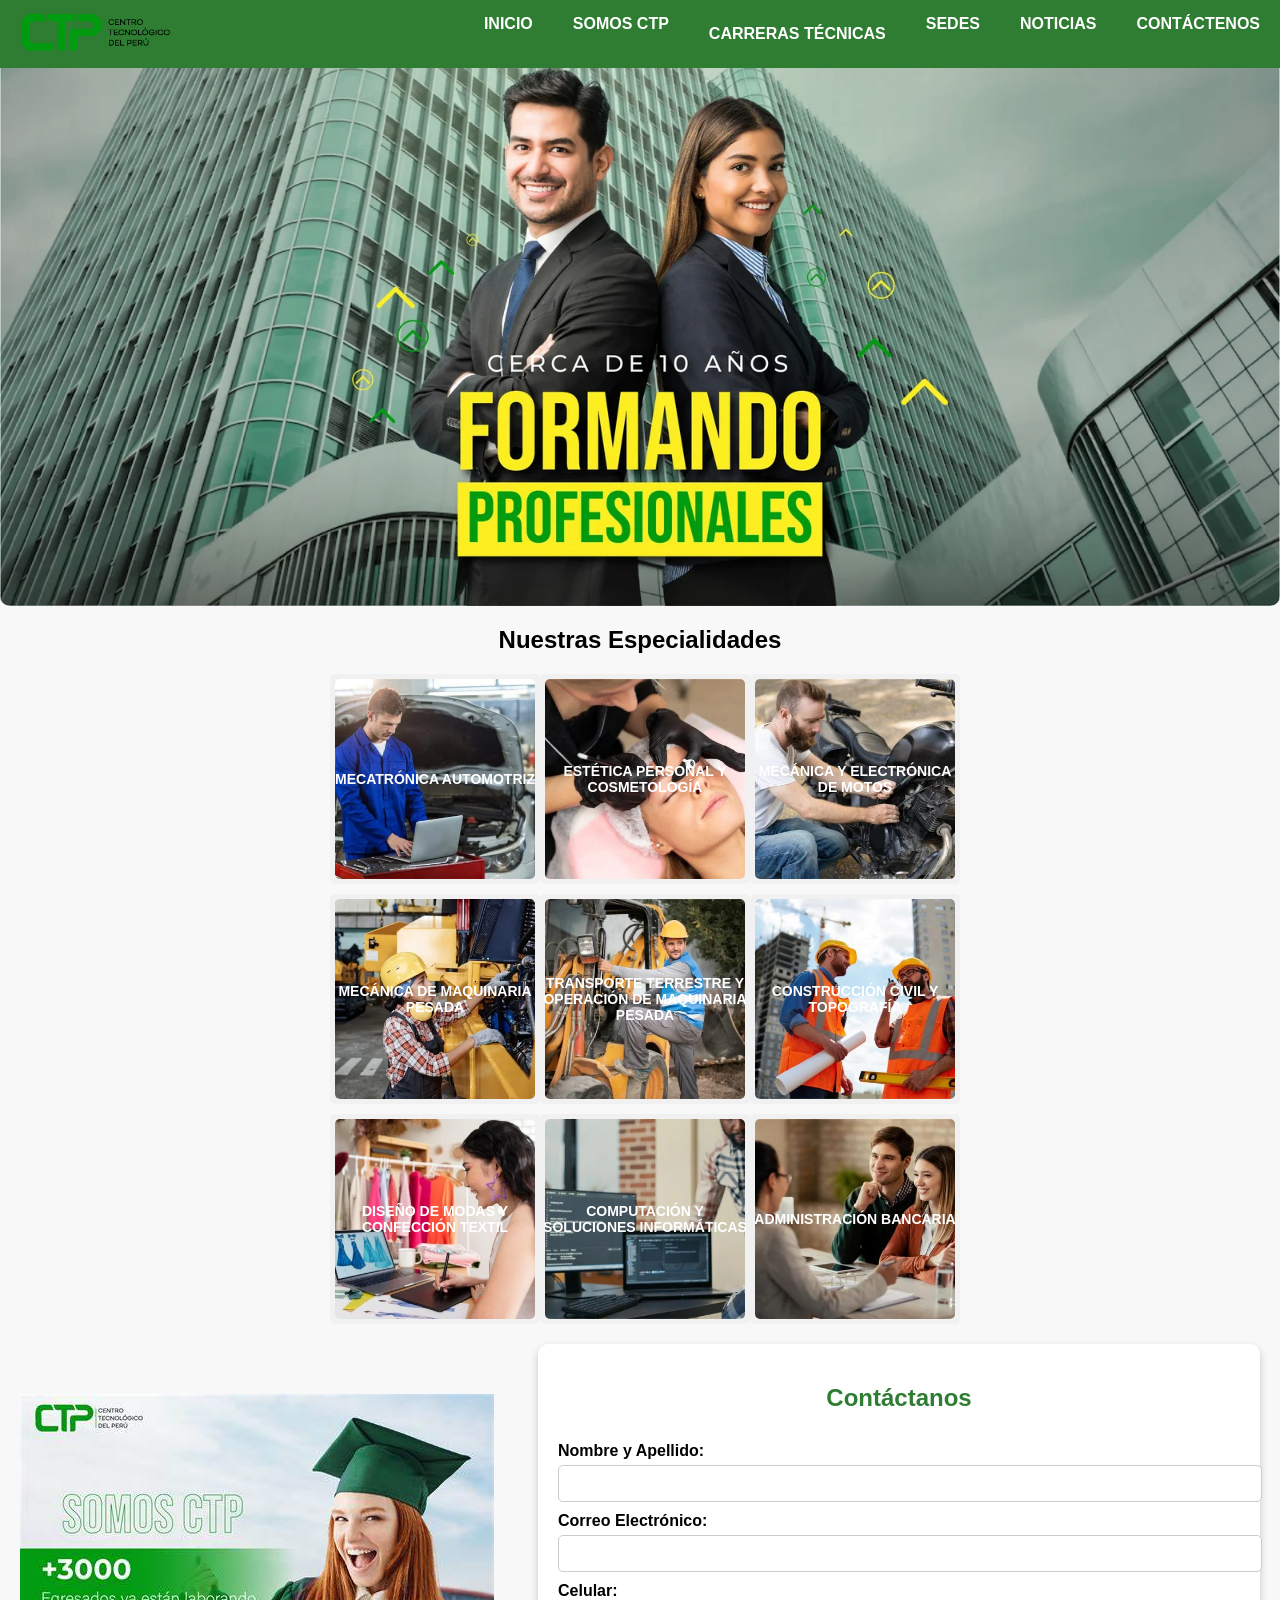
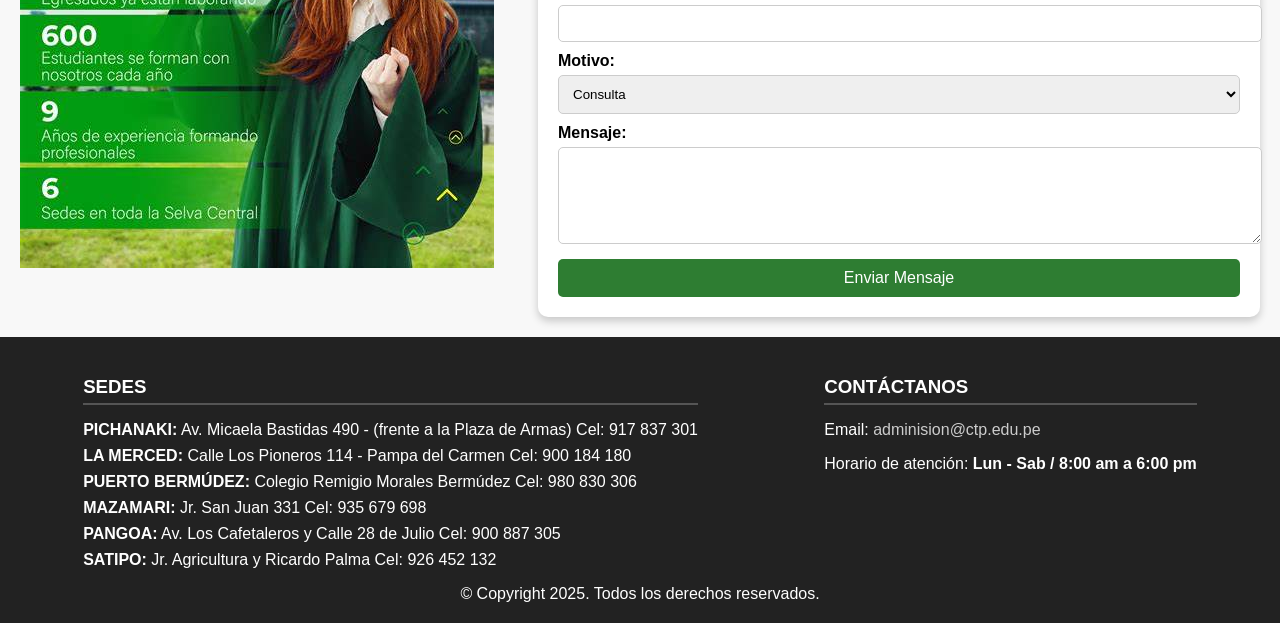
<file: index.html>
<!DOCTYPE html>
<html lang="es">
<head>
    <meta charset="UTF-8">
    <meta name="viewport" content="width=device-width, initial-scale=1.0">
    <title>Encabezado CTP Interactivo</title>
    <link rel="stylesheet" href="styles.css">
    
</head>
<body>

    <!-- Encabezado Interactivo -->
    <header class="header">
        <div class="logo">
            <img src="lexo1bla.png" alt="Centro Tecnológico del Perú Logo">
        </div>
        <nav>
            <ul class="navigation">
                <li><a href="index.html" data-block="inicio">INICIO</a></li>
                <li><a href="somos.html" data-block="somos-ctp">SOMOS CTP</a></li>
                <li class="dropdown">
                    <a href="#" class="dropbtn">CARRERAS TÉCNICAS</a>
                    <div class="dropdown-content">
                        <a href="carrera-administracion.html">Administración Bancaria</a>
                        <a href="carrera-computacion.html">Computación y Soluciones Informáticas</a>
                        <a href="carrera-construccion.html">Construcción Civil y Topografía</a>
                        <a href="carrera-mecanica-pesada.html">Mecánica de Equipos Pesados</a>
                        <a href="carrera-transporte.html">Transporte Terrestre y Operación de Equipos Pesados</a>
                        <a href="carrera-mecatronica.html">Mecatrónica Automotriz</a>
                        <a href="carrera-electronica-motos.html">Mecánica y Electrónica de Motos</a>
                        <a href="carrera-moda.html">Diseño de Modas y Confección Textil</a>
                        <a href="carrera-estetica.html">Estética Personal y Cosmetología</a>
                    </div>
                </li>
                <li><a href="sedes.html" data-block="sedes">SEDES</a></li>
                <li><a href="noticias.html" data-block="noticias">NOTICIAS</a></li>
                <li><a href="contactos.html" data-block="contactenos">CONTÁCTENOS</a></li>
            </ul>
        </nav>
        <span class="search-icon">&#128269;</span>
        <button class="menu-toggle">&#9776;</button>

    </header>

    <head><meta name="viewport" content="width=device-width, initial-scale=1.0"></head>

    <!-- Imagen Responsiva -->
    <section class="image-section">
        <div class="responsive-image">
            <img src="image.png" alt="Imagen Responsiva">
        </div>
    </section>

    <!-- Galería de Imágenes 3x3 (No Responsivas) -->
    <section class="grid-section">
        <h2 class="section-title">Nuestras Especialidades</h2>
        
            <div class="image-grid">
                <a href="carrera-mecatronica.html">
                <div class="image-item">
                    <img src="image copy.png" alt="Mecatrónica Automotriz">
                    <div class="image-text">MECATRÓNICA AUTOMOTRIZ</div>
                </div>
                </a>
                <div class="image-item">
                    <img src="image copy 2.png" alt="Estética Personal y Cosmetología">
                    <div class="image-text">ESTÉTICA PERSONAL Y COSMETOLOGÍA</div>
                </div>
                <div class="image-item">
                    <img src="image copy 3.png" alt="Mecánica y Electrónica de Motos">
                    <div class="image-text">MECÁNICA Y ELECTRÓNICA DE MOTOS</div>
                </div>
                <div class="image-item">
                    <img src="image copy 4.png" alt="Mecánica de Maquinaria Pesada">
                    <div class="image-text">MECÁNICA DE MAQUINARIA PESADA</div>
                </div>
                <div class="image-item">
                    <img src="image copy 5.png" alt="Transporte Terrestre y Operación de Maquinaria Pesada">
                    <div class="image-text">TRANSPORTE TERRESTRE Y OPERACIÓN DE MAQUINARIA PESADA</div>
                </div>
                <div class="image-item">
                    <img src="image copy 6.png" alt="Construcción Civil y Topografía">
                    <div class="image-text">CONSTRUCCIÓN CIVIL Y TOPOGRAFÍA</div>
                </div>
                <div class="image-item">
                    <img src="image copy 7.png" alt="Diseño de Modas y Confección Textil">
                    <div class="image-text">DISEÑO DE MODAS Y CONFECCIÓN TEXTIL</div>
                </div>
                <div class="image-item">
                    <img src="image copy 8.png" alt="Computación y Soluciones Informáticas">
                    <div class="image-text">COMPUTACIÓN Y SOLUCIONES INFORMÁTICAS</div>
                </div>
                <div class="image-item">
                    <img src="image copy 9.png" alt="Administración Bancaria">
                    <div class="image-text">ADMINISTRACIÓN BANCARIA</div>
                </div>  
        </div>
    </section>
    <section class="form-container">
        
            <img src="image copy 13.png" alt="Contáctanos">
        
    
        <div class="contact-form">
            <h2>Contáctanos</h2>
            <form action="procesar-formulario.php" method="POST">
                <label for="nombre">Nombre y Apellido:</label>
                <input type="text" id="nombre" name="nombre" required>
    
                <label for="correo">Correo Electrónico:</label>
                <input type="email" id="correo" name="correo" required>
    
                <label for="celular">Celular:</label>
                <input type="tel" id="celular" name="celular" required>
    
                <label for="motivo">Motivo:</label>
                <select id="motivo" name="motivo">
                    <option value="consulta">Consulta</option>
                    <option value="inscripcion">Inscripción</option>
                    <option value="informacion">Solicitud de Información</option>
                    <option value="otro">Otro</option>
                </select>
    
                <label for="mensaje">Mensaje:</label>
                <textarea id="mensaje" name="mensaje" rows="5" required></textarea>
    
                <button type="submit">Enviar Mensaje</button>
            </form>
        </div>
    </section>
    


    <!-- Pie de Página -->
    
    <footer class="footer">
        <div class="footer-section">
            <h3>SEDES</h3>
            <ul>
                <li><strong>PICHANAKI:</strong> Av. Micaela Bastidas 490 - (frente a la Plaza de Armas) Cel: 917 837 301</li>
                <li><strong>LA MERCED:</strong> Calle Los Pioneros 114 - Pampa del Carmen Cel: 900 184 180</li>
                <li><strong>PUERTO BERMÚDEZ:</strong> Colegio Remigio Morales Bermúdez Cel: 980 830 306</li>
                <li><strong>MAZAMARI:</strong> Jr. San Juan 331 Cel: 935 679 698</li>
                <li><strong>PANGOA:</strong> Av. Los Cafetaleros y Calle 28 de Julio Cel: 900 887 305</li>
                <li><strong>SATIPO:</strong> Jr. Agricultura y Ricardo Palma Cel: 926 452 132</li>
            </ul>
        </div>

        <div class="footer-section">
            <h3>CONTÁCTANOS</h3>
            <p>Email: <a href="mailto:adminision@ctp.edu.pe">adminision@ctp.edu.pe</a></p>
            <p>Horario de atención: <strong>Lun - Sab / 8:00 am a 6:00 pm</strong></p>
        </div>

        <div class="copyright">
            © Copyright 2025. Todos los derechos reservados.
        </div>
    </footer>
    <script src="script.js"></script>
</body>
</html>
</file>
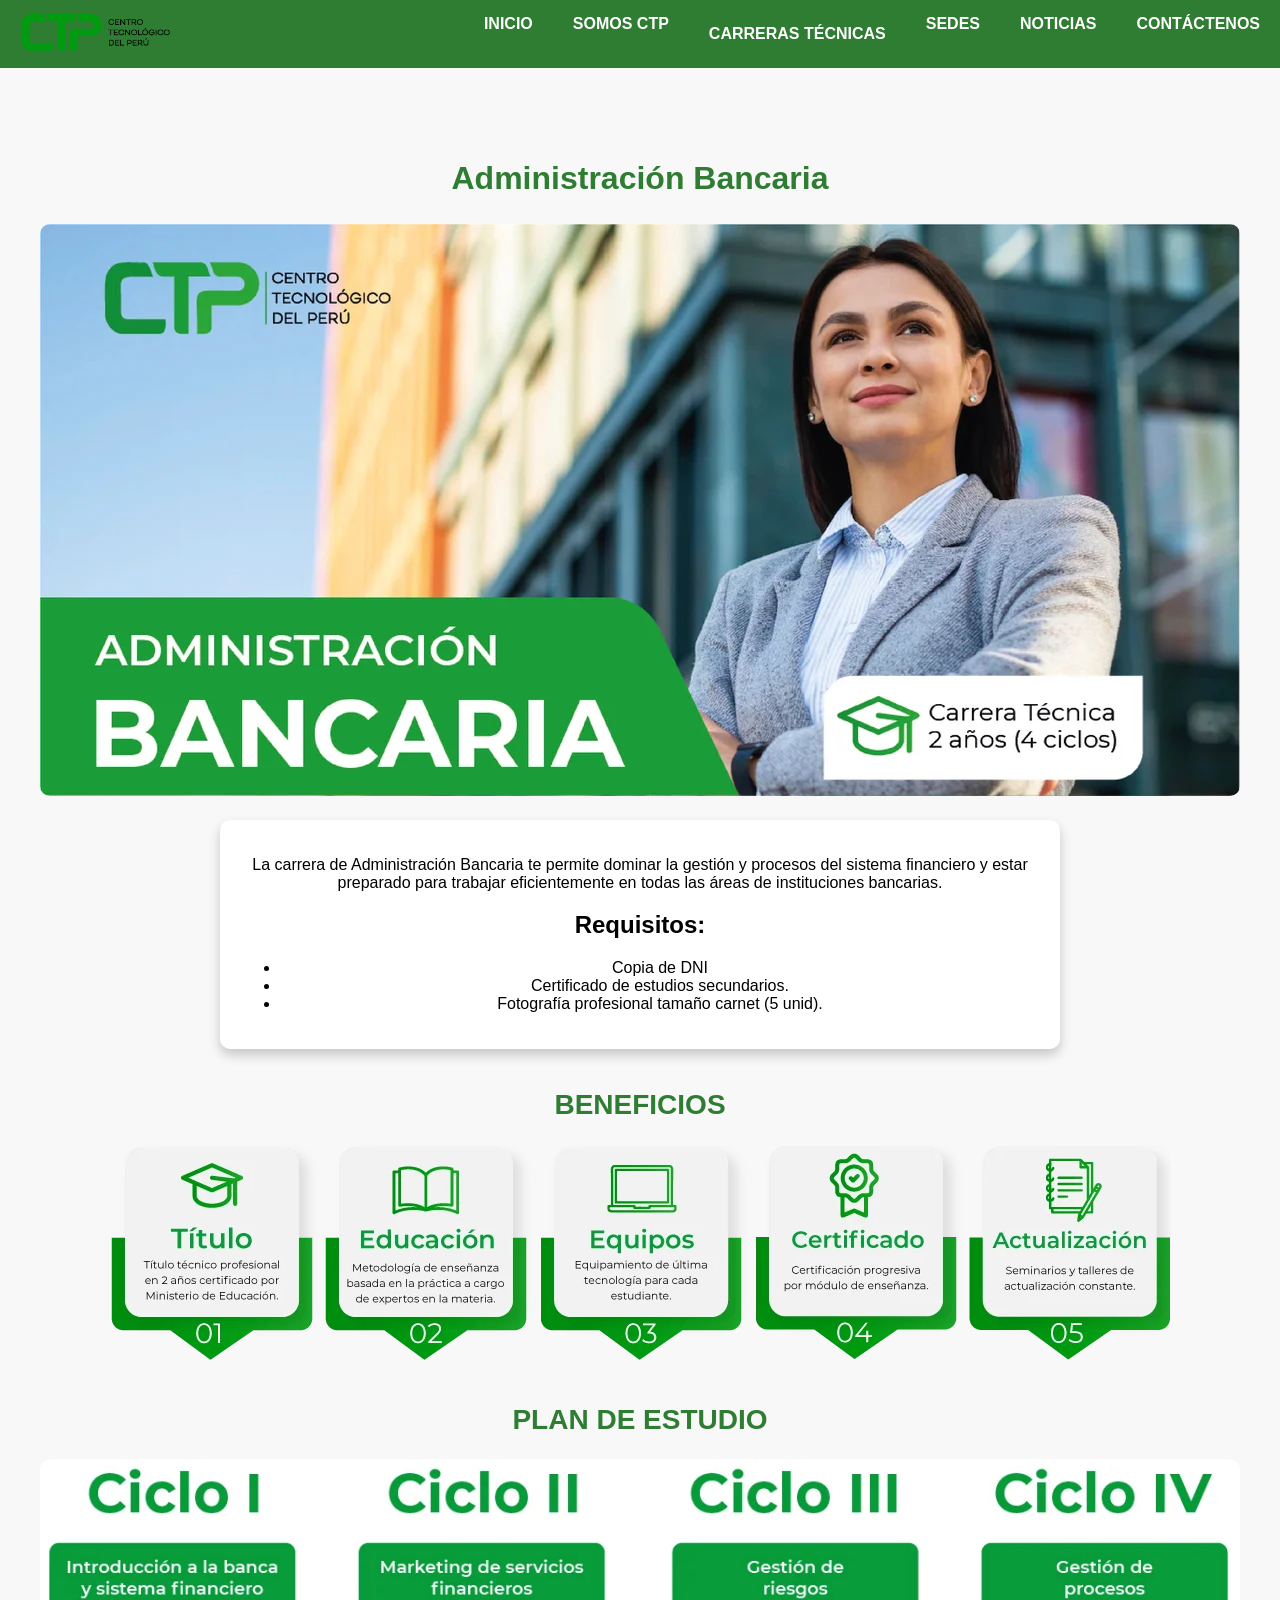
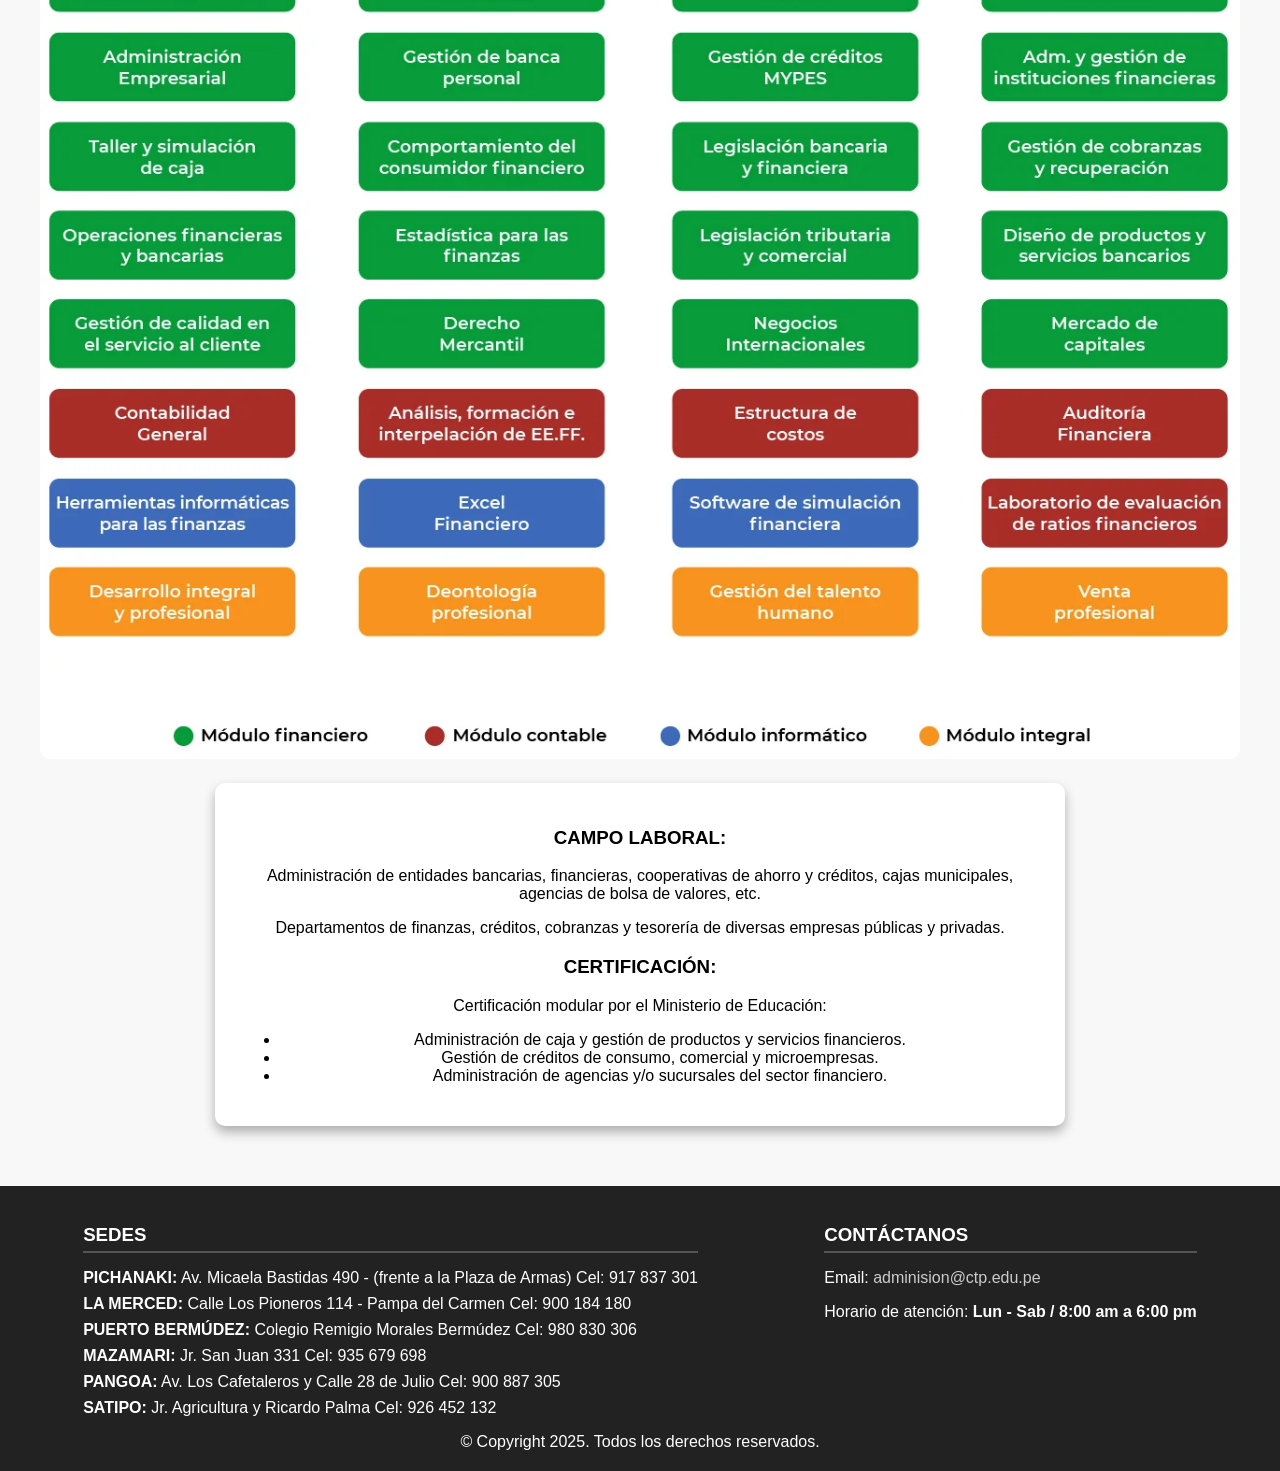
<file: carrera-administracion.html>
<!DOCTYPE html>
<html lang="es">
<head>
    <meta charset="UTF-8">
    <meta name="viewport" content="width=device-width, initial-scale=1.0">
    <title>Encabezado CTP Interactivo</title>
    <link rel="stylesheet" href="styles.css">
    <link rel="stylesheet" href="admin.css">
    
</head>
<body>

    <!-- Encabezado Interactivo -->
    <header class="header">
        <div class="logo">
            <img src="lexo1bla.png" alt="Centro Tecnológico del Perú Logo">
        </div>
        <nav>
            <ul class="navigation">
                <li><a href="index.html" data-block="inicio">INICIO</a></li>
                <li><a href="somos.html" data-block="somos-ctp">SOMOS CTP</a></li>
                <li class="dropdown">
                    <a href="#" class="dropbtn">CARRERAS TÉCNICAS</a>
                    <div class="dropdown-content">
                        <a href="carrera-administracion.html">Administración Bancaria</a>
                        <a href="carrera-computacion.html">Computación y Soluciones Informáticas</a>
                        <a href="carrera-construccion.html">Construcción Civil y Topografía</a>
                        <a href="carrera-mecanica-pesada.html">Mecánica de Equipos Pesados</a>
                        <a href="carrera-transporte.html">Transporte Terrestre y Operación de Equipos Pesados</a>
                        <a href="carrera-mecatronica.html">Mecatrónica Automotriz</a>
                        <a href="carrera-electronica-motos.html">Mecánica y Electrónica de Motos</a>
                        <a href="carrera-moda.html">Diseño de Modas y Confección Textil</a>
                        <a href="carrera-estetica.html">Estética Personal y Cosmetología</a>
                    </div>
                </li>
                <li><a href="sedes.html" data-block="sedes">SEDES</a></li>
                <li><a href="noticias.html" data-block="noticias">NOTICIAS</a></li>
                <li><a href="contactos.html" data-block="contactenos">CONTÁCTENOS</a></li>
            </ul>
        </nav>
        <span class="search-icon">&#128269;</span>
        <button class="menu-toggle">&#9776;</button>

    </header>

    <head><meta name="viewport" content="width=device-width, initial-scale=1.0"></head>


    <section class="bancaria-section">
        <h1>Administración Bancaria</h1>
        <div class="bancaria-container">
            
            <!-- Imagen superior -->
            <div class="bancaria-image">
                <img src="admi.png" alt="Administración Bancaria">
            </div>
    
            <!-- Descripción de la carrera -->
            <div class="bancaria-text">
                <p>La carrera de Administración Bancaria te permite dominar la gestión y procesos del sistema financiero y estar preparado para trabajar eficientemente en todas las áreas de instituciones bancarias.</p>
                <h2>Requisitos:</h2>
                <ul>
                    <li>Copia de DNI</li>
                    <li>Certificado de estudios secundarios.</li>
                    <li>Fotografía profesional tamaño carnet (5 unid).</li>
                </ul>
            </div>
        </div>
    
        <!-- Beneficios -->
        <h2 class="benefits-title">BENEFICIOS</h2>
    
        <div class="benefits-container">
            <!-- Imagen de beneficios -->
            <div class="benefits-image">
                <img src="bene.png" alt="Beneficios Administración Bancaria">
            </div>

        <h2 class="benefits-title">PLAN DE ESTUDIO</h2>
    
            <div class="benefits-container">
                <!-- Imagen de beneficios -->
                <div class="benefits-image">
                    <img src="admi2.png" alt="Beneficios Administración Bancaria">
                </div>
    
            <!-- Texto sobre campo laboral y certificación -->
            <div class="benefits-text">
                <h3>CAMPO LABORAL:</h3>
                <p>Administración de entidades bancarias, financieras, cooperativas de ahorro y créditos, cajas municipales, agencias de bolsa de valores, etc.</p>
                <p>Departamentos de finanzas, créditos, cobranzas y tesorería de diversas empresas públicas y privadas.</p>
    
                <h3>CERTIFICACIÓN:</h3>
                <p>Certificación modular por el Ministerio de Educación:</p>
                <ul>
                    <li>Administración de caja y gestión de productos y servicios financieros.</li>
                    <li>Gestión de créditos de consumo, comercial y microempresas.</li>
                    <li>Administración de agencias y/o sucursales del sector financiero.</li>
                </ul>
            </div>
        </div>
    </section>
    

     <!-- Pie de Página -->
    
     <footer class="footer">
        <div class="footer-section">
            <h3>SEDES</h3>
            <ul>
                <li><strong>PICHANAKI:</strong> Av. Micaela Bastidas 490 - (frente a la Plaza de Armas) Cel: 917 837 301</li>
                <li><strong>LA MERCED:</strong> Calle Los Pioneros 114 - Pampa del Carmen Cel: 900 184 180</li>
                <li><strong>PUERTO BERMÚDEZ:</strong> Colegio Remigio Morales Bermúdez Cel: 980 830 306</li>
                <li><strong>MAZAMARI:</strong> Jr. San Juan 331 Cel: 935 679 698</li>
                <li><strong>PANGOA:</strong> Av. Los Cafetaleros y Calle 28 de Julio Cel: 900 887 305</li>
                <li><strong>SATIPO:</strong> Jr. Agricultura y Ricardo Palma Cel: 926 452 132</li>
            </ul>
        </div>

        <div class="footer-section">
            <h3>CONTÁCTANOS</h3>
            <p>Email: <a href="mailto:adminision@ctp.edu.pe">adminision@ctp.edu.pe</a></p>
            <p>Horario de atención: <strong>Lun - Sab / 8:00 am a 6:00 pm</strong></p>
        </div>

        <div class="copyright">
            © Copyright 2025. Todos los derechos reservados.
        </div>
    </footer>
    <script src="script.js"></script>
</body>
</html>
</file>
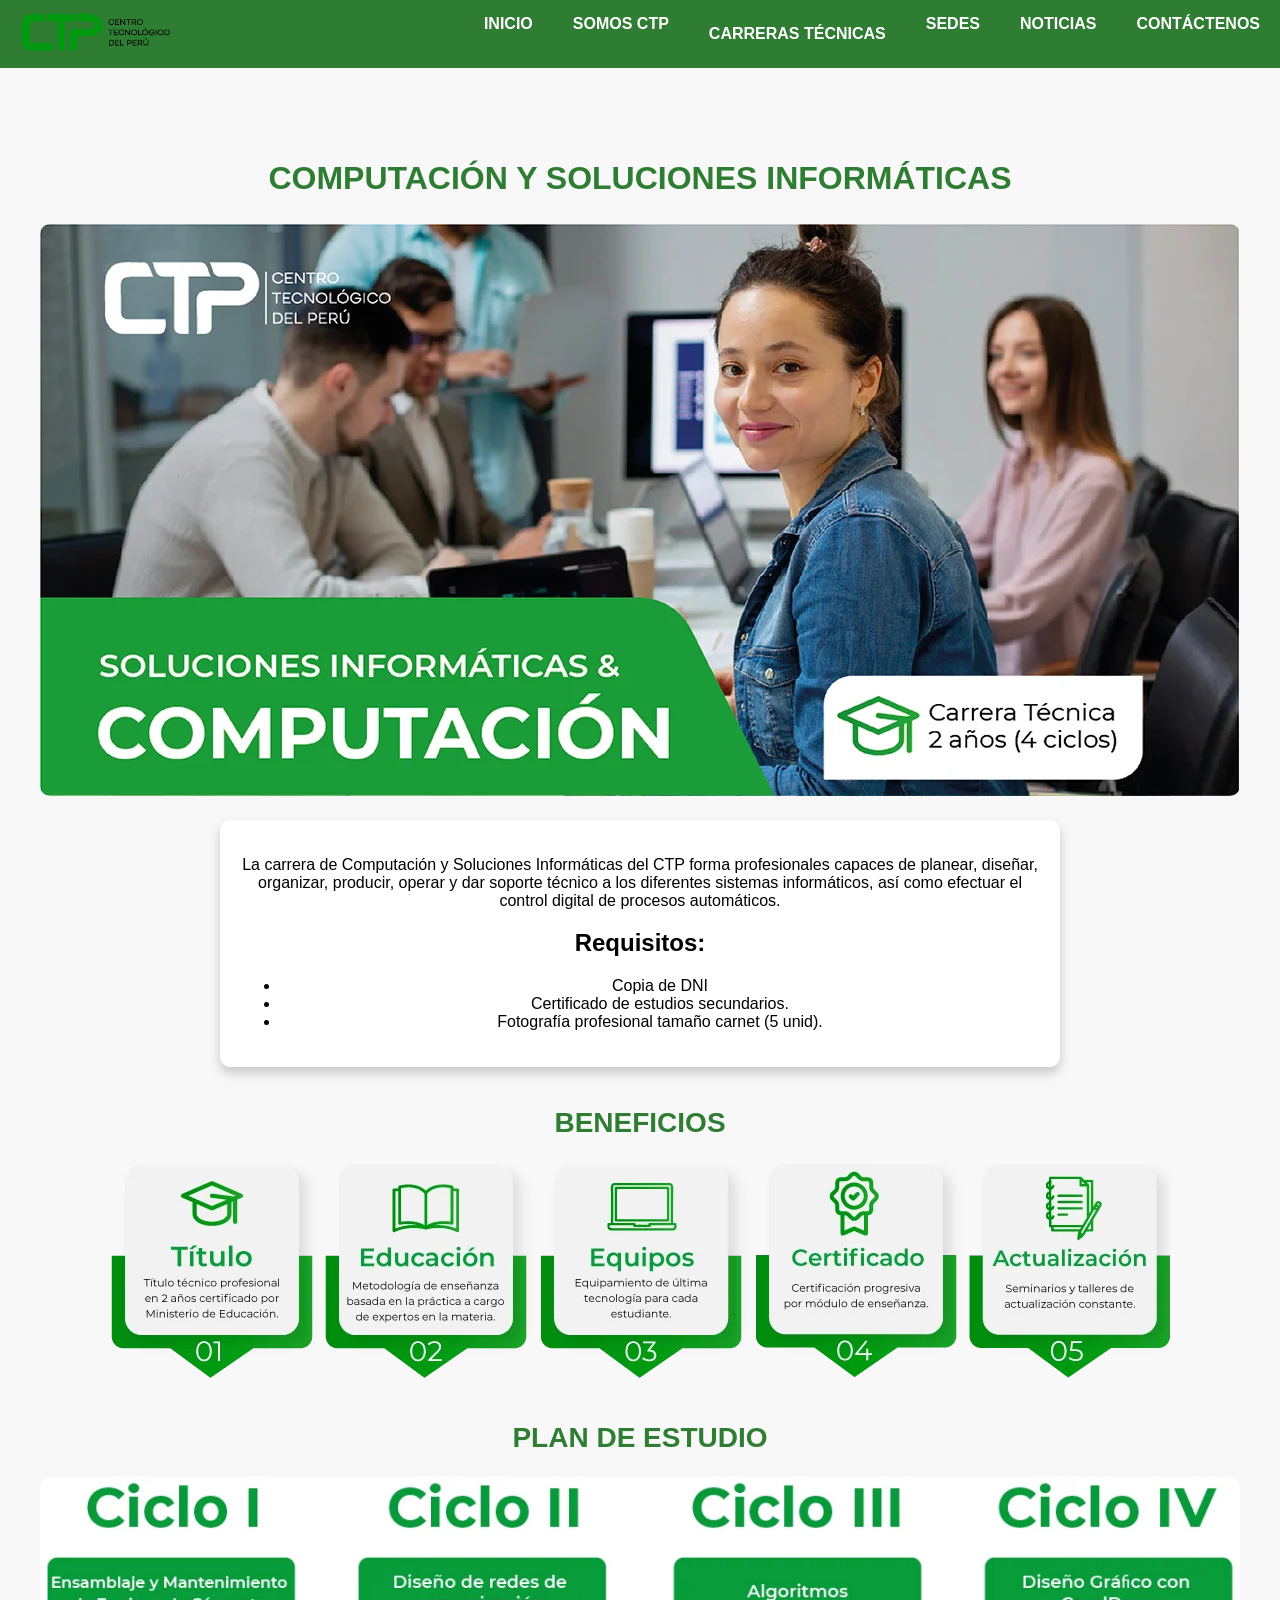
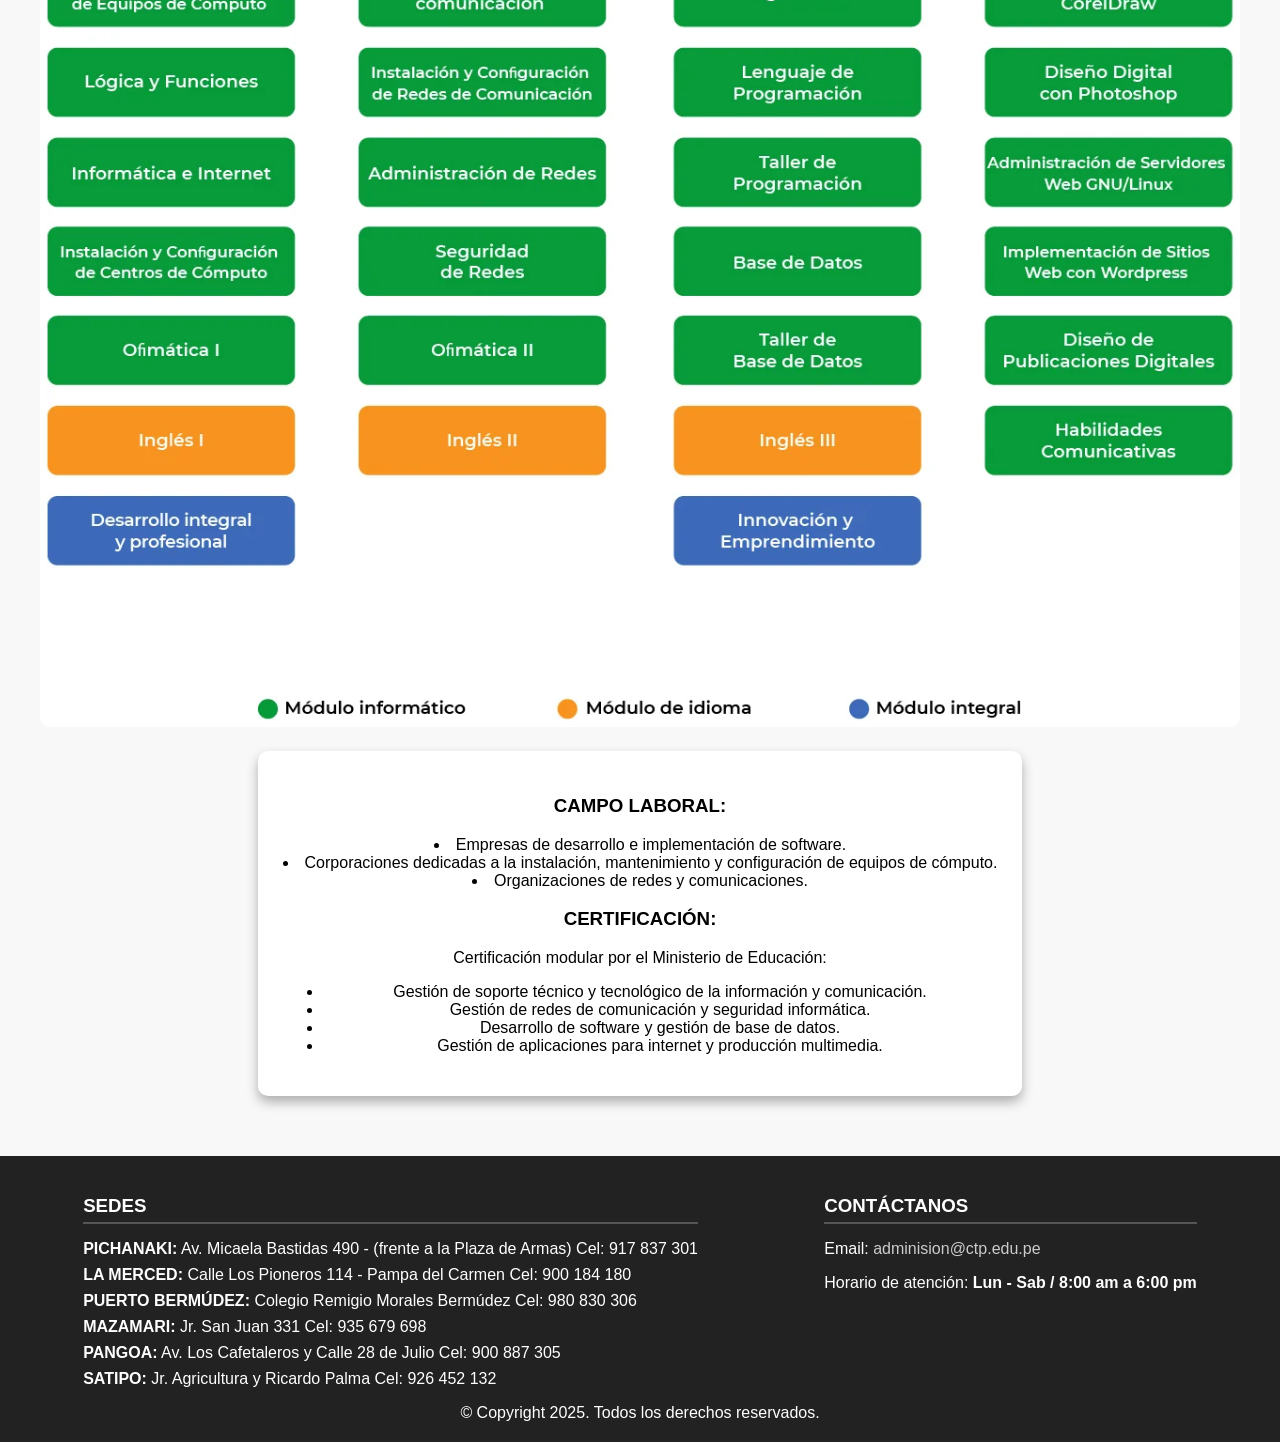
<file: carrera-computacion.html>
<!DOCTYPE html>
<html lang="es">
<head>
    <meta charset="UTF-8">
    <meta name="viewport" content="width=device-width, initial-scale=1.0">
    <title>COMPUTACIÓN Y SOLUCIONES INFORMÁTICAS</title>
    <link rel="stylesheet" href="styles.css">
    <link rel="stylesheet" href="admin.css">
    
</head>
<body>

    <!-- Encabezado Interactivo -->
    <header class="header">
        <div class="logo">
            <img src="lexo1bla.png" alt="Centro Tecnológico del Perú Logo">
        </div>
        <nav>
            <ul class="navigation">
                <li><a href="index.html" data-block="inicio">INICIO</a></li>
                <li><a href="somos.html" data-block="somos-ctp">SOMOS CTP</a></li>
                <li class="dropdown">
                    <a href="#" class="dropbtn">CARRERAS TÉCNICAS</a>
                    <div class="dropdown-content">
                        <a href="carrera-administracion.html">Administración Bancaria</a>
                        <a href="carrera-computacion.html">Computación y Soluciones Informáticas</a>
                        <a href="carrera-construccion.html">Construcción Civil y Topografía</a>
                        <a href="carrera-mecanica-pesada.html">Mecánica de Equipos Pesados</a>
                        <a href="carrera-transporte.html">Transporte Terrestre y Operación de Equipos Pesados</a>
                        <a href="carrera-mecatronica.html">Mecatrónica Automotriz</a>
                        <a href="carrera-electronica-motos.html">Mecánica y Electrónica de Motos</a>
                        <a href="carrera-moda.html">Diseño de Modas y Confección Textil</a>
                        <a href="carrera-estetica.html">Estética Personal y Cosmetología</a>
                    </div>
                </li>
                <li><a href="sedes.html" data-block="sedes">SEDES</a></li>
                <li><a href="noticias.html" data-block="noticias">NOTICIAS</a></li>
                <li><a href="contactos.html" data-block="contactenos">CONTÁCTENOS</a></li>
            </ul>
        </nav>
        <span class="search-icon">&#128269;</span>
        <button class="menu-toggle">&#9776;</button>

    </header>

    <head><meta name="viewport" content="width=device-width, initial-scale=1.0"></head>


    <section class="bancaria-section">
        <h1>COMPUTACIÓN Y SOLUCIONES INFORMÁTICAS</h1>
        <div class="bancaria-container">
            
            <!-- Imagen superior -->
            <div class="bancaria-image">
                <img src="compu.png" alt="Administración Bancaria">
            </div>
    
            <!-- Descripción de la carrera -->
            <div class="bancaria-text">
                <p>La carrera de Computación y Soluciones Informáticas del CTP forma profesionales capaces de planear, diseñar, organizar, producir, operar y dar soporte técnico a los diferentes sistemas informáticos, así como efectuar el control digital de procesos automáticos.</p>
                <h2>Requisitos:</h2>
                <ul>
                    <li>Copia de DNI</li>
                    <li>Certificado de estudios secundarios.</li>
                    <li>Fotografía profesional tamaño carnet (5 unid).</li>
                </ul>
            </div>
        </div>
    
        <!-- Beneficios -->
        <h2 class="benefits-title">BENEFICIOS</h2>
    
        <div class="benefits-container">
            <!-- Imagen de beneficios -->
            <div class="benefits-image">
                <img src="bene.png" alt="Beneficios Administración Bancaria">
            </div>

        <h2 class="benefits-title">PLAN DE ESTUDIO</h2>
    
            <div class="benefits-container">
                <!-- Imagen de beneficios -->
                <div class="benefits-image">
                    <img src="compu1.png" alt="Beneficios Administración Bancaria">
                </div>
    
            <!-- Texto sobre campo laboral y certificación -->
            <div class="benefits-text">
                <h3>CAMPO LABORAL:</h3>
                <li>Empresas de desarrollo e implementación de software.</li>
                <li>Corporaciones dedicadas a la instalación, mantenimiento y configuración de equipos de cómputo.</li>
                <li>Organizaciones de redes y comunicaciones.</li>
                <h3>CERTIFICACIÓN:</h3>
                <p>Certificación modular por el Ministerio de Educación:</p>
                <ul>
                    <li>Gestión de soporte técnico y tecnológico de la información y comunicación.</li>
                    <li>Gestión de redes de comunicación y seguridad informática.</li>
                    <li>Desarrollo de software y gestión de base de datos.</li>
                    <li>Gestión de aplicaciones para internet y producción multimedia.</li>
                </ul>
            </div>
        </div>
    </section>
    

     <!-- Pie de Página -->
    
     <footer class="footer">
        <div class="footer-section">
            <h3>SEDES</h3>
            <ul>
                <li><strong>PICHANAKI:</strong> Av. Micaela Bastidas 490 - (frente a la Plaza de Armas) Cel: 917 837 301</li>
                <li><strong>LA MERCED:</strong> Calle Los Pioneros 114 - Pampa del Carmen Cel: 900 184 180</li>
                <li><strong>PUERTO BERMÚDEZ:</strong> Colegio Remigio Morales Bermúdez Cel: 980 830 306</li>
                <li><strong>MAZAMARI:</strong> Jr. San Juan 331 Cel: 935 679 698</li>
                <li><strong>PANGOA:</strong> Av. Los Cafetaleros y Calle 28 de Julio Cel: 900 887 305</li>
                <li><strong>SATIPO:</strong> Jr. Agricultura y Ricardo Palma Cel: 926 452 132</li>
            </ul>
        </div>

        <div class="footer-section">
            <h3>CONTÁCTANOS</h3>
            <p>Email: <a href="mailto:adminision@ctp.edu.pe">adminision@ctp.edu.pe</a></p>
            <p>Horario de atención: <strong>Lun - Sab / 8:00 am a 6:00 pm</strong></p>
        </div>

        <div class="copyright">
            © Copyright 2025. Todos los derechos reservados.
        </div>
    </footer>
    <script src="script.js"></script>
</body>
</html>
</file>
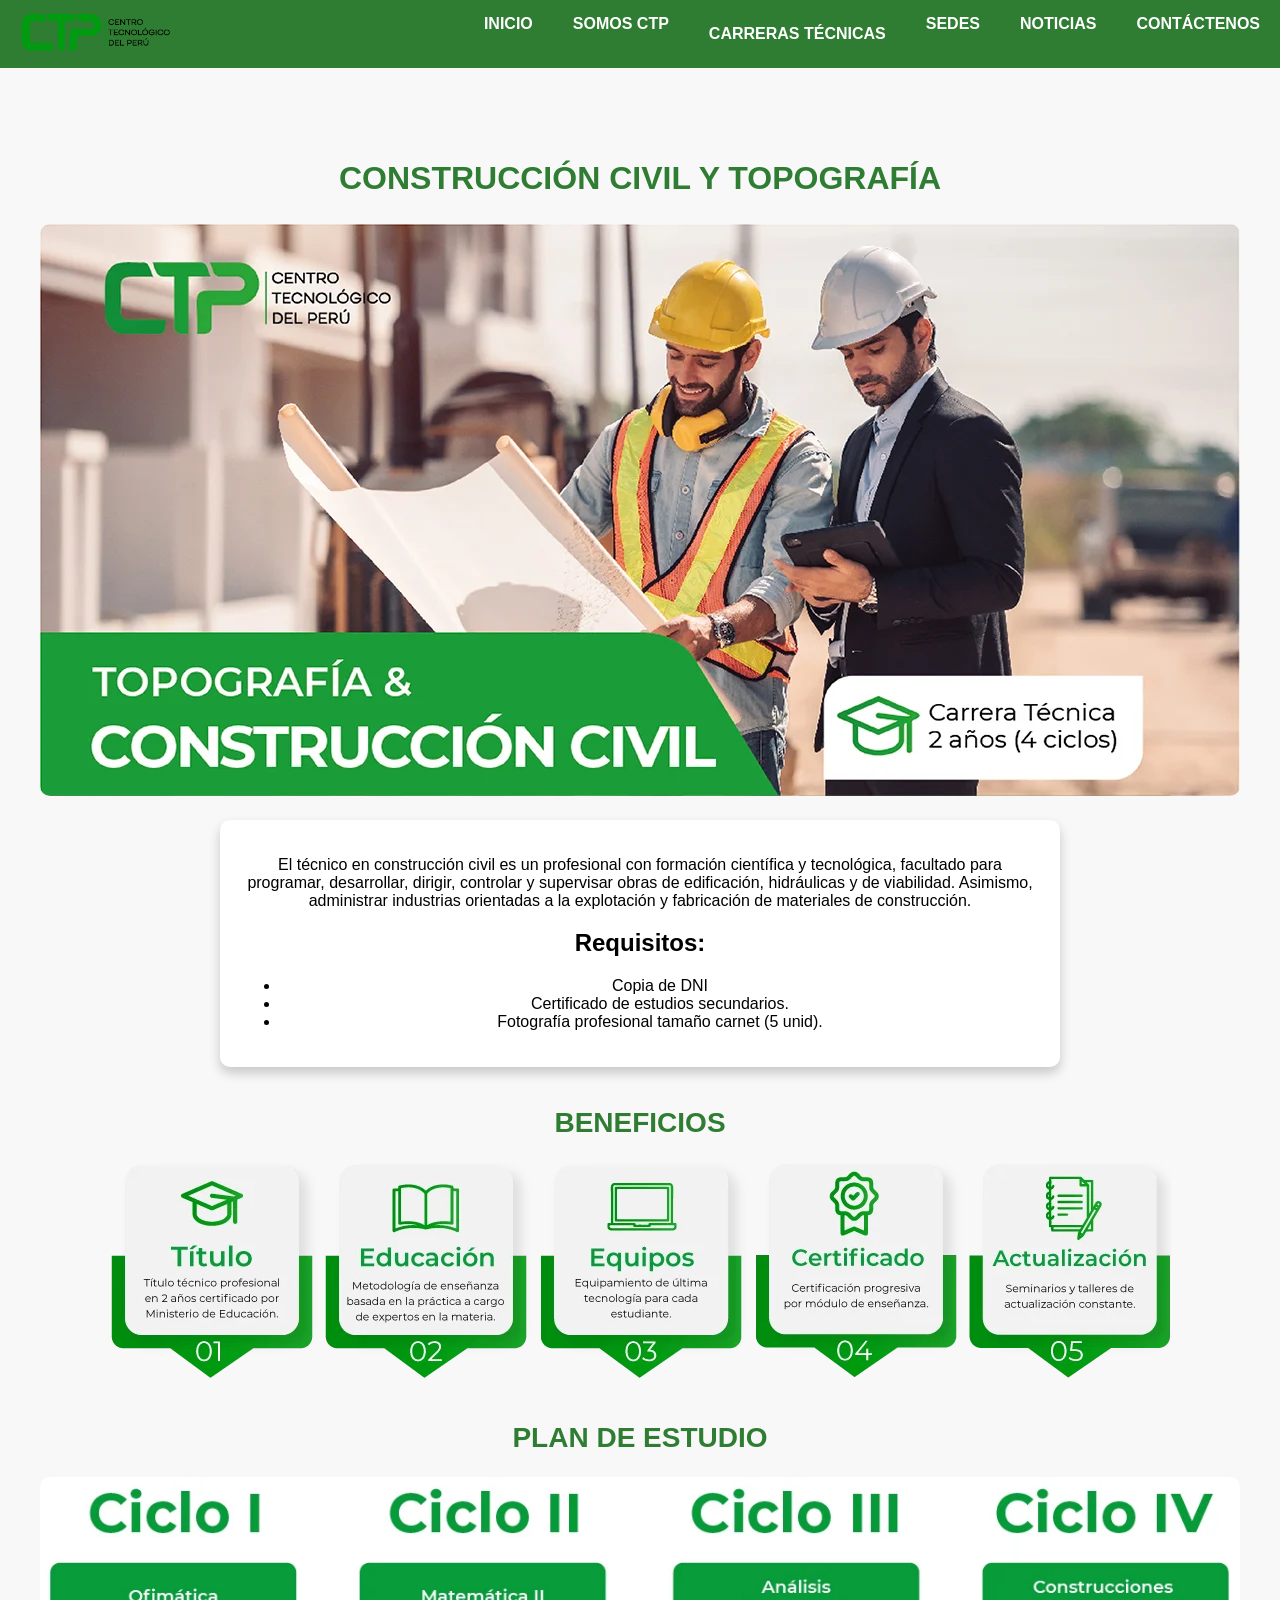
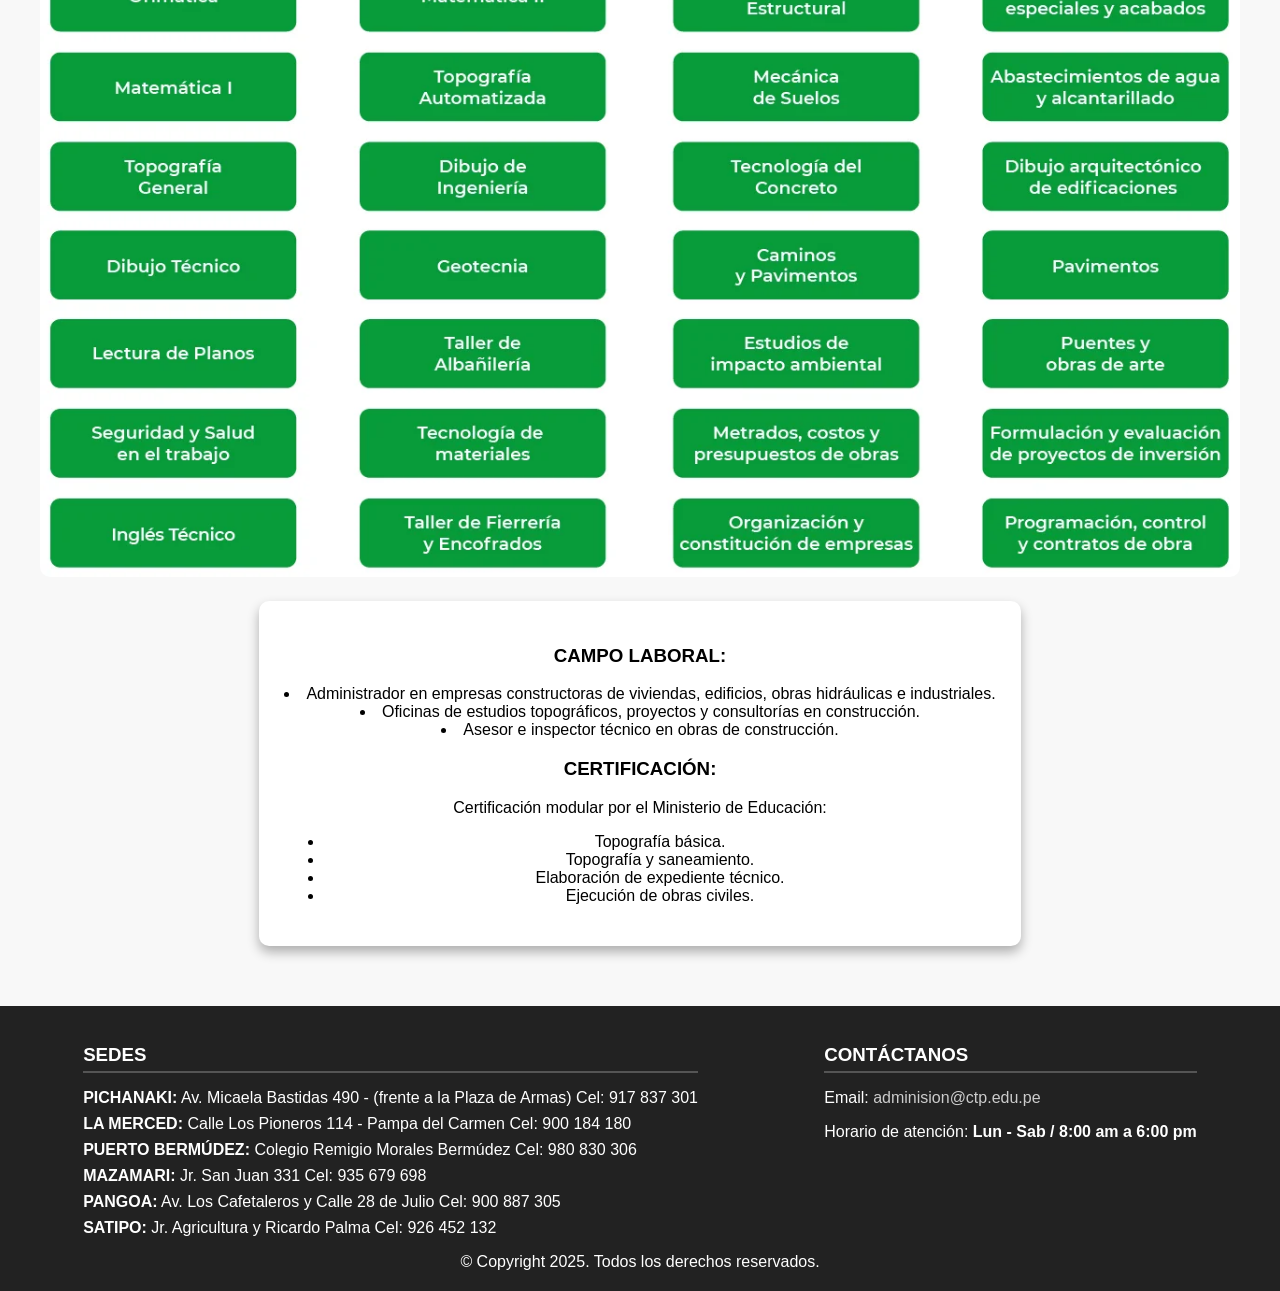
<file: carrera-construccion.html>
<!DOCTYPE html>
<html lang="es">
<head>
    <meta charset="UTF-8">
    <meta name="viewport" content="width=device-width, initial-scale=1.0">
    <title>CONSTRUCCIÓN CIVIL Y TOPOGRAFÍA</title>
    <link rel="stylesheet" href="styles.css">
    <link rel="stylesheet" href="admin.css">
    
</head>
<body>

    <!-- Encabezado Interactivo -->
    <header class="header">
        <div class="logo">
            <img src="lexo1bla.png" alt="Centro Tecnológico del Perú Logo">
        </div>
        <nav>
            <ul class="navigation">
                <li><a href="index.html" data-block="inicio">INICIO</a></li>
                <li><a href="somos.html" data-block="somos-ctp">SOMOS CTP</a></li>
                <li class="dropdown">
                    <a href="#" class="dropbtn">CARRERAS TÉCNICAS</a>
                    <div class="dropdown-content">
                        <a href="carrera-administracion.html">Administración Bancaria</a>
                        <a href="carrera-computacion.html">Computación y Soluciones Informáticas</a>
                        <a href="carrera-construccion.html">Construcción Civil y Topografía</a>
                        <a href="carrera-mecanica-pesada.html">Mecánica de Equipos Pesados</a>
                        <a href="carrera-transporte.html">Transporte Terrestre y Operación de Equipos Pesados</a>
                        <a href="carrera-mecatronica.html">Mecatrónica Automotriz</a>
                        <a href="carrera-electronica-motos.html">Mecánica y Electrónica de Motos</a>
                        <a href="carrera-moda.html">Diseño de Modas y Confección Textil</a>
                        <a href="carrera-estetica.html">Estética Personal y Cosmetología</a>
                    </div>
                </li>
                <li><a href="sedes.html" data-block="sedes">SEDES</a></li>
                <li><a href="noticias.html" data-block="noticias">NOTICIAS</a></li>
                <li><a href="contactos.html" data-block="contactenos">CONTÁCTENOS</a></li>
            </ul>
        </nav>
        <span class="search-icon">&#128269;</span>
        <button class="menu-toggle">&#9776;</button>

    </header>

    <head><meta name="viewport" content="width=device-width, initial-scale=1.0"></head>


    <section class="bancaria-section">
        <h1>CONSTRUCCIÓN CIVIL Y TOPOGRAFÍA</h1>
        <div class="bancaria-container">
            
            <!-- Imagen superior -->
            <div class="bancaria-image">
                <img src="civil.png" alt="Administración Bancaria">
            </div>
    
            <!-- Descripción de la carrera -->
            <div class="bancaria-text">
                <p>El técnico en construcción civil es un profesional con formación científica y tecnológica, facultado para programar, desarrollar, dirigir, controlar y supervisar obras de edificación, hidráulicas y de viabilidad. Asimismo, administrar industrias orientadas a la explotación y fabricación de materiales de construcción.</p>
                <h2>Requisitos:</h2>
                <ul>
                    <li>Copia de DNI</li>
                    <li>Certificado de estudios secundarios.</li>
                    <li>Fotografía profesional tamaño carnet (5 unid).</li>
                </ul>
            </div>
        </div>
    
        <!-- Beneficios -->
        <h2 class="benefits-title">BENEFICIOS</h2>
    
        <div class="benefits-container">
            <!-- Imagen de beneficios -->
            <div class="benefits-image">
                <img src="bene.png" alt="Beneficios Administración Bancaria">
            </div>

        <h2 class="benefits-title">PLAN DE ESTUDIO</h2>
    
            <div class="benefits-container">
                <!-- Imagen de beneficios -->
                <div class="benefits-image">
                    <img src="civil1.png" alt="Beneficios Administración Bancaria">
                </div>
    
            <!-- Texto sobre campo laboral y certificación -->
            <div class="benefits-text">
                <h3>CAMPO LABORAL:</h3>
                <li>Administrador en empresas constructoras de viviendas, edificios, obras hidráulicas e industriales.</li>
                <li>Oficinas de estudios topográficos, proyectos y consultorías en construcción.</li>
                <li>Asesor e inspector técnico en obras de construcción.</li>
                <h3>CERTIFICACIÓN:</h3>
                <p>Certificación modular por el Ministerio de Educación:</p>
                <ul>
                    <li>Topografía básica.</li>
                    <li>Topografía y saneamiento.</li>
                    <li>Elaboración de expediente técnico.</li>
                    <li>Ejecución de obras civiles.</li>
                </ul>
            </div>
        </div>
    </section>
    

     <!-- Pie de Página -->
    
     <footer class="footer">
        <div class="footer-section">
            <h3>SEDES</h3>
            <ul>
                <li><strong>PICHANAKI:</strong> Av. Micaela Bastidas 490 - (frente a la Plaza de Armas) Cel: 917 837 301</li>
                <li><strong>LA MERCED:</strong> Calle Los Pioneros 114 - Pampa del Carmen Cel: 900 184 180</li>
                <li><strong>PUERTO BERMÚDEZ:</strong> Colegio Remigio Morales Bermúdez Cel: 980 830 306</li>
                <li><strong>MAZAMARI:</strong> Jr. San Juan 331 Cel: 935 679 698</li>
                <li><strong>PANGOA:</strong> Av. Los Cafetaleros y Calle 28 de Julio Cel: 900 887 305</li>
                <li><strong>SATIPO:</strong> Jr. Agricultura y Ricardo Palma Cel: 926 452 132</li>
            </ul>
        </div>

        <div class="footer-section">
            <h3>CONTÁCTANOS</h3>
            <p>Email: <a href="mailto:adminision@ctp.edu.pe">adminision@ctp.edu.pe</a></p>
            <p>Horario de atención: <strong>Lun - Sab / 8:00 am a 6:00 pm</strong></p>
        </div>

        <div class="copyright">
            © Copyright 2025. Todos los derechos reservados.
        </div>
    </footer>
    <script src="script.js"></script>
</body>
</html>
</file>
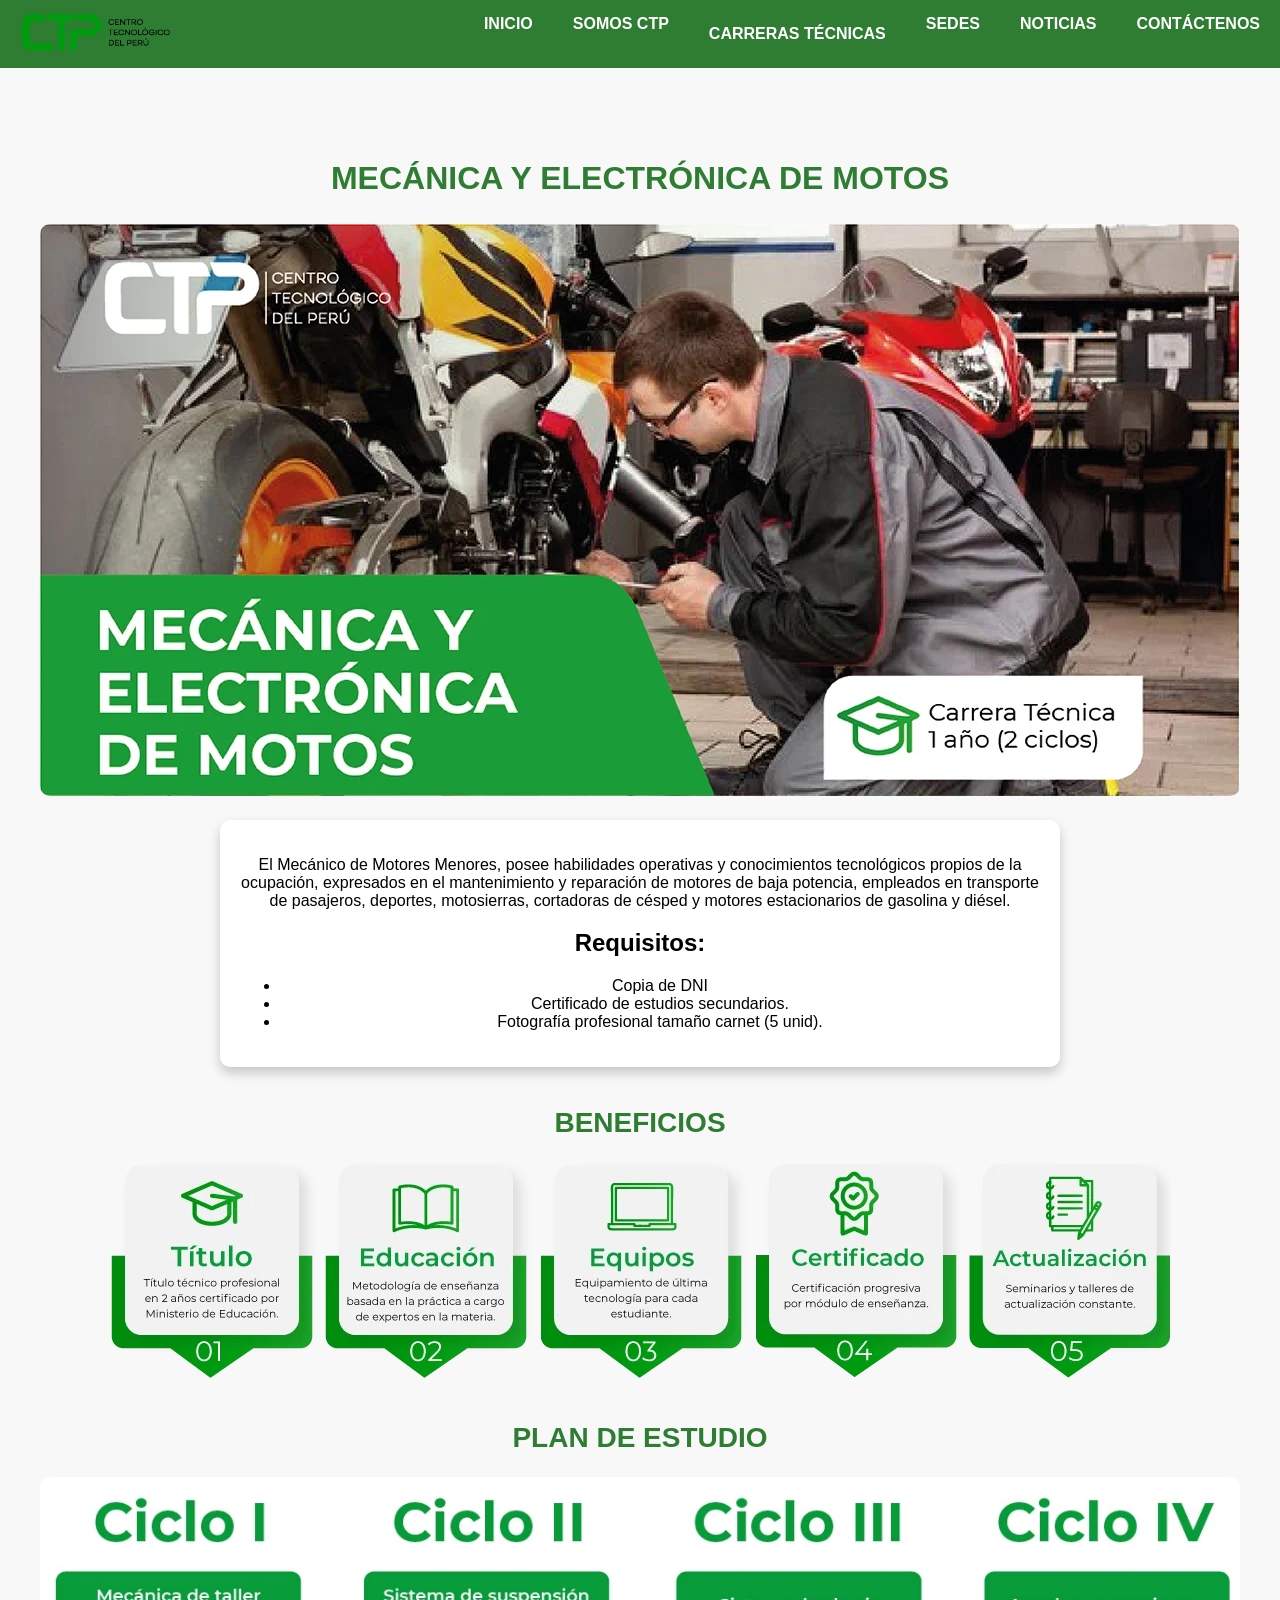
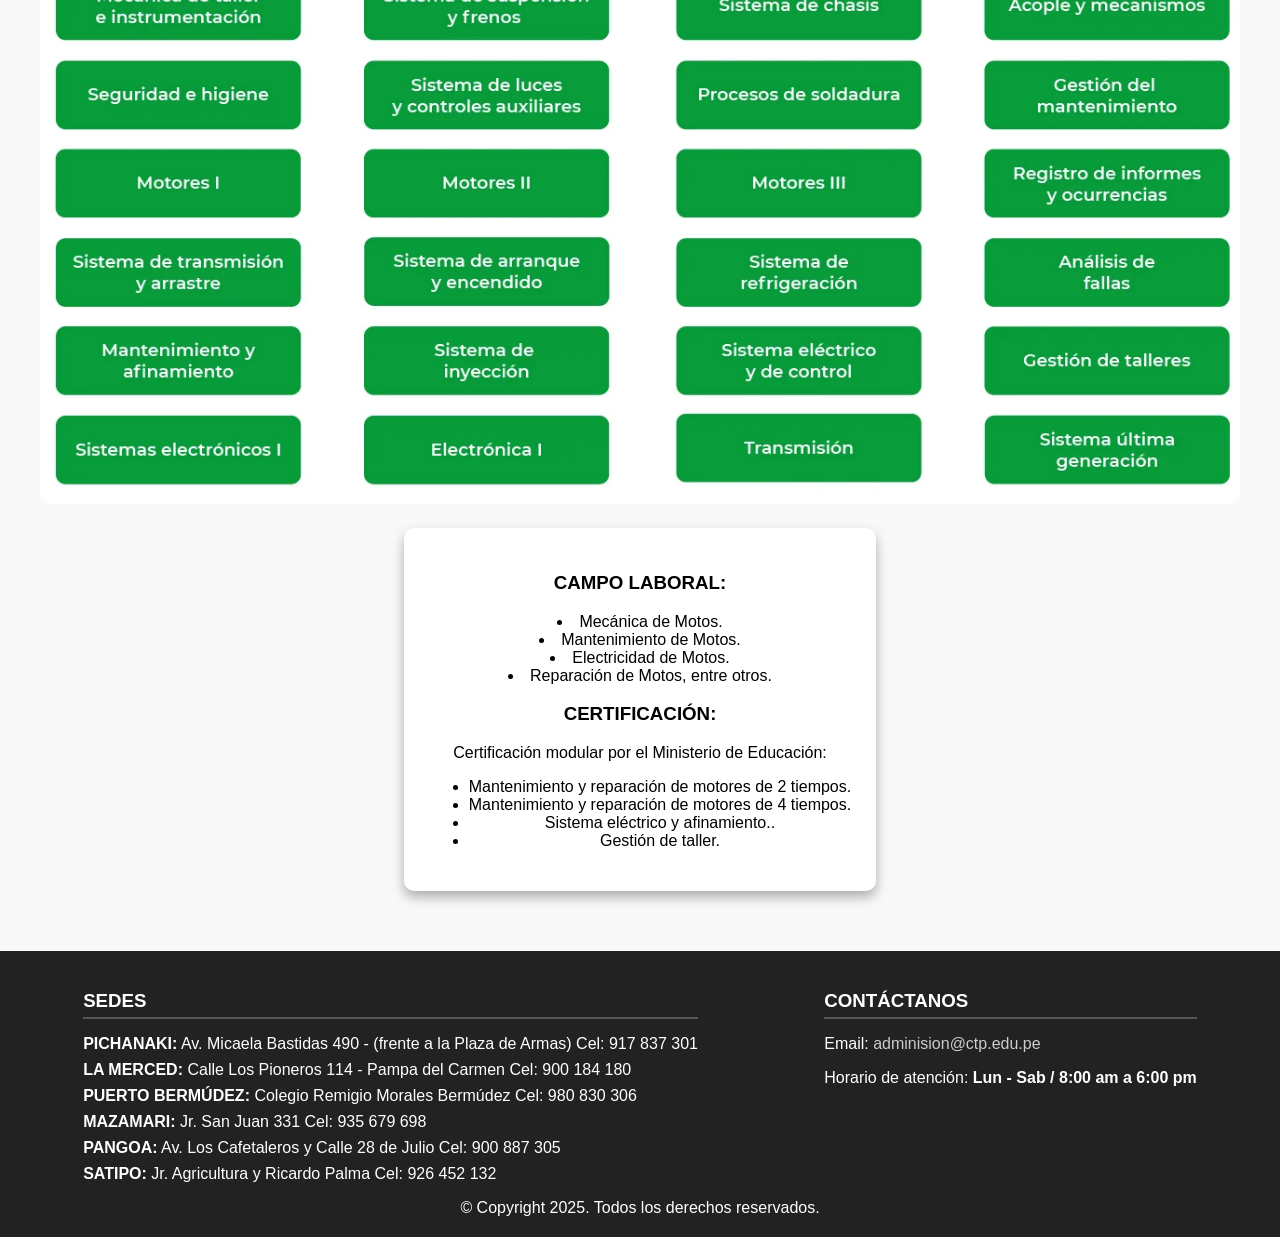
<file: carrera-electronica-motos.html>
<!DOCTYPE html>
<html lang="es">
<head>
    <meta charset="UTF-8">
    <meta name="viewport" content="width=device-width, initial-scale=1.0">
    <title>MECÁNICA Y ELECTRÓNICA DE MOTOS</title>
    <link rel="stylesheet" href="styles.css">
    <link rel="stylesheet" href="admin.css">
    
</head>
<body>

    <!-- Encabezado Interactivo -->
    <header class="header">
        <div class="logo">
            <img src="lexo1bla.png" alt="Centro Tecnológico del Perú Logo">
        </div>
        <nav>
            <ul class="navigation">
                <li><a href="index.html" data-block="inicio">INICIO</a></li>
                <li><a href="somos.html" data-block="somos-ctp">SOMOS CTP</a></li>
                <li class="dropdown">
                    <a href="#" class="dropbtn">CARRERAS TÉCNICAS</a>
                    <div class="dropdown-content">
                        <a href="carrera-administracion.html">Administración Bancaria</a>
                        <a href="carrera-computacion.html">Computación y Soluciones Informáticas</a>
                        <a href="carrera-construccion.html">Construcción Civil y Topografía</a>
                        <a href="carrera-mecanica-pesada.html">Mecánica de Equipos Pesados</a>
                        <a href="carrera-transporte.html">Transporte Terrestre y Operación de Equipos Pesados</a>
                        <a href="carrera-mecatronica.html">Mecatrónica Automotriz</a>
                        <a href="carrera-electronica-motos.html">Mecánica y Electrónica de Motos</a>
                        <a href="carrera-moda.html">Diseño de Modas y Confección Textil</a>
                        <a href="carrera-estetica.html">Estética Personal y Cosmetología</a>
                    </div>
                </li>
                <li><a href="sedes.html" data-block="sedes">SEDES</a></li>
                <li><a href="noticias.html" data-block="noticias">NOTICIAS</a></li>
                <li><a href="contactos.html" data-block="contactenos">CONTÁCTENOS</a></li>
            </ul>
        </nav>
        <span class="search-icon">&#128269;</span>
        <button class="menu-toggle">&#9776;</button>

    </header>

    <head><meta name="viewport" content="width=device-width, initial-scale=1.0"></head>


    <section class="bancaria-section">
        <h1>MECÁNICA Y ELECTRÓNICA DE MOTOS</h1>
        <div class="bancaria-container">
            
            <!-- Imagen superior -->
            <div class="bancaria-image">
                <img src="moto.png" alt="Administración Bancaria">
            </div>
    
            <!-- Descripción de la carrera -->
            <div class="bancaria-text">
                <p>El Mecánico de Motores Menores, posee habilidades operativas y conocimientos tecnológicos propios de la ocupación, expresados en el mantenimiento y reparación de motores de baja potencia, empleados en transporte de pasajeros, deportes, motosierras, cortadoras de césped y motores estacionarios de gasolina y diésel.</p>
                <h2>Requisitos:</h2>
                <ul>
                    <li>Copia de DNI</li>
                    <li>Certificado de estudios secundarios.</li>
                    <li>Fotografía profesional tamaño carnet (5 unid).</li>
                </ul>
            </div>
        </div>
    
        <!-- Beneficios -->
        <h2 class="benefits-title">BENEFICIOS</h2>
    
        <div class="benefits-container">
            <!-- Imagen de beneficios -->
            <div class="benefits-image">
                <img src="bene.png" alt="Beneficios Administración Bancaria">
            </div>

        <h2 class="benefits-title">PLAN DE ESTUDIO</h2>
    
            <div class="benefits-container">
                <!-- Imagen de beneficios -->
                <div class="benefits-image">
                    <img src="moto1.png" alt="Beneficios Administración Bancaria">
                </div>
    
            <!-- Texto sobre campo laboral y certificación -->
            <div class="benefits-text">
                <h3>CAMPO LABORAL:</h3>
                <li>Mecánica de Motos.</li>
                <li>Mantenimiento de Motos.</li>
                <li>Electricidad de Motos.</li>
                <li>Reparación de Motos, entre otros.</li>
                <h3>CERTIFICACIÓN:</h3>
                <p>Certificación modular por el Ministerio de Educación:</p>
                <ul>
                    <li>Mantenimiento y reparación de motores de 2 tiempos.</li>
                    <li>Mantenimiento y reparación de motores de 4 tiempos.</li>
                    <li>Sistema eléctrico y afinamiento..</li>
                    <li>Gestión de taller.</li>
                </ul>
            </div>
        </div>
    </section>
    

     <!-- Pie de Página -->
    
     <footer class="footer">
        <div class="footer-section">
            <h3>SEDES</h3>
            <ul>
                <li><strong>PICHANAKI:</strong> Av. Micaela Bastidas 490 - (frente a la Plaza de Armas) Cel: 917 837 301</li>
                <li><strong>LA MERCED:</strong> Calle Los Pioneros 114 - Pampa del Carmen Cel: 900 184 180</li>
                <li><strong>PUERTO BERMÚDEZ:</strong> Colegio Remigio Morales Bermúdez Cel: 980 830 306</li>
                <li><strong>MAZAMARI:</strong> Jr. San Juan 331 Cel: 935 679 698</li>
                <li><strong>PANGOA:</strong> Av. Los Cafetaleros y Calle 28 de Julio Cel: 900 887 305</li>
                <li><strong>SATIPO:</strong> Jr. Agricultura y Ricardo Palma Cel: 926 452 132</li>
            </ul>
        </div>

        <div class="footer-section">
            <h3>CONTÁCTANOS</h3>
            <p>Email: <a href="mailto:adminision@ctp.edu.pe">adminision@ctp.edu.pe</a></p>
            <p>Horario de atención: <strong>Lun - Sab / 8:00 am a 6:00 pm</strong></p>
        </div>

        <div class="copyright">
            © Copyright 2025. Todos los derechos reservados.
        </div>
    </footer>
    <script src="script.js"></script>
</body>
</html>
</file>
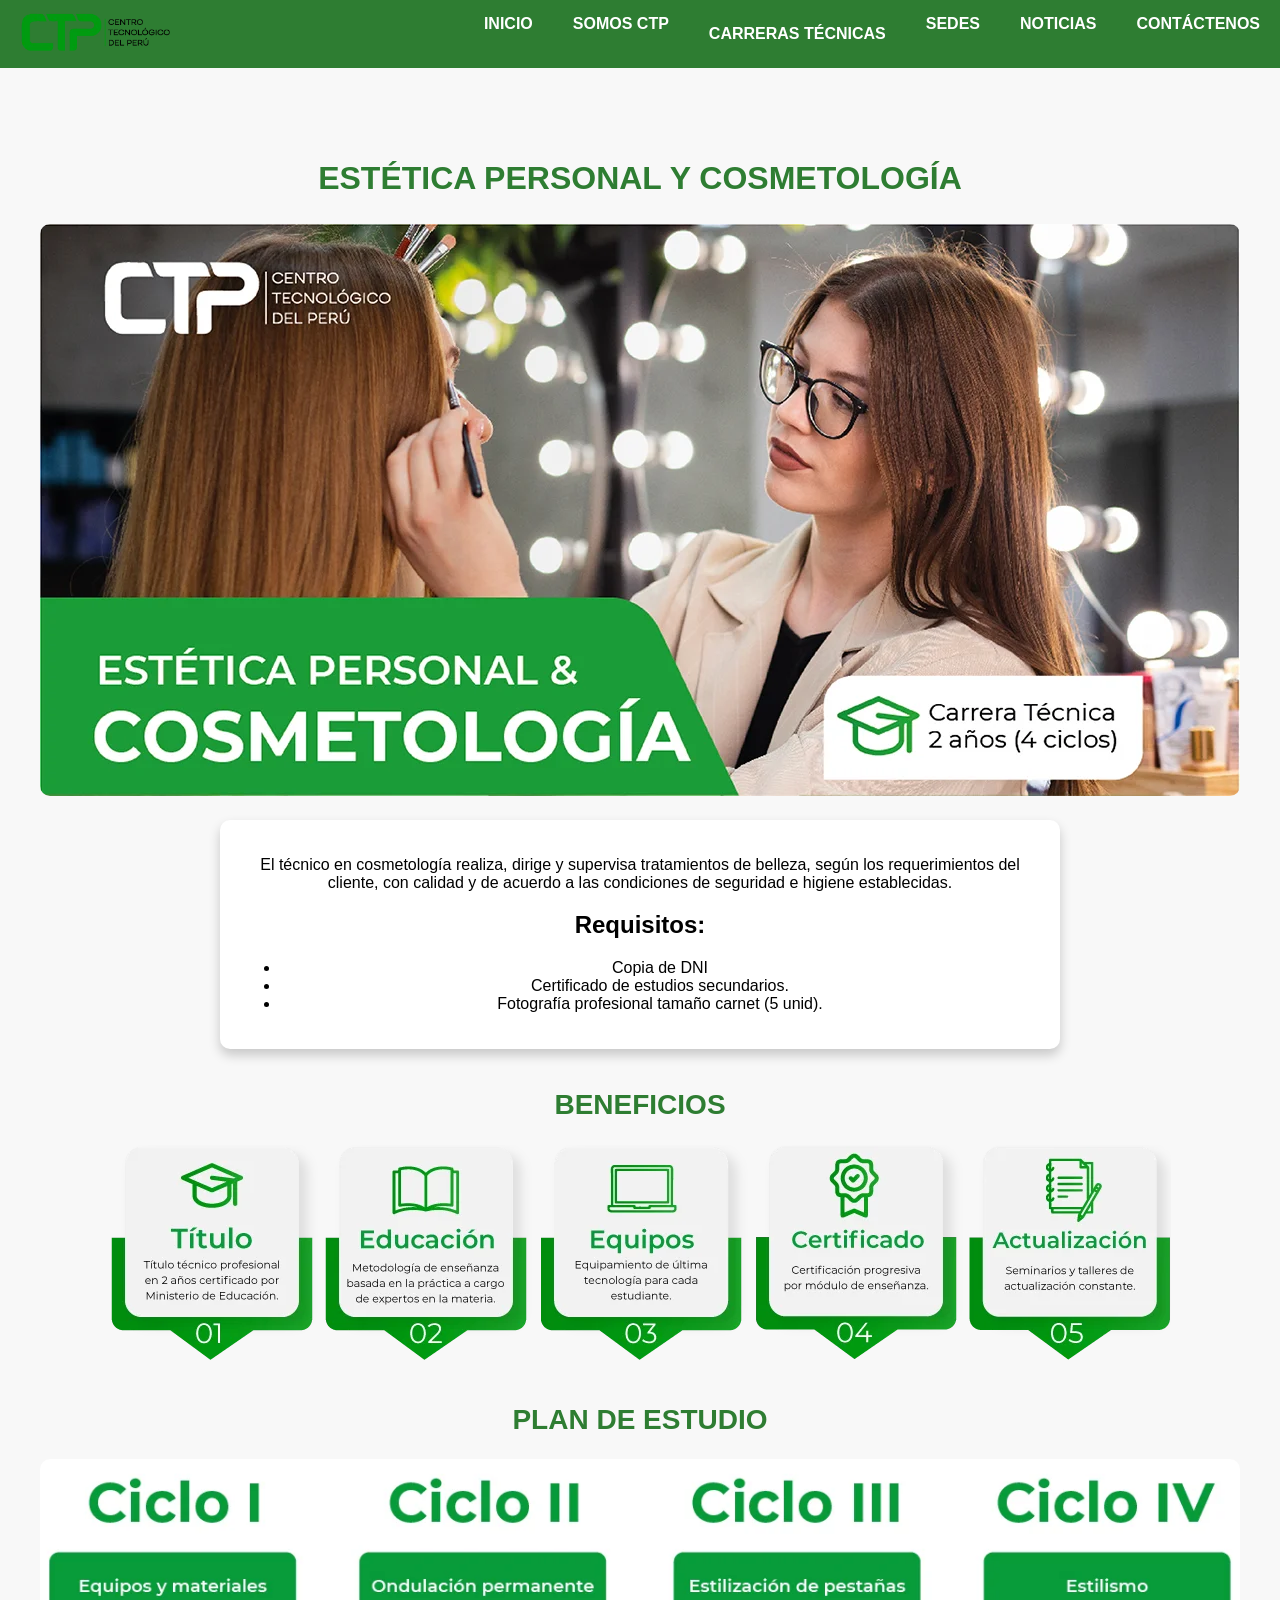
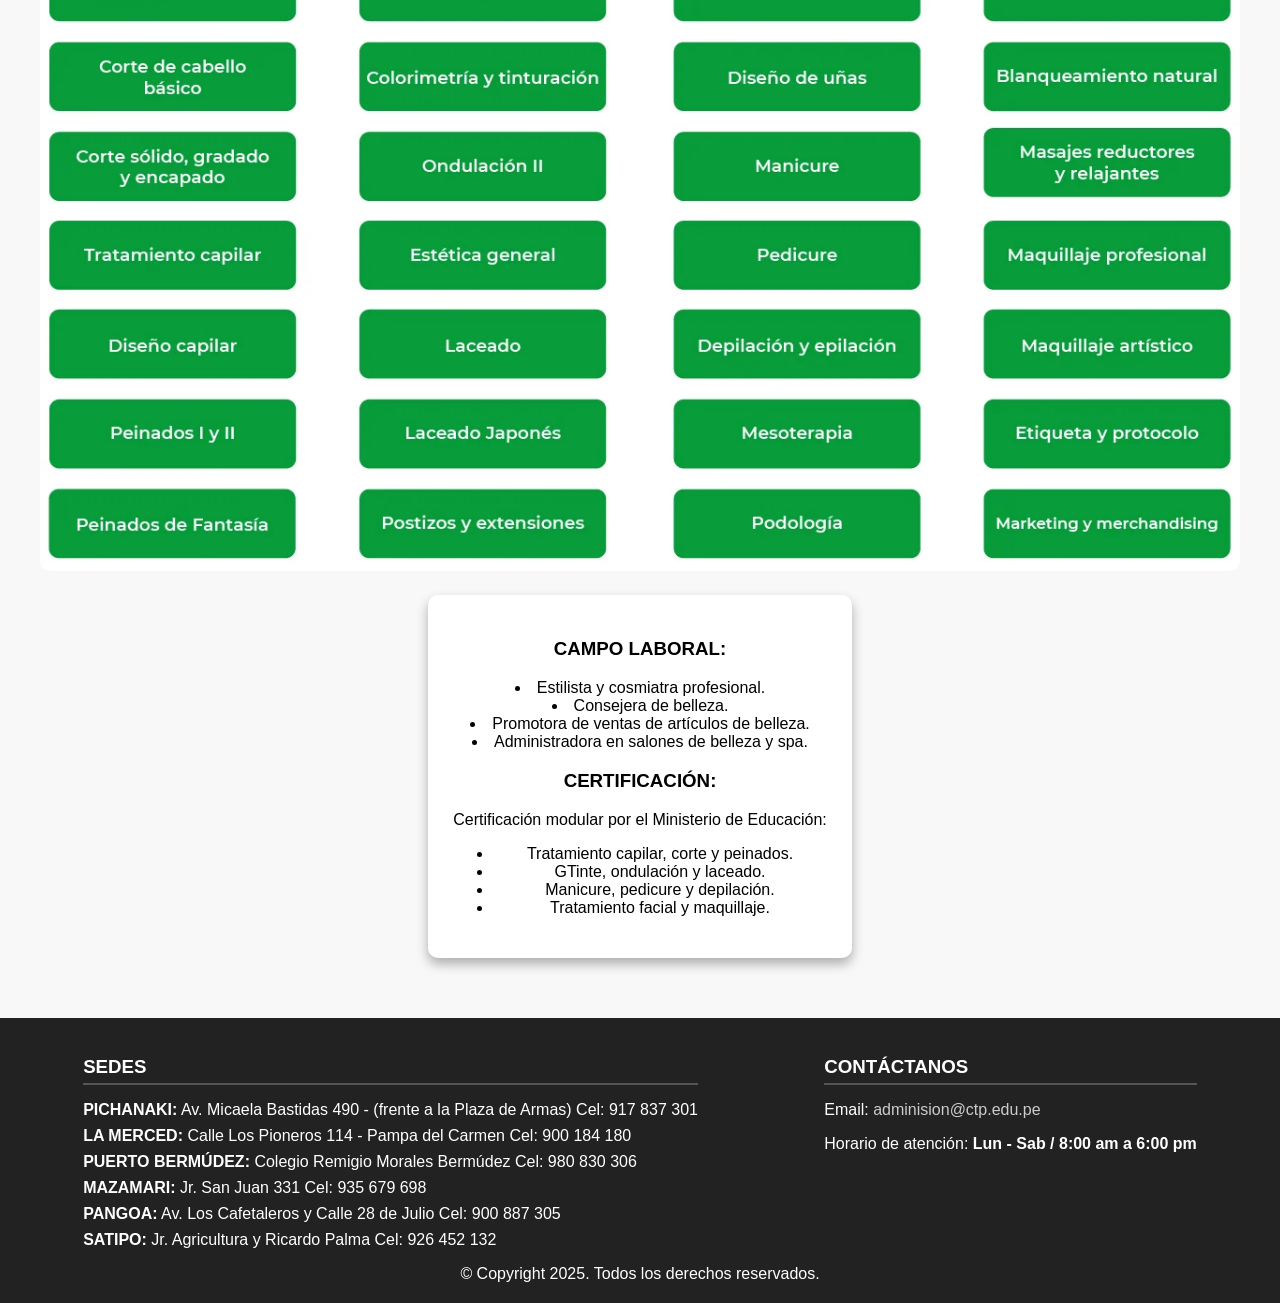
<file: carrera-estetica.html>
<!DOCTYPE html>
<html lang="es">
<head>
    <meta charset="UTF-8">
    <meta name="viewport" content="width=device-width, initial-scale=1.0">
    <title>ESTÉTICA PERSONAL Y COSMETOLOGÍA</title>
    <link rel="stylesheet" href="styles.css">
    <link rel="stylesheet" href="admin.css">
    
</head>
<body>

    <!-- Encabezado Interactivo -->
    <header class="header">
        <div class="logo">
            <img src="lexo1bla.png" alt="Centro Tecnológico del Perú Logo">
        </div>
        <nav>
            <ul class="navigation">
                <li><a href="index.html" data-block="inicio">INICIO</a></li>
                <li><a href="somos.html" data-block="somos-ctp">SOMOS CTP</a></li>
                <li class="dropdown">
                    <a href="#" class="dropbtn">CARRERAS TÉCNICAS</a>
                    <div class="dropdown-content">
                        <a href="carrera-administracion.html">Administración Bancaria</a>
                        <a href="carrera-computacion.html">Computación y Soluciones Informáticas</a>
                        <a href="carrera-construccion.html">Construcción Civil y Topografía</a>
                        <a href="carrera-mecanica-pesada.html">Mecánica de Equipos Pesados</a>
                        <a href="carrera-transporte.html">Transporte Terrestre y Operación de Equipos Pesados</a>
                        <a href="carrera-mecatronica.html">Mecatrónica Automotriz</a>
                        <a href="carrera-electronica-motos.html">Mecánica y Electrónica de Motos</a>
                        <a href="carrera-moda.html">Diseño de Modas y Confección Textil</a>
                        <a href="carrera-estetica.html">Estética Personal y Cosmetología</a>
                    </div>
                </li>
                <li><a href="sedes.html" data-block="sedes">SEDES</a></li>
                <li><a href="noticias.html" data-block="noticias">NOTICIAS</a></li>
                <li><a href="contactos.html" data-block="contactenos">CONTÁCTENOS</a></li>
            </ul>
        </nav>
        <span class="search-icon">&#128269;</span>
        <button class="menu-toggle">&#9776;</button>

    </header>

    <head><meta name="viewport" content="width=device-width, initial-scale=1.0"></head>


    <section class="bancaria-section">
        <h1>ESTÉTICA PERSONAL Y COSMETOLOGÍA</h1>
        <div class="bancaria-container">
            
            <!-- Imagen superior -->
            <div class="bancaria-image">
                <img src="estetica.png" alt="Administración Bancaria">
            </div>
    
            <!-- Descripción de la carrera -->
            <div class="bancaria-text">
                <p>El técnico en cosmetología realiza, dirige y supervisa tratamientos de belleza, según los requerimientos del cliente, con calidad y de acuerdo a las condiciones de seguridad e higiene establecidas.</p>
                <h2>Requisitos:</h2>
                <ul>
                    <li>Copia de DNI</li>
                    <li>Certificado de estudios secundarios.</li>
                    <li>Fotografía profesional tamaño carnet (5 unid).</li>
                </ul>
            </div>
        </div>
    
        <!-- Beneficios -->
        <h2 class="benefits-title">BENEFICIOS</h2>
    
        <div class="benefits-container">
            <!-- Imagen de beneficios -->
            <div class="benefits-image">
                <img src="bene.png" alt="Beneficios Administración Bancaria">
            </div>

        <h2 class="benefits-title">PLAN DE ESTUDIO</h2>
    
            <div class="benefits-container">
                <!-- Imagen de beneficios -->
                <div class="benefits-image">
                    <img src="estetica1.png" alt="Beneficios Administración Bancaria">
                </div>
    
            <!-- Texto sobre campo laboral y certificación -->
            <div class="benefits-text">
                <h3>CAMPO LABORAL:</h3>
                <li>Estilista y cosmiatra profesional.</li>
                <li>Consejera de belleza.</li>
                <li>Promotora de ventas de artículos de belleza.</li>
                <li>Administradora en salones de belleza y spa.</li>
                <h3>CERTIFICACIÓN:</h3>
                <p>Certificación modular por el Ministerio de Educación:</p>
                <ul>
                    <li>Tratamiento capilar, corte y peinados.</li>
                    <li>GTinte, ondulación y laceado.</li>
                    <li>Manicure, pedicure y depilación.</li>
                    <li>Tratamiento facial y maquillaje.</li>
                </ul>
            </div>
        </div>
    </section>
    

     <!-- Pie de Página -->
    
     <footer class="footer">
        <div class="footer-section">
            <h3>SEDES</h3>
            <ul>
                <li><strong>PICHANAKI:</strong> Av. Micaela Bastidas 490 - (frente a la Plaza de Armas) Cel: 917 837 301</li>
                <li><strong>LA MERCED:</strong> Calle Los Pioneros 114 - Pampa del Carmen Cel: 900 184 180</li>
                <li><strong>PUERTO BERMÚDEZ:</strong> Colegio Remigio Morales Bermúdez Cel: 980 830 306</li>
                <li><strong>MAZAMARI:</strong> Jr. San Juan 331 Cel: 935 679 698</li>
                <li><strong>PANGOA:</strong> Av. Los Cafetaleros y Calle 28 de Julio Cel: 900 887 305</li>
                <li><strong>SATIPO:</strong> Jr. Agricultura y Ricardo Palma Cel: 926 452 132</li>
            </ul>
        </div>

        <div class="footer-section">
            <h3>CONTÁCTANOS</h3>
            <p>Email: <a href="mailto:adminision@ctp.edu.pe">adminision@ctp.edu.pe</a></p>
            <p>Horario de atención: <strong>Lun - Sab / 8:00 am a 6:00 pm</strong></p>
        </div>

        <div class="copyright">
            © Copyright 2025. Todos los derechos reservados.
        </div>
    </footer>
    <script src="script.js"></script>
</body>
</html>
</file>
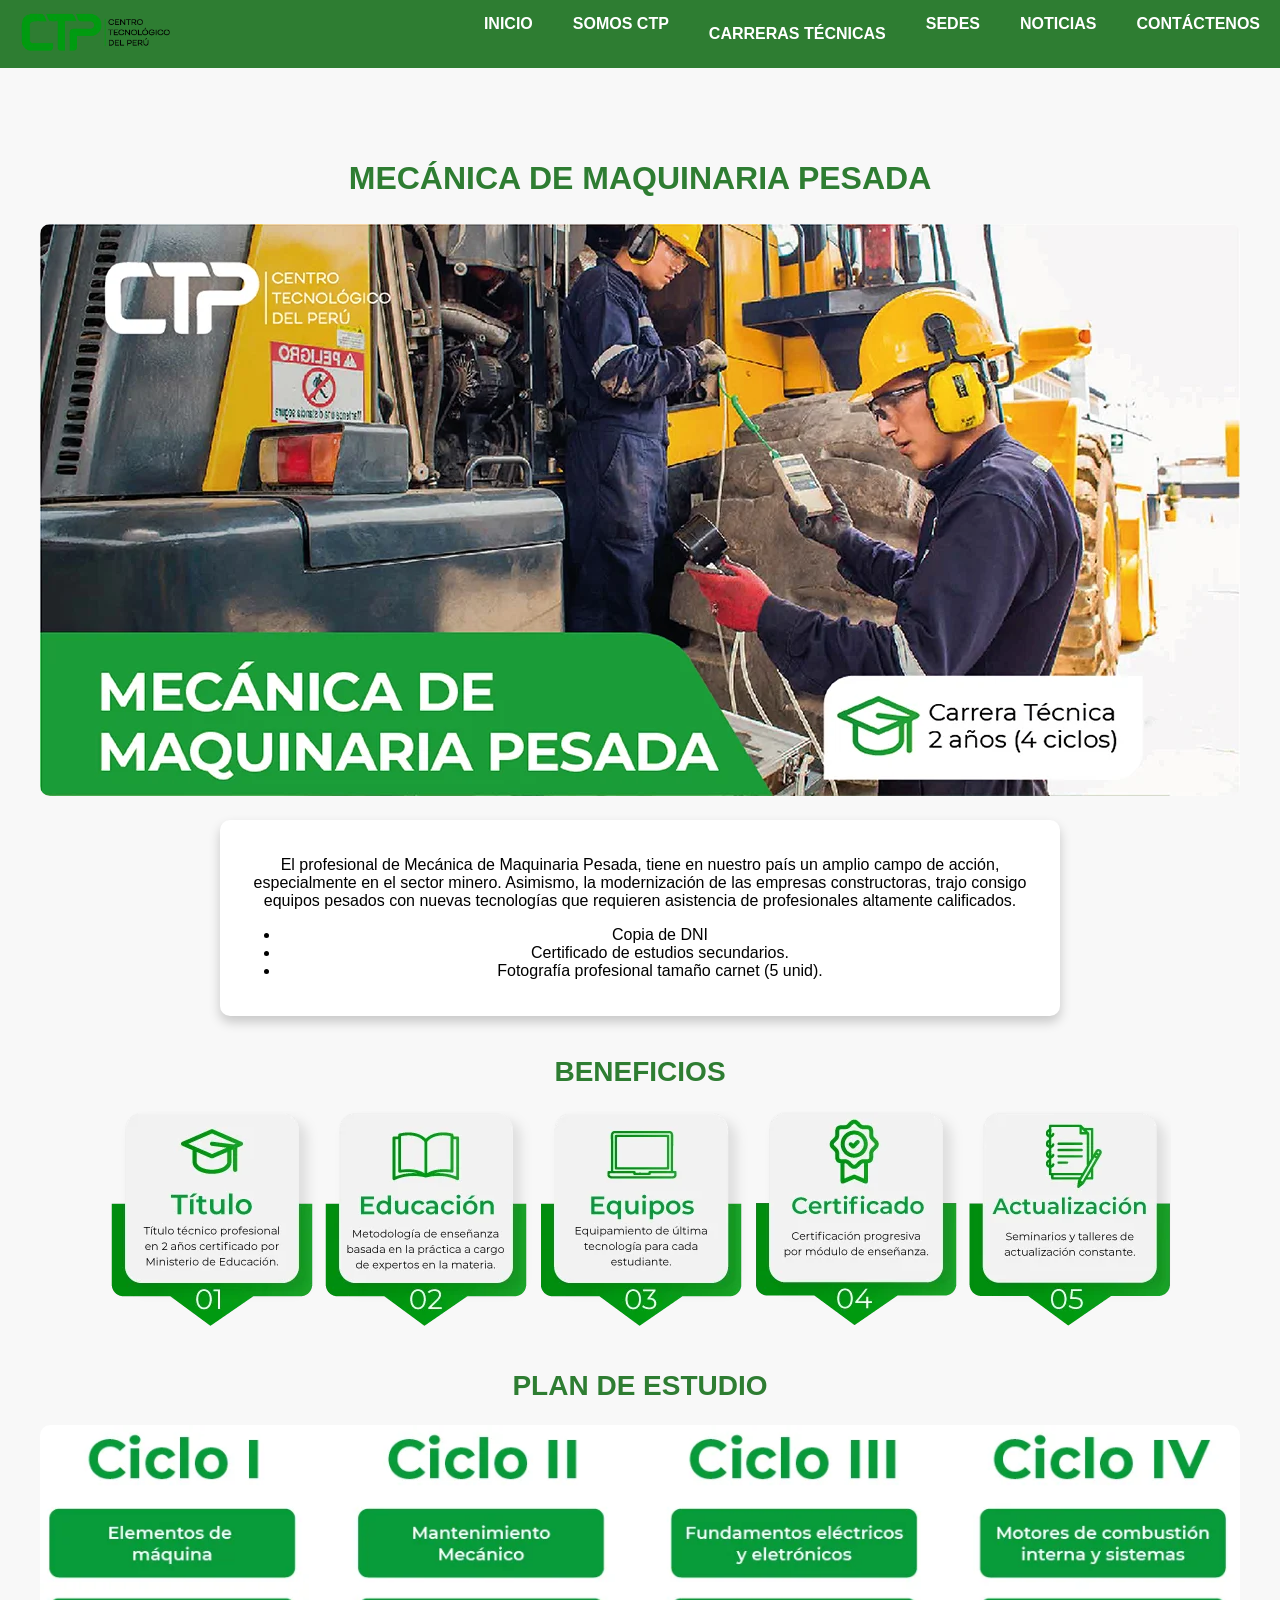
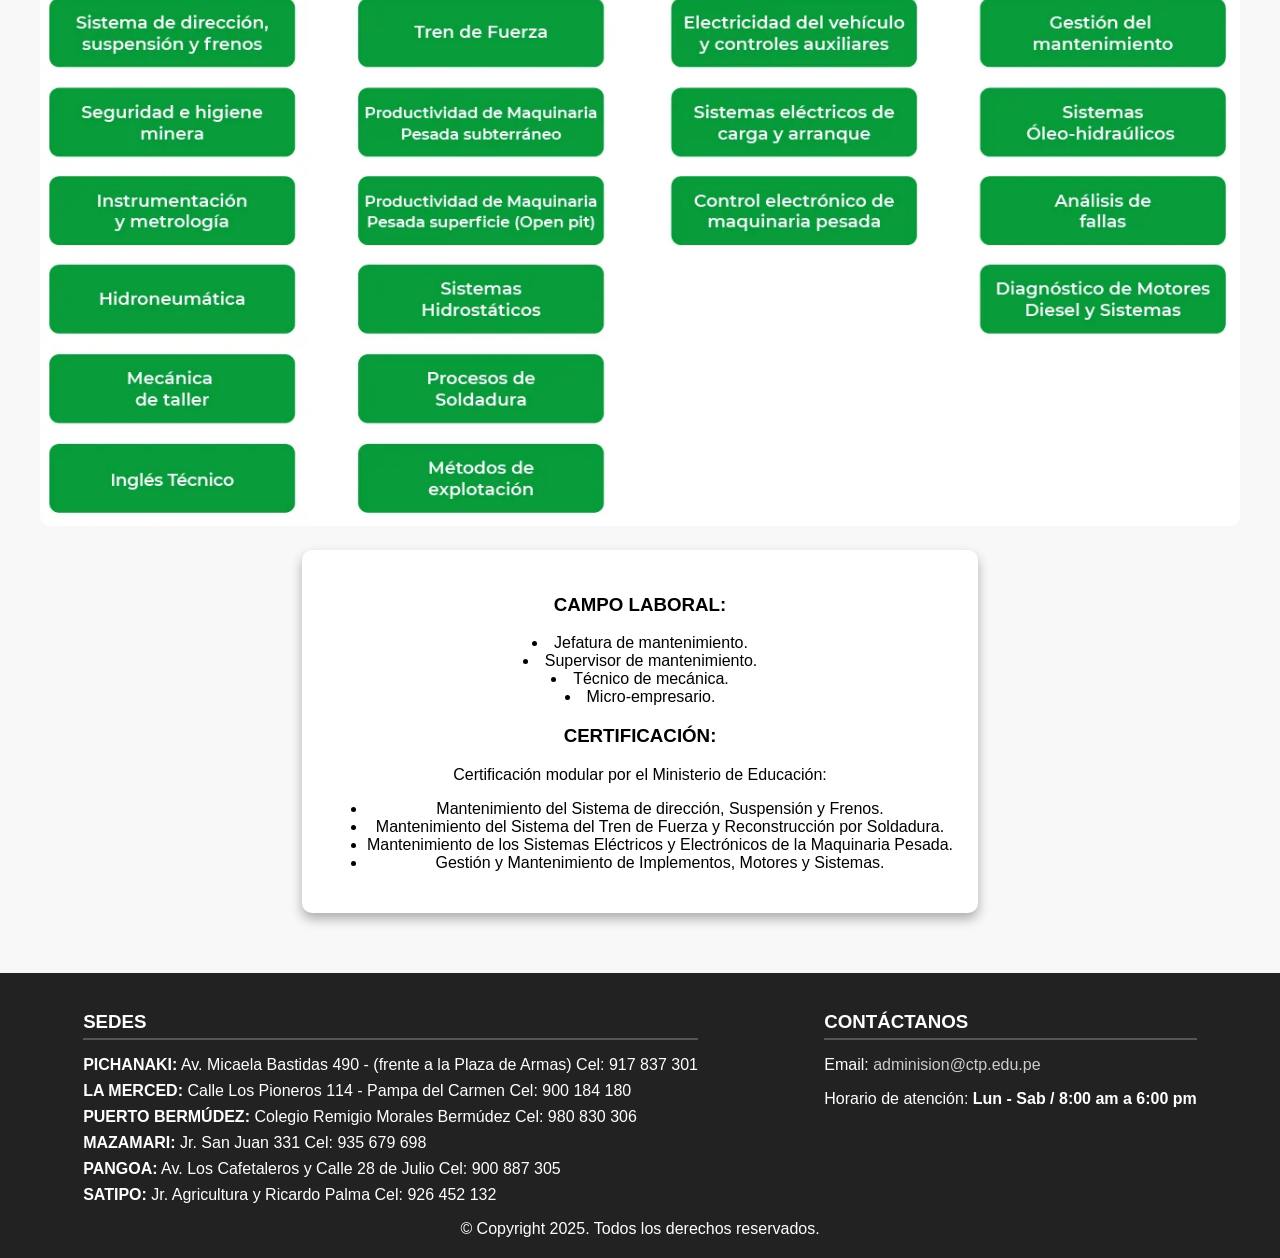
<file: carrera-mecanica-pesada.html>
<!DOCTYPE html>
<html lang="es">
<head>
    <meta charset="UTF-8">
    <meta name="viewport" content="width=device-width, initial-scale=1.0">
    <title>MECÁNICA DE MAQUINARIA PESADA</title>
    <link rel="stylesheet" href="styles.css">
    <link rel="stylesheet" href="admin.css">
    
</head>
<body>

    <!-- Encabezado Interactivo -->
    <header class="header">
        <div class="logo">
            <img src="lexo1bla.png" alt="Centro Tecnológico del Perú Logo">
        </div>
        <nav>
            <ul class="navigation">
                <li><a href="index.html" data-block="inicio">INICIO</a></li>
                <li><a href="somos.html" data-block="somos-ctp">SOMOS CTP</a></li>
                <li class="dropdown">
                    <a href="#" class="dropbtn">CARRERAS TÉCNICAS</a>
                    <div class="dropdown-content">
                        <a href="carrera-administracion.html">Administración Bancaria</a>
                        <a href="carrera-computacion.html">Computación y Soluciones Informáticas</a>
                        <a href="carrera-construccion.html">Construcción Civil y Topografía</a>
                        <a href="carrera-mecanica-pesada.html">Mecánica de Equipos Pesados</a>
                        <a href="carrera-transporte.html">Transporte Terrestre y Operación de Equipos Pesados</a>
                        <a href="carrera-mecatronica.html">Mecatrónica Automotriz</a>
                        <a href="carrera-electronica-motos.html">Mecánica y Electrónica de Motos</a>
                        <a href="carrera-moda.html">Diseño de Modas y Confección Textil</a>
                        <a href="carrera-estetica.html">Estética Personal y Cosmetología</a>
                    </div>
                </li>
                <li><a href="sedes.html" data-block="sedes">SEDES</a></li>
                <li><a href="noticias.html" data-block="noticias">NOTICIAS</a></li>
                <li><a href="contactos.html" data-block="contactenos">CONTÁCTENOS</a></li>
            </ul>
        </nav>
        <span class="search-icon">&#128269;</span>
        <button class="menu-toggle">&#9776;</button>

    </header>

    <head><meta name="viewport" content="width=device-width, initial-scale=1.0"></head>


    <section class="bancaria-section">
        <h1>MECÁNICA DE MAQUINARIA PESADA</h1>
        <div class="bancaria-container">
            
            <!-- Imagen superior -->
            <div class="bancaria-image">
                <img src="mecanica.png" alt="Administración Bancaria">
            </div>
    
            <!-- Descripción de la carrera -->
            <div class="bancaria-text">
                <p>El profesional de Mecánica de Maquinaria Pesada, tiene en nuestro país un amplio campo de acción, especialmente en el sector minero. Asimismo, la    modernización de las empresas constructoras, trajo consigo equipos pesados con nuevas tecnologías que requieren asistencia de profesionales altamente calificados.</p>
                <ul>
                    <li>Copia de DNI</li>
                    <li>Certificado de estudios secundarios.</li>
                    <li>Fotografía profesional tamaño carnet (5 unid).</li>
                </ul>
            </div>
        </div>
    
        <!-- Beneficios -->
        <h2 class="benefits-title">BENEFICIOS</h2>
    
        <div class="benefits-container">
            <!-- Imagen de beneficios -->
            <div class="benefits-image">
                <img src="bene.png" alt="Beneficios Administración Bancaria">
            </div>

        <h2 class="benefits-title">PLAN DE ESTUDIO</h2>
    
            <div class="benefits-container">
                <!-- Imagen de beneficios -->
                <div class="benefits-image">
                    <img src="mecanica1.png" alt="Beneficios Administración Bancaria">
                </div>
    
            <!-- Texto sobre campo laboral y certificación -->
            <div class="benefits-text">
                <h3>CAMPO LABORAL:</h3>
                <li>Jefatura de mantenimiento.</li>
                <li>Supervisor de mantenimiento.</li>
                <li>Técnico de mecánica.</li>
                <li>Micro-empresario.</li>
                <h3>CERTIFICACIÓN:</h3>
                <p>Certificación modular por el Ministerio de Educación:</p>
                <ul>
                    <li>Mantenimiento del Sistema de dirección, Suspensión y Frenos.</li>
                    <li>Mantenimiento del Sistema del Tren de Fuerza y Reconstrucción por Soldadura.</li>
                    <li>Mantenimiento de los Sistemas Eléctricos y Electrónicos de la Maquinaria Pesada.</li>
                    <li>Gestión y Mantenimiento de Implementos, Motores y Sistemas.</li>
                </ul>
            </div>
        </div>
    </section>
    

     <!-- Pie de Página -->
    
     <footer class="footer">
        <div class="footer-section">
            <h3>SEDES</h3>
            <ul>
                <li><strong>PICHANAKI:</strong> Av. Micaela Bastidas 490 - (frente a la Plaza de Armas) Cel: 917 837 301</li>
                <li><strong>LA MERCED:</strong> Calle Los Pioneros 114 - Pampa del Carmen Cel: 900 184 180</li>
                <li><strong>PUERTO BERMÚDEZ:</strong> Colegio Remigio Morales Bermúdez Cel: 980 830 306</li>
                <li><strong>MAZAMARI:</strong> Jr. San Juan 331 Cel: 935 679 698</li>
                <li><strong>PANGOA:</strong> Av. Los Cafetaleros y Calle 28 de Julio Cel: 900 887 305</li>
                <li><strong>SATIPO:</strong> Jr. Agricultura y Ricardo Palma Cel: 926 452 132</li>
            </ul>
        </div>

        <div class="footer-section">
            <h3>CONTÁCTANOS</h3>
            <p>Email: <a href="mailto:adminision@ctp.edu.pe">adminision@ctp.edu.pe</a></p>
            <p>Horario de atención: <strong>Lun - Sab / 8:00 am a 6:00 pm</strong></p>
        </div>

        <div class="copyright">
            © Copyright 2025. Todos los derechos reservados.
        </div>
    </footer>
    <script src="script.js"></script>
</body>
</html>
</file>
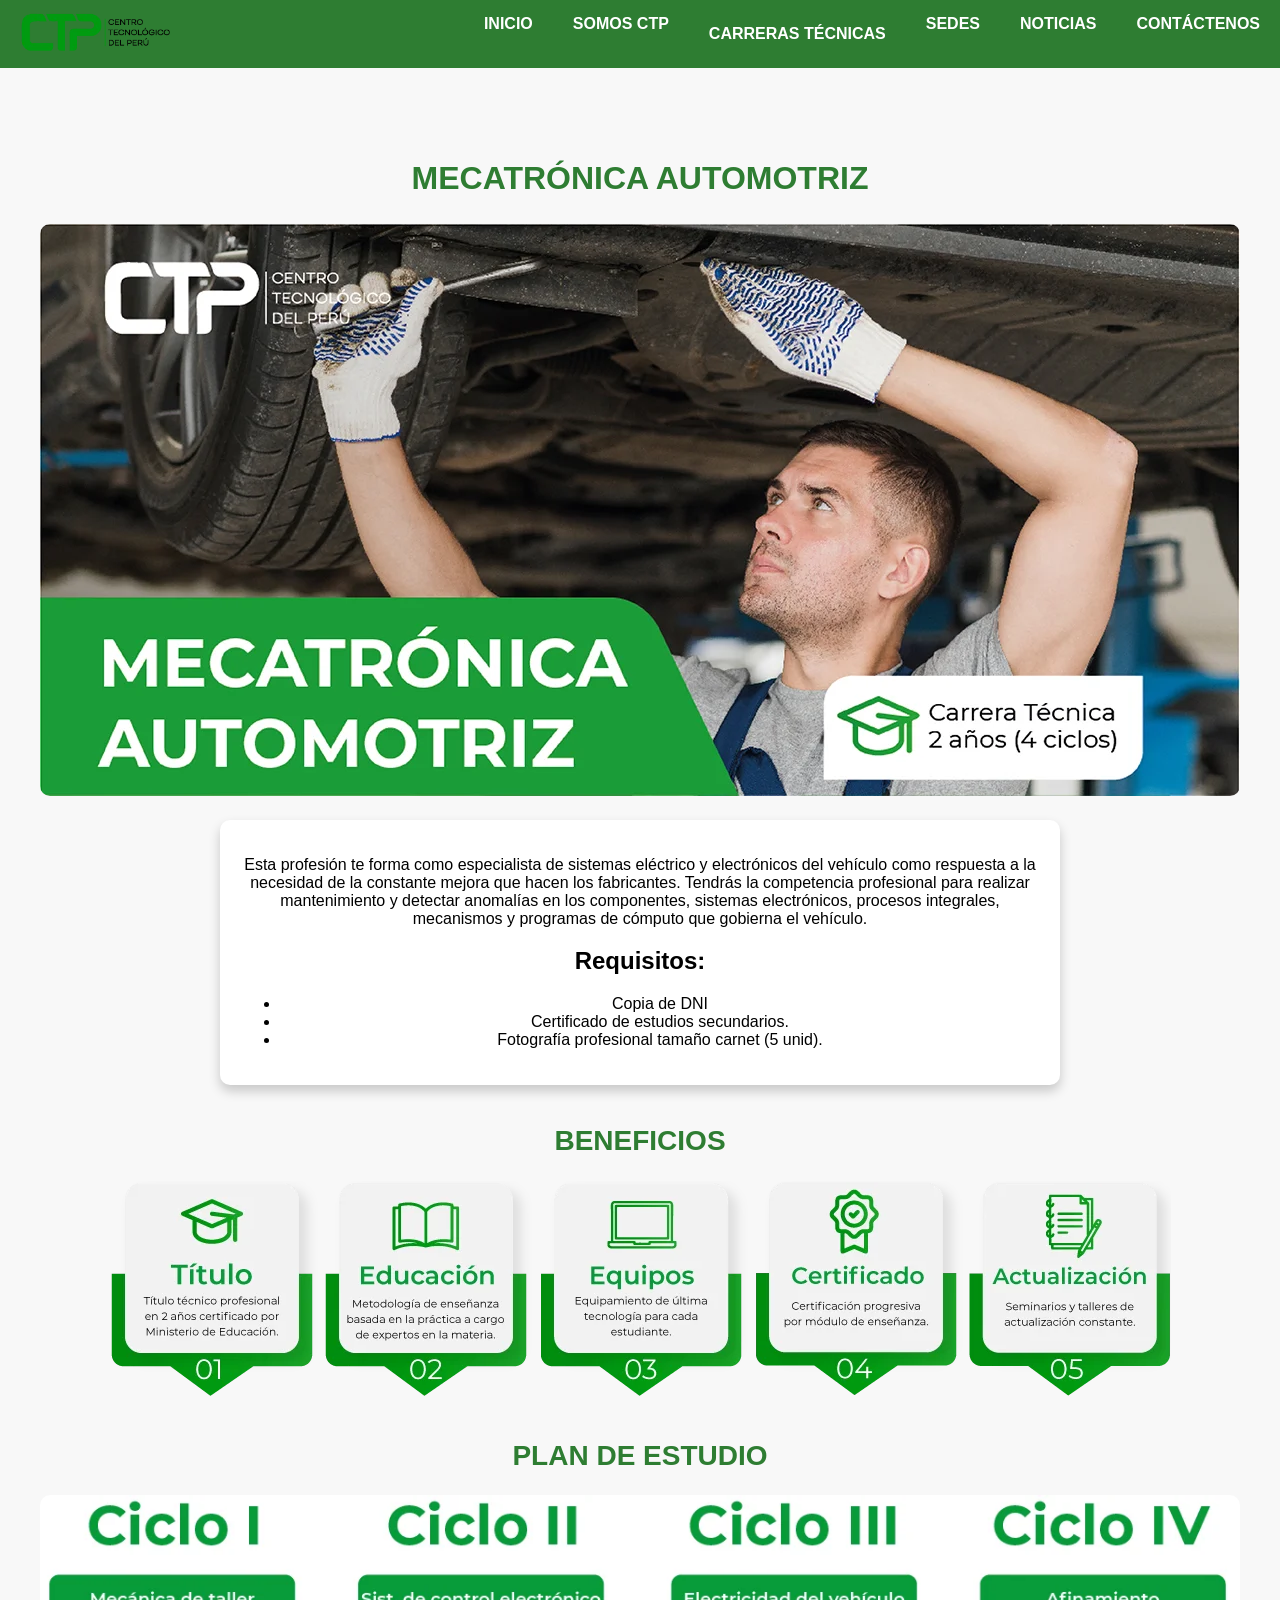
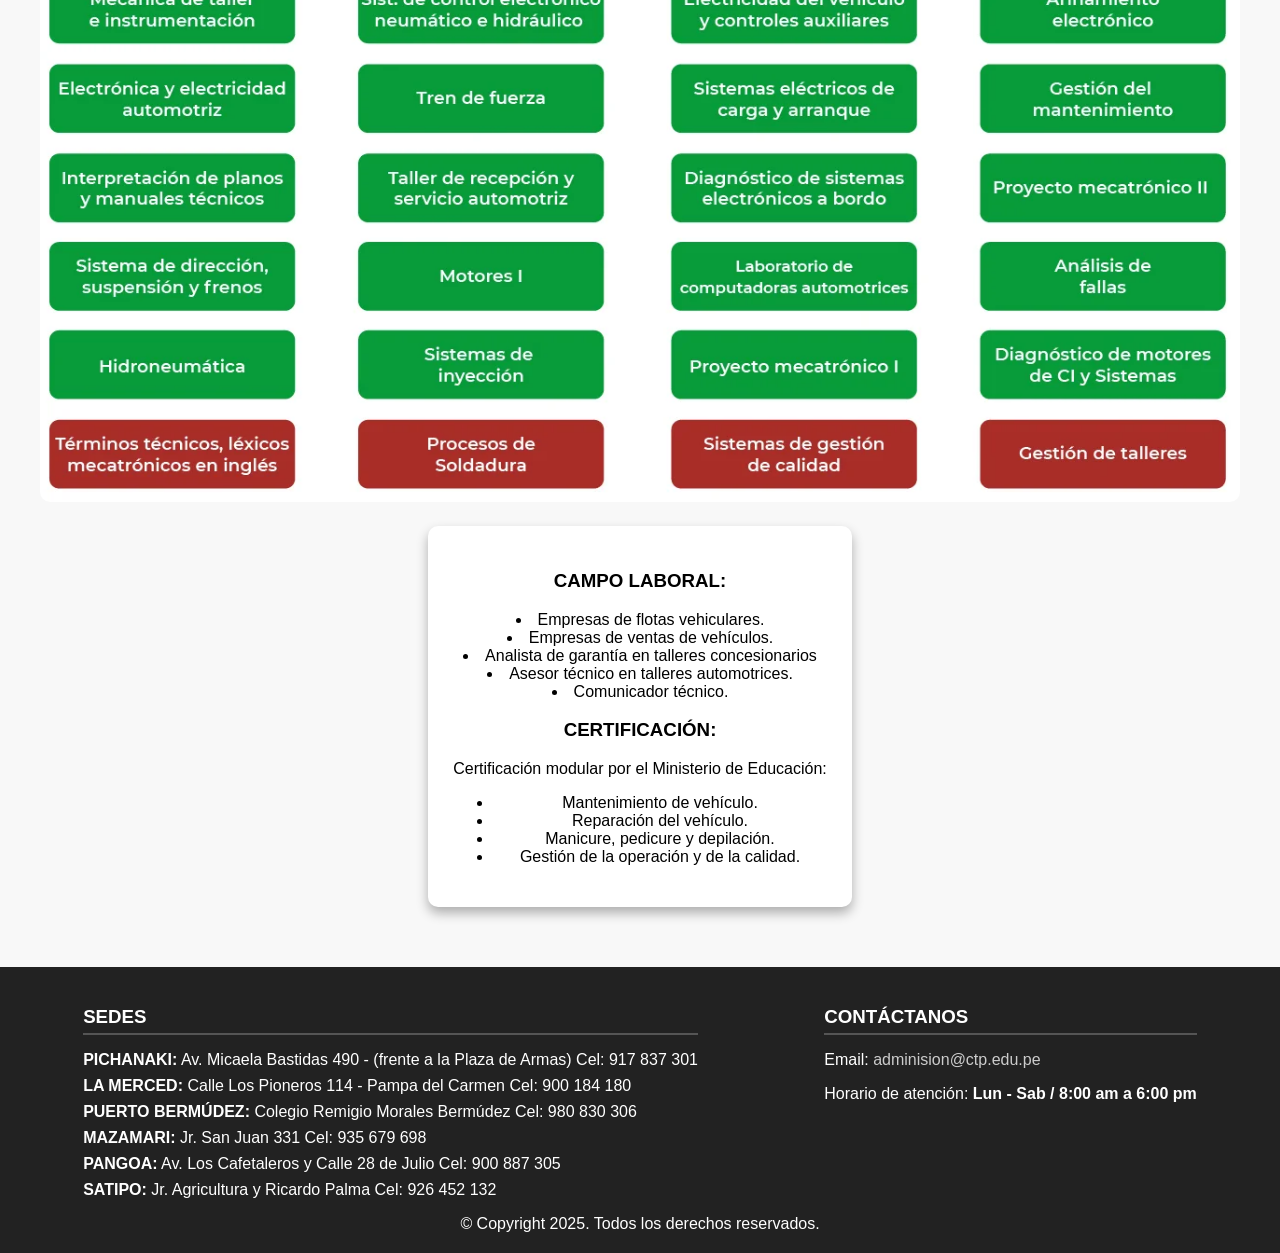
<file: carrera-mecatronica.html>
<!DOCTYPE html>
<html lang="es">
<head>
    <meta charset="UTF-8">
    <meta name="viewport" content="width=device-width, initial-scale=1.0">
    <title>MECATRÓNICA AUTOMOTRIZ</title>
    <link rel="stylesheet" href="styles.css">
    <link rel="stylesheet" href="admin.css">
    
</head>
<body>

    <!-- Encabezado Interactivo -->
    <header class="header">
        <div class="logo">
            <img src="lexo1bla.png" alt="Centro Tecnológico del Perú Logo">
        </div>
        <nav>
            <ul class="navigation">
                <li><a href="index.html" data-block="inicio">INICIO</a></li>
                <li><a href="somos.html" data-block="somos-ctp">SOMOS CTP</a></li>
                <li class="dropdown">
                    <a href="#" class="dropbtn">CARRERAS TÉCNICAS</a>
                    <div class="dropdown-content">
                        <a href="carrera-administracion.html">Administración Bancaria</a>
                        <a href="carrera-computacion.html">Computación y Soluciones Informáticas</a>
                        <a href="carrera-construccion.html">Construcción Civil y Topografía</a>
                        <a href="carrera-mecanica-pesada.html">Mecánica de Equipos Pesados</a>
                        <a href="carrera-transporte.html">Transporte Terrestre y Operación de Equipos Pesados</a>
                        <a href="carrera-mecatronica.html">Mecatrónica Automotriz</a>
                        <a href="carrera-electronica-motos.html">Mecánica y Electrónica de Motos</a>
                        <a href="carrera-moda.html">Diseño de Modas y Confección Textil</a>
                        <a href="carrera-estetica.html">Estética Personal y Cosmetología</a>
                    </div>
                </li>
                <li><a href="sedes.html" data-block="sedes">SEDES</a></li>
                <li><a href="noticias.html" data-block="noticias">NOTICIAS</a></li>
                <li><a href="contactos.html" data-block="contactenos">CONTÁCTENOS</a></li>
            </ul>
        </nav>
        <span class="search-icon">&#128269;</span>
        <button class="menu-toggle">&#9776;</button>

    </header>

    <head><meta name="viewport" content="width=device-width, initial-scale=1.0"></head>


    <section class="bancaria-section">
        <h1>MECATRÓNICA AUTOMOTRIZ</h1>
        <div class="bancaria-container">
            
            <!-- Imagen superior -->
            <div class="bancaria-image">
                <img src="meca.png" alt="Administración Bancaria">
            </div>
    
            <!-- Descripción de la carrera -->
            <div class="bancaria-text">
                <p>Esta profesión te forma como especialista de sistemas eléctrico y electrónicos del vehículo como respuesta a la necesidad de la constante mejora que hacen los fabricantes. Tendrás la competencia profesional para realizar mantenimiento y detectar anomalías en los componentes, sistemas electrónicos, procesos integrales, mecanismos y programas de cómputo que gobierna el vehículo.</p>
                <h2>Requisitos:</h2>
                <ul>
                    <li>Copia de DNI</li>
                    <li>Certificado de estudios secundarios.</li>
                    <li>Fotografía profesional tamaño carnet (5 unid).</li>
                </ul>
            </div>
        </div>
    
        <!-- Beneficios -->
        <h2 class="benefits-title">BENEFICIOS</h2>
    
        <div class="benefits-container">
            <!-- Imagen de beneficios -->
            <div class="benefits-image">
                <img src="bene.png" alt="Beneficios Administración Bancaria">
            </div>

        <h2 class="benefits-title">PLAN DE ESTUDIO</h2>
    
            <div class="benefits-container">
                <!-- Imagen de beneficios -->
                <div class="benefits-image">
                    <img src="meca1.png" alt="Beneficios Administración Bancaria">
                </div>
    
            <!-- Texto sobre campo laboral y certificación -->
            <div class="benefits-text">
                <h3>CAMPO LABORAL:</h3>
                <li>Empresas de flotas vehiculares.</li>
                <li>Empresas de ventas de vehículos.</li>
                <li>Analista de garantía en talleres concesionarios</li>
                <li>Asesor técnico en talleres automotrices.</li>
                <li>Comunicador técnico.</li>
                <h3>CERTIFICACIÓN:</h3>
                <p>Certificación modular por el Ministerio de Educación:</p>
                <ul>
                    <li>Mantenimiento de vehículo.</li>
                    <li>Reparación del vehículo.</li>
                    <li>Manicure, pedicure y depilación.</li>
                    <li>Gestión de la operación y de la calidad.</li>
                </ul>
            </div>
        </div>
    </section>
    

     <!-- Pie de Página -->
    
     <footer class="footer">
        <div class="footer-section">
            <h3>SEDES</h3>
            <ul>
                <li><strong>PICHANAKI:</strong> Av. Micaela Bastidas 490 - (frente a la Plaza de Armas) Cel: 917 837 301</li>
                <li><strong>LA MERCED:</strong> Calle Los Pioneros 114 - Pampa del Carmen Cel: 900 184 180</li>
                <li><strong>PUERTO BERMÚDEZ:</strong> Colegio Remigio Morales Bermúdez Cel: 980 830 306</li>
                <li><strong>MAZAMARI:</strong> Jr. San Juan 331 Cel: 935 679 698</li>
                <li><strong>PANGOA:</strong> Av. Los Cafetaleros y Calle 28 de Julio Cel: 900 887 305</li>
                <li><strong>SATIPO:</strong> Jr. Agricultura y Ricardo Palma Cel: 926 452 132</li>
            </ul>
        </div>

        <div class="footer-section">
            <h3>CONTÁCTANOS</h3>
            <p>Email: <a href="mailto:adminision@ctp.edu.pe">adminision@ctp.edu.pe</a></p>
            <p>Horario de atención: <strong>Lun - Sab / 8:00 am a 6:00 pm</strong></p>
        </div>

        <div class="copyright">
            © Copyright 2025. Todos los derechos reservados.
        </div>
    </footer>
    <script src="script.js"></script>
</body>
</html>
</file>
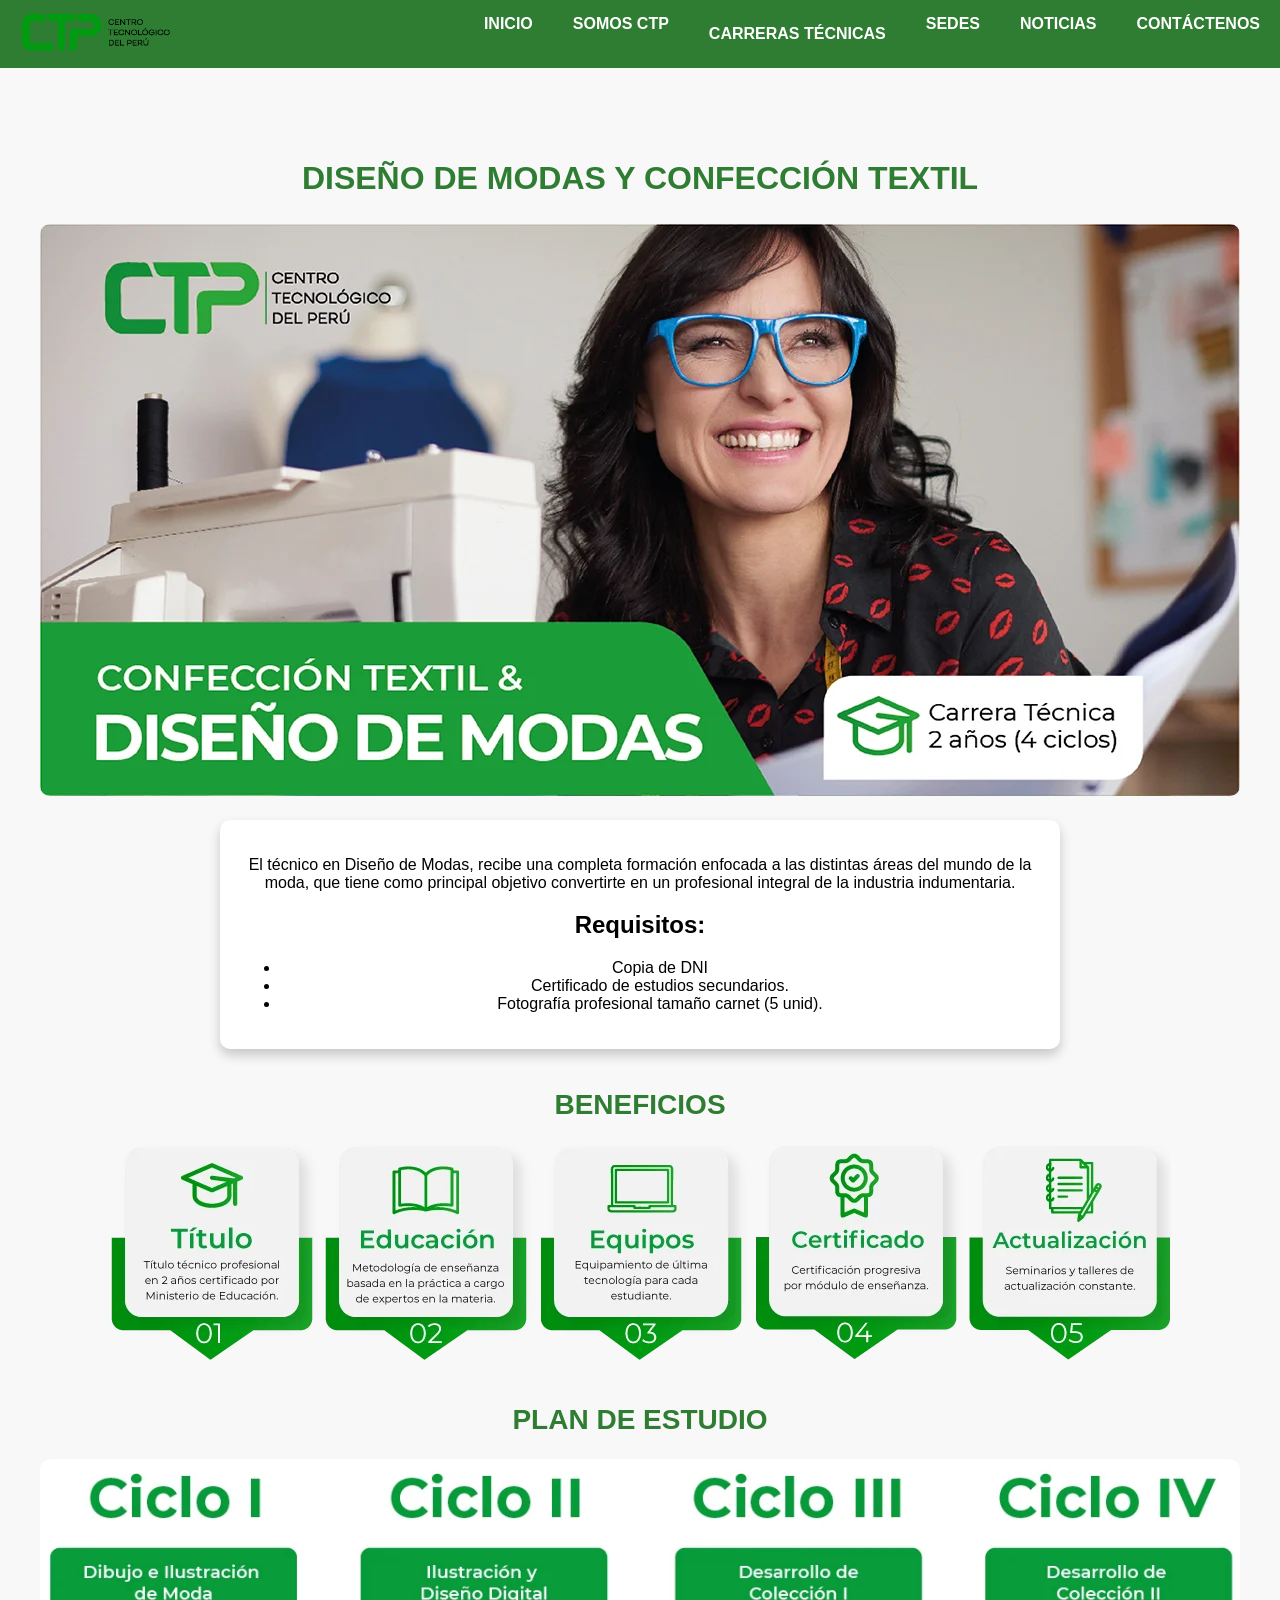
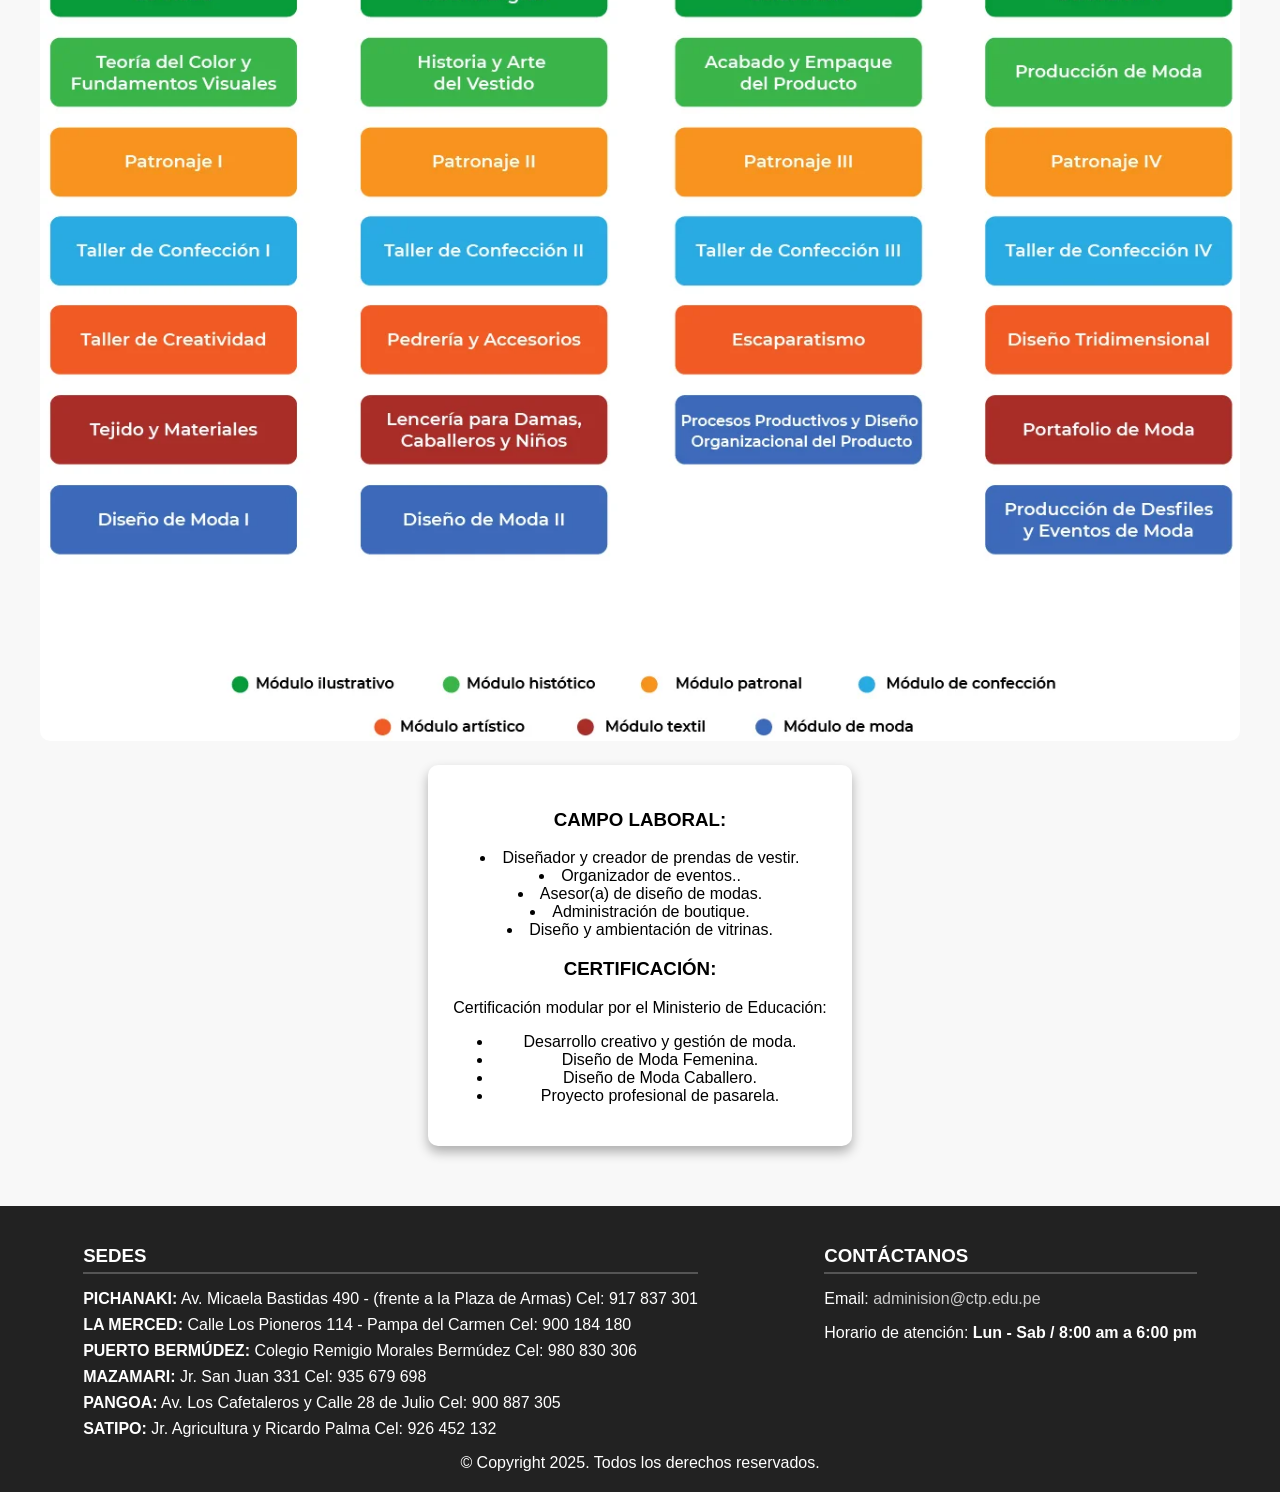
<file: carrera-moda.html>
<!DOCTYPE html>
<html lang="es">
<head>
    <meta charset="UTF-8">
    <meta name="viewport" content="width=device-width, initial-scale=1.0">
    <title>DISEÑO DE MODAS Y CONFECCIÓN TEXTIL</title>
    <link rel="stylesheet" href="styles.css">
    <link rel="stylesheet" href="admin.css">
    
</head>
<body>

    <!-- Encabezado Interactivo -->
    <header class="header">
        <div class="logo">
            <img src="lexo1bla.png" alt="Centro Tecnológico del Perú Logo">
        </div>
        <nav>
            <ul class="navigation">
                <li><a href="index.html" data-block="inicio">INICIO</a></li>
                <li><a href="somos.html" data-block="somos-ctp">SOMOS CTP</a></li>
                <li class="dropdown">
                    <a href="#" class="dropbtn">CARRERAS TÉCNICAS</a>
                    <div class="dropdown-content">
                        <a href="carrera-administracion.html">Administración Bancaria</a>
                        <a href="carrera-computacion.html">Computación y Soluciones Informáticas</a>
                        <a href="carrera-construccion.html">Construcción Civil y Topografía</a>
                        <a href="carrera-mecanica-pesada.html">Mecánica de Equipos Pesados</a>
                        <a href="carrera-transporte.html">Transporte Terrestre y Operación de Equipos Pesados</a>
                        <a href="carrera-mecatronica.html">Mecatrónica Automotriz</a>
                        <a href="carrera-electronica-motos.html">Mecánica y Electrónica de Motos</a>
                        <a href="carrera-moda.html">Diseño de Modas y Confección Textil</a>
                        <a href="carrera-estetica.html">Estética Personal y Cosmetología</a>
                    </div>
                </li>
                <li><a href="sedes.html" data-block="sedes">SEDES</a></li>
                <li><a href="noticias.html" data-block="noticias">NOTICIAS</a></li>
                <li><a href="contactos.html" data-block="contactenos">CONTÁCTENOS</a></li>
            </ul>
        </nav>
        <span class="search-icon">&#128269;</span>
        <button class="menu-toggle">&#9776;</button>

    </header>

    <head><meta name="viewport" content="width=device-width, initial-scale=1.0"></head>


    <section class="bancaria-section">
        <h1>DISEÑO DE MODAS Y CONFECCIÓN TEXTIL</h1>
        <div class="bancaria-container">
            
            <!-- Imagen superior -->
            <div class="bancaria-image">
                <img src="moda.png" alt="Administración Bancaria">
            </div>
    
            <!-- Descripción de la carrera -->
            <div class="bancaria-text">
                <p>El técnico en Diseño de Modas, recibe una completa formación enfocada a las distintas áreas del mundo de la moda, que tiene como principal objetivo convertirte en un profesional integral de la industria indumentaria.</p>
                <h2>Requisitos:</h2>
                <ul>
                    <li>Copia de DNI</li>
                    <li>Certificado de estudios secundarios.</li>
                    <li>Fotografía profesional tamaño carnet (5 unid).</li>
                </ul>
            </div>
        </div>
    
        <!-- Beneficios -->
        <h2 class="benefits-title">BENEFICIOS</h2>
    
        <div class="benefits-container">
            <!-- Imagen de beneficios -->
            <div class="benefits-image">
                <img src="bene.png" alt="Beneficios Administración Bancaria">
            </div>

        <h2 class="benefits-title">PLAN DE ESTUDIO</h2>
    
            <div class="benefits-container">
                <!-- Imagen de beneficios -->
                <div class="benefits-image">
                    <img src="moda1.png" alt="Beneficios Administración Bancaria">
                </div>
    
            <!-- Texto sobre campo laboral y certificación -->
            <div class="benefits-text">
                <h3>CAMPO LABORAL:</h3>
                <li>Diseñador y creador de prendas de vestir.</li>
                <li>Organizador de eventos..</li>
                <li>Asesor(a) de diseño de modas.</li>
                <li>Administración de boutique.</li>
                <li>Diseño y ambientación de vitrinas.</li>
                <h3>CERTIFICACIÓN:</h3>
                <p>Certificación modular por el Ministerio de Educación:</p>
                <ul>
                    <li>Desarrollo creativo y gestión de moda.</li>
                    <li>Diseño de Moda Femenina.</li>
                    <li>Diseño de Moda Caballero.</li>
                    <li>Proyecto profesional de pasarela.</li>
                </ul>
            </div>
        </div>
    </section>
    

     <!-- Pie de Página -->
    
     <footer class="footer">
        <div class="footer-section">
            <h3>SEDES</h3>
            <ul>
                <li><strong>PICHANAKI:</strong> Av. Micaela Bastidas 490 - (frente a la Plaza de Armas) Cel: 917 837 301</li>
                <li><strong>LA MERCED:</strong> Calle Los Pioneros 114 - Pampa del Carmen Cel: 900 184 180</li>
                <li><strong>PUERTO BERMÚDEZ:</strong> Colegio Remigio Morales Bermúdez Cel: 980 830 306</li>
                <li><strong>MAZAMARI:</strong> Jr. San Juan 331 Cel: 935 679 698</li>
                <li><strong>PANGOA:</strong> Av. Los Cafetaleros y Calle 28 de Julio Cel: 900 887 305</li>
                <li><strong>SATIPO:</strong> Jr. Agricultura y Ricardo Palma Cel: 926 452 132</li>
            </ul>
        </div>

        <div class="footer-section">
            <h3>CONTÁCTANOS</h3>
            <p>Email: <a href="mailto:adminision@ctp.edu.pe">adminision@ctp.edu.pe</a></p>
            <p>Horario de atención: <strong>Lun - Sab / 8:00 am a 6:00 pm</strong></p>
        </div>

        <div class="copyright">
            © Copyright 2025. Todos los derechos reservados.
        </div>
    </footer>
    <script src="script.js"></script>
</body>
</html>
</file>
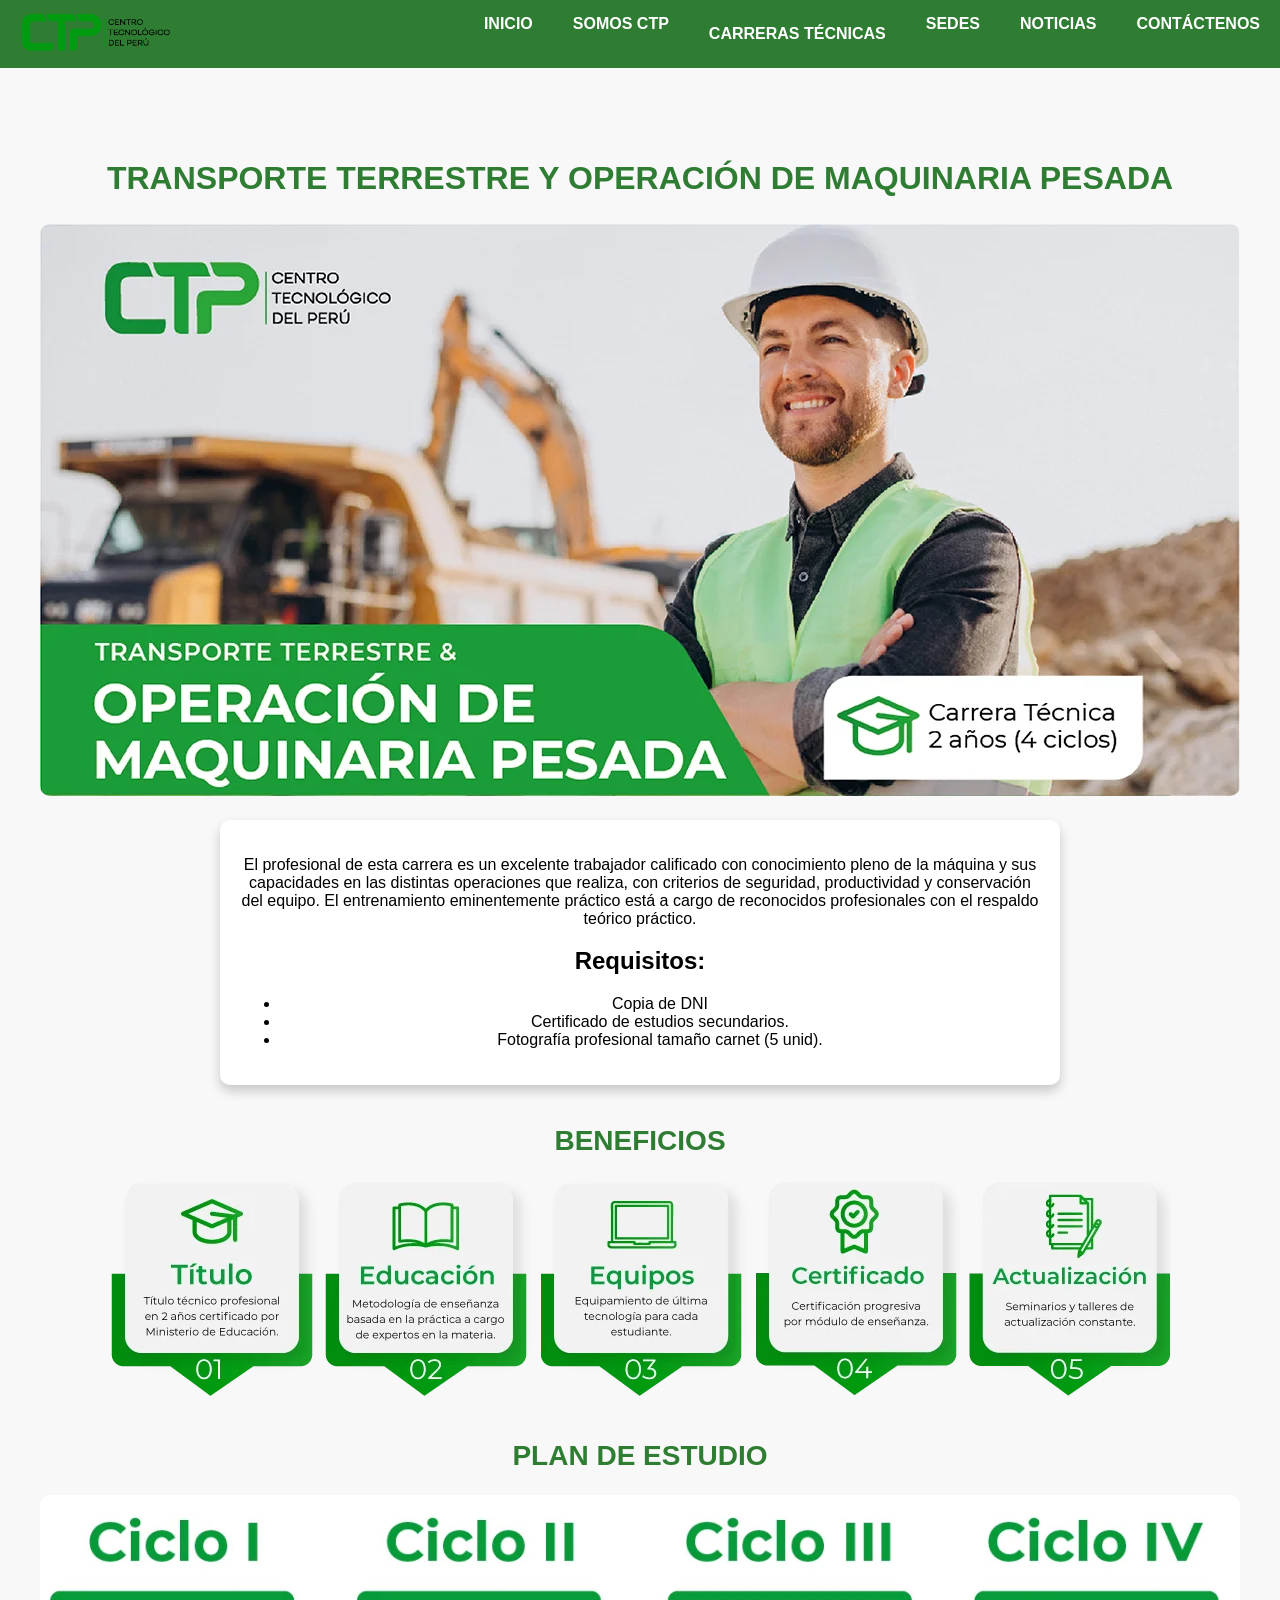
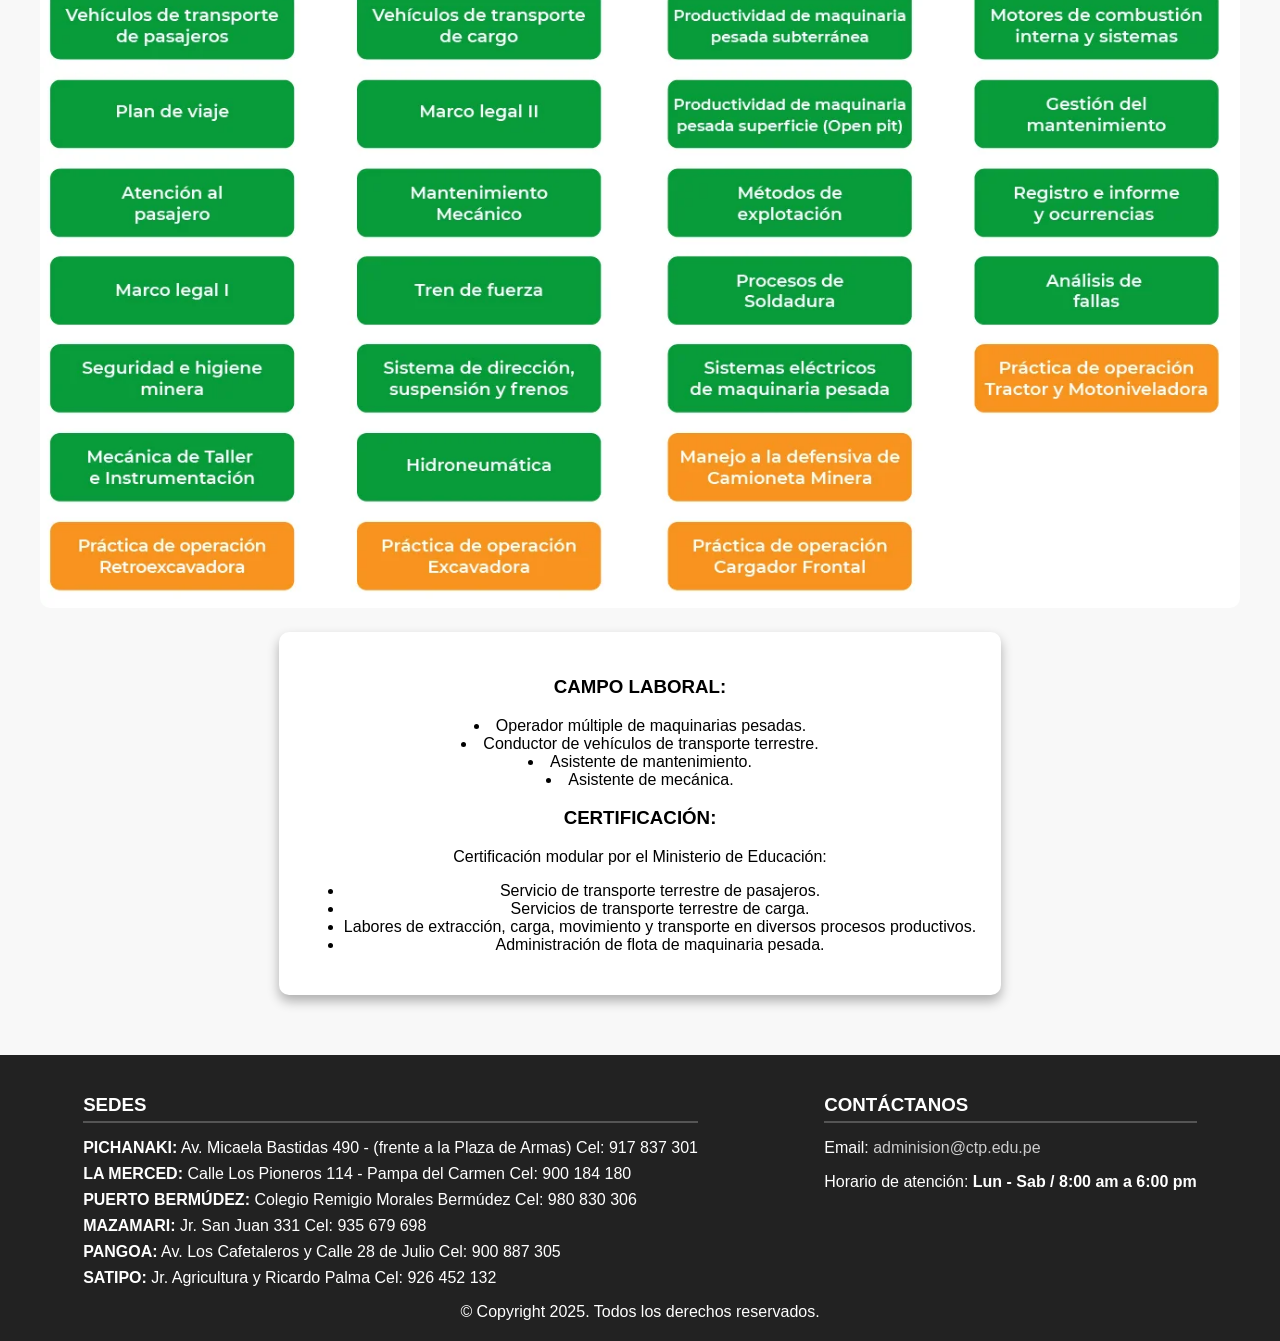
<file: carrera-transporte.html>
<!DOCTYPE html>
<html lang="es">
<head>
    <meta charset="UTF-8">
    <meta name="viewport" content="width=device-width, initial-scale=1.0">
    <title>TRANSPORTE TERRESTRE Y OPERACIÓN DE MAQUINARIA PESADA</title>
    <link rel="stylesheet" href="styles.css">
    <link rel="stylesheet" href="admin.css">
    
</head>
<body>

    <!-- Encabezado Interactivo -->
    <header class="header">
        <div class="logo">
            <img src="lexo1bla.png" alt="Centro Tecnológico del Perú Logo">
        </div>
        <nav>
            <ul class="navigation">
                <li><a href="index.html" data-block="inicio">INICIO</a></li>
                <li><a href="somos.html" data-block="somos-ctp">SOMOS CTP</a></li>
                <li class="dropdown">
                    <a href="#" class="dropbtn">CARRERAS TÉCNICAS</a>
                    <div class="dropdown-content">
                        <a href="carrera-administracion.html">Administración Bancaria</a>
                        <a href="carrera-computacion.html">Computación y Soluciones Informáticas</a>
                        <a href="carrera-construccion.html">Construcción Civil y Topografía</a>
                        <a href="carrera-mecanica-pesada.html">Mecánica de Equipos Pesados</a>
                        <a href="carrera-transporte.html">Transporte Terrestre y Operación de Equipos Pesados</a>
                        <a href="carrera-mecatronica.html">Mecatrónica Automotriz</a>
                        <a href="carrera-electronica-motos.html">Mecánica y Electrónica de Motos</a>
                        <a href="carrera-moda.html">Diseño de Modas y Confección Textil</a>
                        <a href="carrera-estetica.html">Estética Personal y Cosmetología</a>
                    </div>
                </li>
                <li><a href="sedes.html" data-block="sedes">SEDES</a></li>
                <li><a href="noticias.html" data-block="noticias">NOTICIAS</a></li>
                <li><a href="contactos.html" data-block="contactenos">CONTÁCTENOS</a></li>
            </ul>
        </nav>
        <span class="search-icon">&#128269;</span>
        <button class="menu-toggle">&#9776;</button>

    </header>

    <head><meta name="viewport" content="width=device-width, initial-scale=1.0"></head>


    <section class="bancaria-section">
        <h1>TRANSPORTE TERRESTRE Y OPERACIÓN DE MAQUINARIA PESADA</h1>
        <div class="bancaria-container">
            
            <!-- Imagen superior -->
            <div class="bancaria-image">
                <img src="operador.png" alt="Administración Bancaria">
            </div>
    
            <!-- Descripción de la carrera -->
            <div class="bancaria-text">
                <p>El profesional de esta carrera es un excelente trabajador calificado con conocimiento pleno de la máquina y sus capacidades en las distintas operaciones que realiza, con criterios de seguridad, productividad y conservación del equipo. El entrenamiento eminentemente práctico está a cargo de reconocidos profesionales con el respaldo teórico práctico.</p>
                <h2>Requisitos:</h2>
                <ul>
                    <li>Copia de DNI</li>
                    <li>Certificado de estudios secundarios.</li>
                    <li>Fotografía profesional tamaño carnet (5 unid).</li>
                </ul>
            </div>
        </div>
    
        <!-- Beneficios -->
        <h2 class="benefits-title">BENEFICIOS</h2>
    
        <div class="benefits-container">
            <!-- Imagen de beneficios -->
            <div class="benefits-image">
                <img src="bene.png" alt="Beneficios Administración Bancaria">
            </div>

        <h2 class="benefits-title">PLAN DE ESTUDIO</h2>
    
            <div class="benefits-container">
                <!-- Imagen de beneficios -->
                <div class="benefits-image">
                    <img src="transporte.png" alt="Beneficios Administración Bancaria">
                </div>
    
            <!-- Texto sobre campo laboral y certificación -->
            <div class="benefits-text">
                <h3>CAMPO LABORAL:</h3>
                <li>Operador múltiple de maquinarias pesadas.</li>
                <li>Conductor de vehículos de transporte terrestre.</li>
                <li>Asistente de mantenimiento.</li>
                <li>Asistente de mecánica.</li>
                <h3>CERTIFICACIÓN:</h3>
                <p>Certificación modular por el Ministerio de Educación:</p>
                <ul>
                    <li>Servicio de transporte terrestre de pasajeros.</li>
                    <li>Servicios de transporte terrestre de carga.</li>
                    <li>Labores de extracción, carga, movimiento y transporte en diversos procesos productivos.</li>
                    <li>Administración de flota de maquinaria pesada.</li>
                </ul>
            </div>
        </div>
    </section>
    

     <!-- Pie de Página -->
    
     <footer class="footer">
        <div class="footer-section">
            <h3>SEDES</h3>
            <ul>
                <li><strong>PICHANAKI:</strong> Av. Micaela Bastidas 490 - (frente a la Plaza de Armas) Cel: 917 837 301</li>
                <li><strong>LA MERCED:</strong> Calle Los Pioneros 114 - Pampa del Carmen Cel: 900 184 180</li>
                <li><strong>PUERTO BERMÚDEZ:</strong> Colegio Remigio Morales Bermúdez Cel: 980 830 306</li>
                <li><strong>MAZAMARI:</strong> Jr. San Juan 331 Cel: 935 679 698</li>
                <li><strong>PANGOA:</strong> Av. Los Cafetaleros y Calle 28 de Julio Cel: 900 887 305</li>
                <li><strong>SATIPO:</strong> Jr. Agricultura y Ricardo Palma Cel: 926 452 132</li>
            </ul>
        </div>

        <div class="footer-section">
            <h3>CONTÁCTANOS</h3>
            <p>Email: <a href="mailto:adminision@ctp.edu.pe">adminision@ctp.edu.pe</a></p>
            <p>Horario de atención: <strong>Lun - Sab / 8:00 am a 6:00 pm</strong></p>
        </div>

        <div class="copyright">
            © Copyright 2025. Todos los derechos reservados.
        </div>
    </footer>
    <script src="script.js"></script>
</body>
</html>
</file>
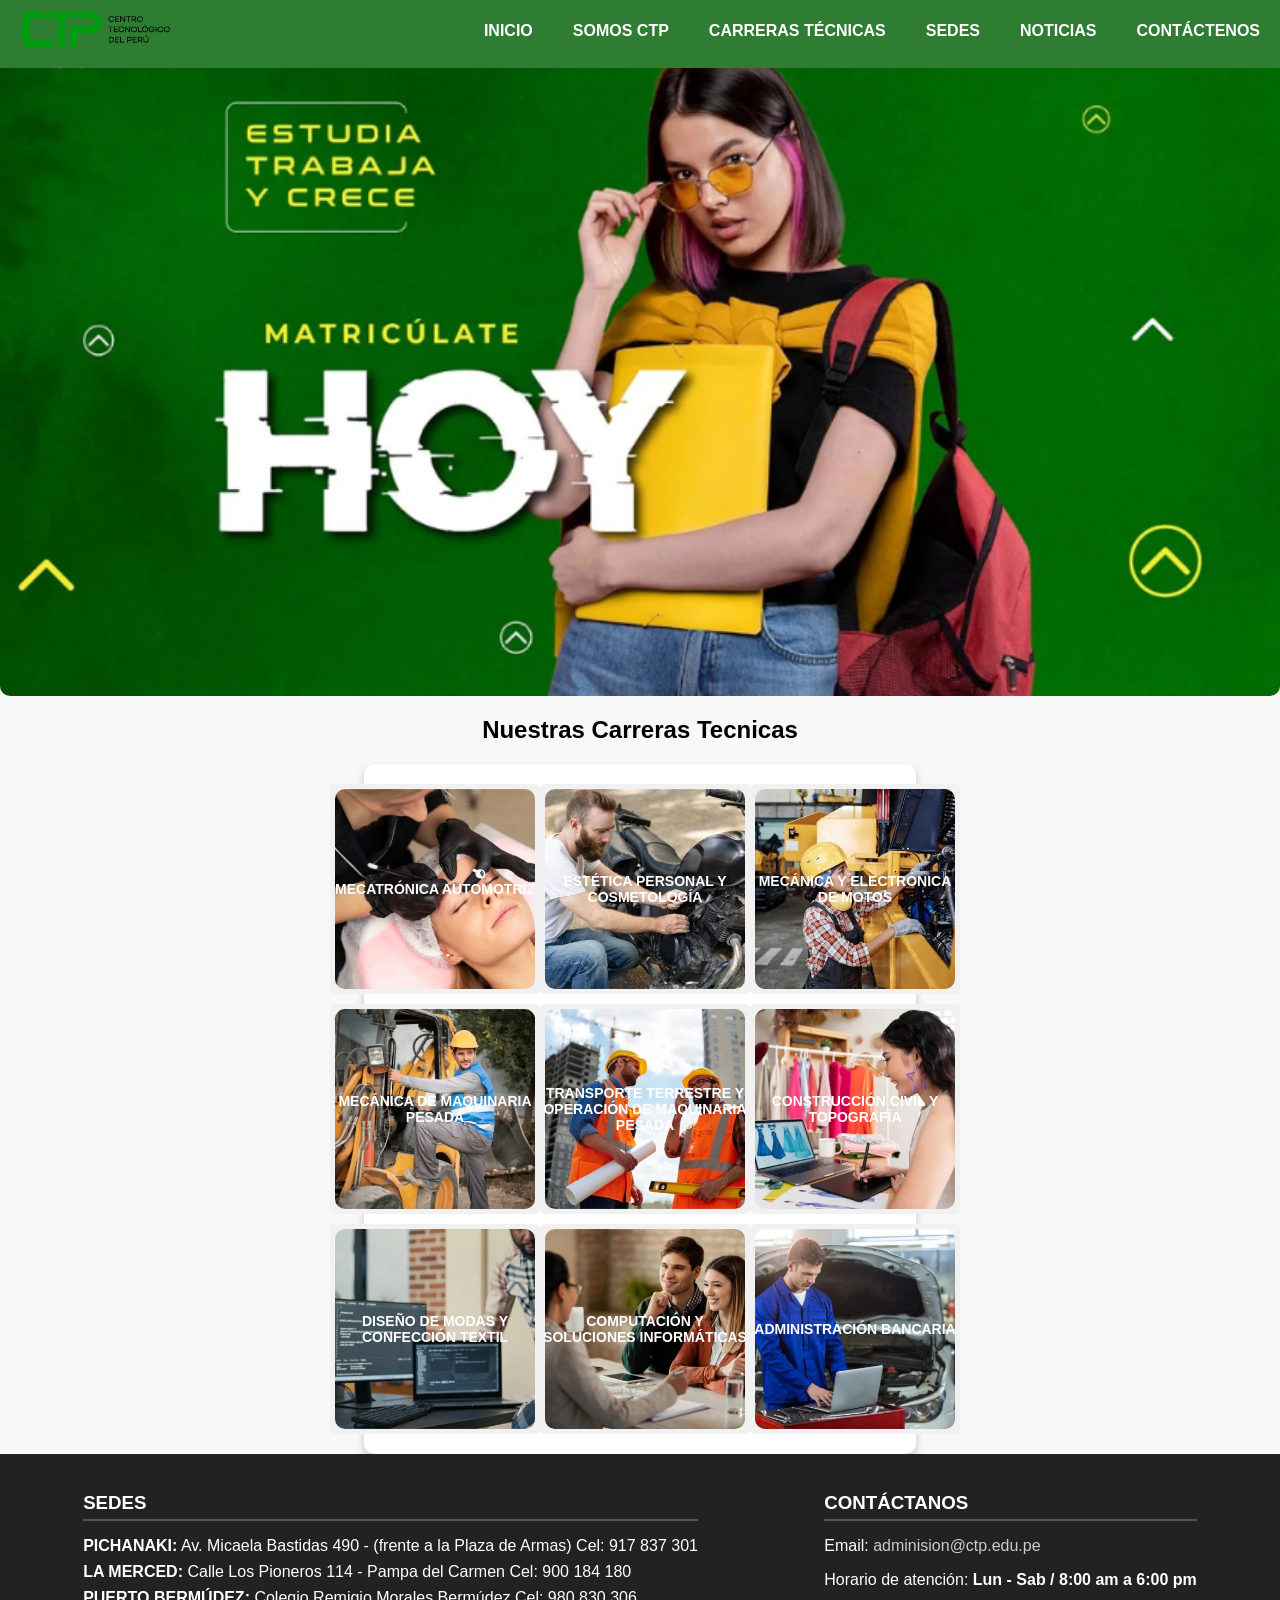
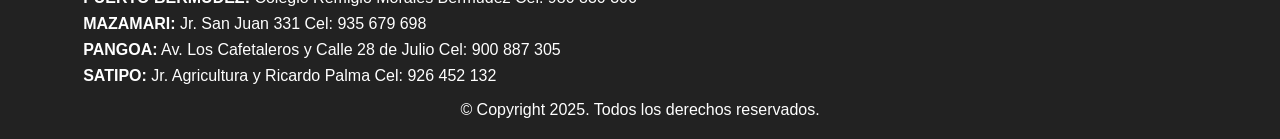
<file: carreras.html>
<!DOCTYPE html>
<html lang="es">
<head>
    <meta charset="UTF-8">
    <meta name="viewport" content="width=device-width, initial-scale=1.0">
    <title>Somos CTP</title>
    <link rel="stylesheet" href="styles.css">
</head>
<body>

    <!-- Encabezado fijo -->
    <header class="header">
        <div class="logo">
            <img src="lexo1bla.png" alt="Centro Tecnológico del Perú Logo">
        </div>
        <nav>
            <ul class="navigation">
                <li><a href="index.html" data-block="inicio">INICIO</a></li>
                <li><a href="somos.html" data-block="somos-ctp">SOMOS CTP</a></li>
                <li class="dropdown">
                    <a href="#" class="dropbtn">CARRERAS TÉCNICAS</a>
                    <div class="dropdown-content">
                        <a href="carrera-administracion.html">Administración Bancaria</a>
                        <a href="carrera-computacion.html">Computación y Soluciones Informáticas</a>
                        <a href="carrera-construccion.html">Construcción Civil y Topografía</a>
                        <a href="carrera-mecanica-pesada.html">Mecánica de Equipos Pesados</a>
                        <a href="carrera-transporte.html">Transporte Terrestre y Operación de Equipos Pesados</a>
                        <a href="carrera-mecatronica.html">Mecatrónica Automotriz</a>
                        <a href="carrera-electronica-motos.html">Mecánica y Electrónica de Motos</a>
                        <a href="carrera-moda.html">Diseño de Modas y Confección Textil</a>
                        <a href="carrera-estetica.html">Estética Personal y Cosmetología</a>
                    </div>
                </li>
                <li><a href="sedes.html" data-block="sedes">SEDES</a></li>
                <li><a href="noticias.html" data-block="noticias">NOTICIAS</a></li>
                <li><a href="contactos.html" data-block="contactenos">CONTÁCTENOS</a></li>
            </ul>
        </nav>
        <span class="search-icon">&#128269;</span>
    </header>
    <section class="image-section">
        <div class="responsive-image">
            <img src="image copy 12.png" alt="Imagen Responsiva">
        </div>
    </section>
    <header class="header">
        <div class="logo">
            <img src="lexo1bla.png" alt="Centro Tecnológico del Perú Logo">
        </div>
        <nav>
            <ul class="navigation">
                <li><a href="index.html" data-block="inicio">INICIO</a></li>
                <li><a href="somos.html" data-block="somos-ctp">SOMOS CTP</a></li>
                <li><a href="carreras.html" data-block="carreras-tecnicas">CARRERAS TÉCNICAS</a></li>
                <li><a href="sedes.html" data-block="sedes">SEDES</a></li>
                <li><a href="noticias.html" data-block="noticias">NOTICIAS</a></li>
                <li><a href="contactos.html" data-block="contactenos">CONTÁCTENOS</a></li>
            </ul>
        </nav>
        <span class="search-icon">&#128269;</span>
        <button class="menu-toggle">&#9776;</button>

    </header>

    <!-- Contenido de Somos CTP -->
   
    <section class="grid-section">
        <h2 class="section-title">Nuestras Carreras Tecnicas</h2>
        <div class="image-block">
            <div class="image-grid">
                <div class="image-item">
                    <img src="image copy 2.png" alt="Mecatrónica Automotriz">
                    <div class="image-text">MECATRÓNICA AUTOMOTRIZ</div>
                </div>
                <div class="image-item">
                    <img src="image copy 3.png" alt="Estética Personal y Cosmetología">
                    <div class="image-text">ESTÉTICA PERSONAL Y COSMETOLOGÍA</div>
                </div>
                <div class="image-item">
                    <img src="image copy 4.png" alt="Mecánica y Electrónica de Motos">
                    <div class="image-text">MECÁNICA Y ELECTRÓNICA DE MOTOS</div>
                </div>
                <div class="image-item">
                    <img src="image copy 5.png" alt="Mecánica de Maquinaria Pesada">
                    <div class="image-text">MECÁNICA DE MAQUINARIA PESADA</div>
                </div>
                <div class="image-item">
                    <img src="image copy 6.png" alt="Transporte Terrestre y Operación de Maquinaria Pesada">
                    <div class="image-text">TRANSPORTE TERRESTRE Y OPERACIÓN DE MAQUINARIA PESADA</div>
                </div>
                <div class="image-item">
                    <img src="image copy 7.png" alt="Construcción Civil y Topografía">
                    <div class="image-text">CONSTRUCCIÓN CIVIL Y TOPOGRAFÍA</div>
                </div>
                <div class="image-item">
                    <img src="image copy 8.png" alt="Diseño de Modas y Confección Textil">
                    <div class="image-text">DISEÑO DE MODAS Y CONFECCIÓN TEXTIL</div>
                </div>
                <div class="image-item">
                    <img src="image copy 9.png" alt="Computación y Soluciones Informáticas">
                    <div class="image-text">COMPUTACIÓN Y SOLUCIONES INFORMÁTICAS</div>
                </div>
                <div class="image-item">
                    <img src="image copy.png" alt="Administración Bancaria">
                    <div class="image-text">ADMINISTRACIÓN BANCARIA</div>
                </div>
            </div>
        </div>
    </section>

    <!-- Pie de Página -->
    <footer class="footer">
        <div class="footer-section">
            <h3>SEDES</h3>
            <ul>
                <li><strong>PICHANAKI:</strong> Av. Micaela Bastidas 490 - (frente a la Plaza de Armas) Cel: 917 837 301</li>
                <li><strong>LA MERCED:</strong> Calle Los Pioneros 114 - Pampa del Carmen Cel: 900 184 180</li>
                <li><strong>PUERTO BERMÚDEZ:</strong> Colegio Remigio Morales Bermúdez Cel: 980 830 306</li>
                <li><strong>MAZAMARI:</strong> Jr. San Juan 331 Cel: 935 679 698</li>
                <li><strong>PANGOA:</strong> Av. Los Cafetaleros y Calle 28 de Julio Cel: 900 887 305</li>
                <li><strong>SATIPO:</strong> Jr. Agricultura y Ricardo Palma Cel: 926 452 132</li>
            </ul>
        </div>

        <div class="footer-section">
            <h3>CONTÁCTANOS</h3>
            <p>Email: <a href="mailto:adminision@ctp.edu.pe">adminision@ctp.edu.pe</a></p>
            <p>Horario de atención: <strong>Lun - Sab / 8:00 am a 6:00 pm</strong></p>
        </div>

        <div class="copyright">
            © Copyright 2025. Todos los derechos reservados.
        </div>
    </footer>
    <script src="script.js"></script>
</body>
</html>
</file>
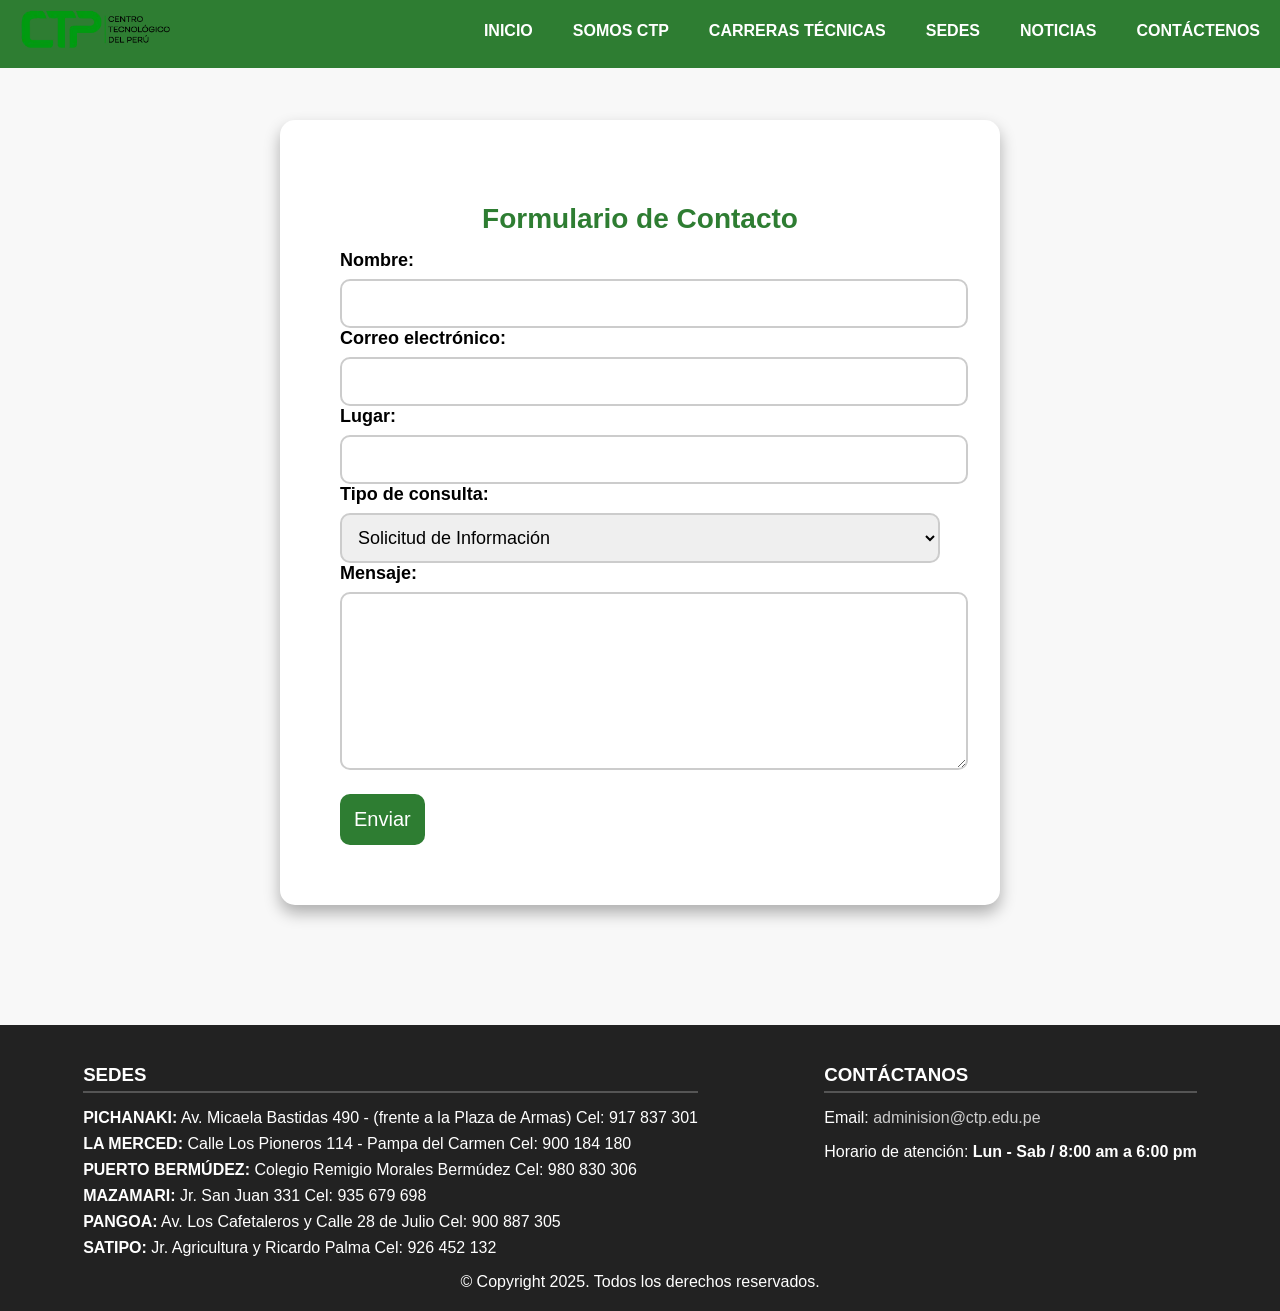
<file: contactos.html>
<!DOCTYPE html>
<html lang="es">
<head>
    <meta charset="UTF-8">
    <meta name="viewport" content="width=device-width, initial-scale=1.0">
    <title>Somos CTP</title>
    <link rel="stylesheet" href="styles.css">
    <link rel="stylesheet" href="contacto.css">
    
</head>
<body>

    <!-- Encabezado fijo -->
    <header class="header">
        <div class="logo">
            <img src="lexo1bla.png" alt="Centro Tecnológico del Perú Logo">
        </div>
        <nav>
            <ul class="navigation">
                <li><a href="index.html" data-block="inicio">INICIO</a></li>
                <li><a href="somos.html" data-block="somos-ctp">SOMOS CTP</a></li>
                <li class="dropdown">
                    <a href="#" class="dropbtn">CARRERAS TÉCNICAS</a>
                    <div class="dropdown-content">
                        <a href="carrera-administracion.html">Administración Bancaria</a>
                        <a href="carrera-computacion.html">Computación y Soluciones Informáticas</a>
                        <a href="carrera-construccion.html">Construcción Civil y Topografía</a>
                        <a href="carrera-mecanica-pesada.html">Mecánica de Equipos Pesados</a>
                        <a href="carrera-transporte.html">Transporte Terrestre y Operación de Equipos Pesados</a>
                        <a href="carrera-mecatronica.html">Mecatrónica Automotriz</a>
                        <a href="carrera-electronica-motos.html">Mecánica y Electrónica de Motos</a>
                        <a href="carrera-moda.html">Diseño de Modas y Confección Textil</a>
                        <a href="carrera-estetica.html">Estética Personal y Cosmetología</a>
                    </div>
                </li>
                <li><a href="sedes.html" data-block="sedes">SEDES</a></li>
                <li><a href="noticias.html" data-block="noticias">NOTICIAS</a></li>
                <li><a href="contactos.html" data-block="contactenos">CONTÁCTENOS</a></li>
            </ul>
        </nav>
        <span class="search-icon">&#128269;</span>
        <button class="menu-toggle">&#9776;</button>

    </header>

    
    <header class="header">
        <div class="logo">
            <img src="lexo1bla.png" alt="Centro Tecnológico del Perú Logo">
        </div>
        <nav>
            <ul class="navigation">
                <li><a href="index.html" data-block="inicio">INICIO</a></li>
                <li><a href="somos.html" data-block="somos-ctp">SOMOS CTP</a></li>
                <li><a href="carreras.html" data-block="carreras-tecnicas">CARRERAS TÉCNICAS</a></li>
                <li><a href="sedes.html" data-block="sedes">SEDES</a></li>
                <li><a href="noticias.html" data-block="noticias">NOTICIAS</a></li>
                <li><a href="contactos.html" data-block="contactenos">CONTÁCTENOS</a></li>
            </ul>
        </nav>
        <span class="search-icon">&#128269;</span>
    </header>

    <!-- Contenido de Contacto -->

    <section class="contact-sectioon">
        <div class="form-containeer">
            <div class="contact-foorm">
                <h2>Formulario de Contacto</h2>
                <form action="#" method="post">
                    <label for="name">Nombre:</label>
                    <input type="text" id="name" name="name" required>
    
                    <label for="email">Correo electrónico:</label>
                    <input type="email" id="email" name="email" required>
    
                    <label for="location">Lugar:</label>
                    <input type="text" id="location" name="location" required>
    
                    <label for="type">Tipo de consulta:</label>
                    <select id="type" name="type">
                        <option value="informacion">Solicitud de Información</option>
                        <option value="inscripcion">Inscripción</option>
                        <option value="consulta">Consulta</option>
                        <option value="otro">Otro</option>
                    </select>
    
                    <label for="message">Mensaje:</label>
                    <textarea id="message" name="message" rows="5" required></textarea>
    
                    <button type="submit">Enviar</button>
                </form>
            </div>
        </div>
    </section>
    
    

    <!-- Pie de Página -->
    <footer class="footer">
        <div class="footer-section">
            <h3>SEDES</h3>
            <ul>
                <li><strong>PICHANAKI:</strong> Av. Micaela Bastidas 490 - (frente a la Plaza de Armas) Cel: 917 837 301</li>
                <li><strong>LA MERCED:</strong> Calle Los Pioneros 114 - Pampa del Carmen Cel: 900 184 180</li>
                <li><strong>PUERTO BERMÚDEZ:</strong> Colegio Remigio Morales Bermúdez Cel: 980 830 306</li>
                <li><strong>MAZAMARI:</strong> Jr. San Juan 331 Cel: 935 679 698</li>
                <li><strong>PANGOA:</strong> Av. Los Cafetaleros y Calle 28 de Julio Cel: 900 887 305</li>
                <li><strong>SATIPO:</strong> Jr. Agricultura y Ricardo Palma Cel: 926 452 132</li>
            </ul>
        </div>

        <div class="footer-section">
            <h3>CONTÁCTANOS</h3>
            <p>Email: <a href="mailto:adminision@ctp.edu.pe">adminision@ctp.edu.pe</a></p>
            <p>Horario de atención: <strong>Lun - Sab / 8:00 am a 6:00 pm</strong></p>
        </div>

        <div class="copyright">
            © Copyright 2025. Todos los derechos reservados.
        </div>
    </footer>
    <script src="script.js"></script>
</body>
</html>
</file>
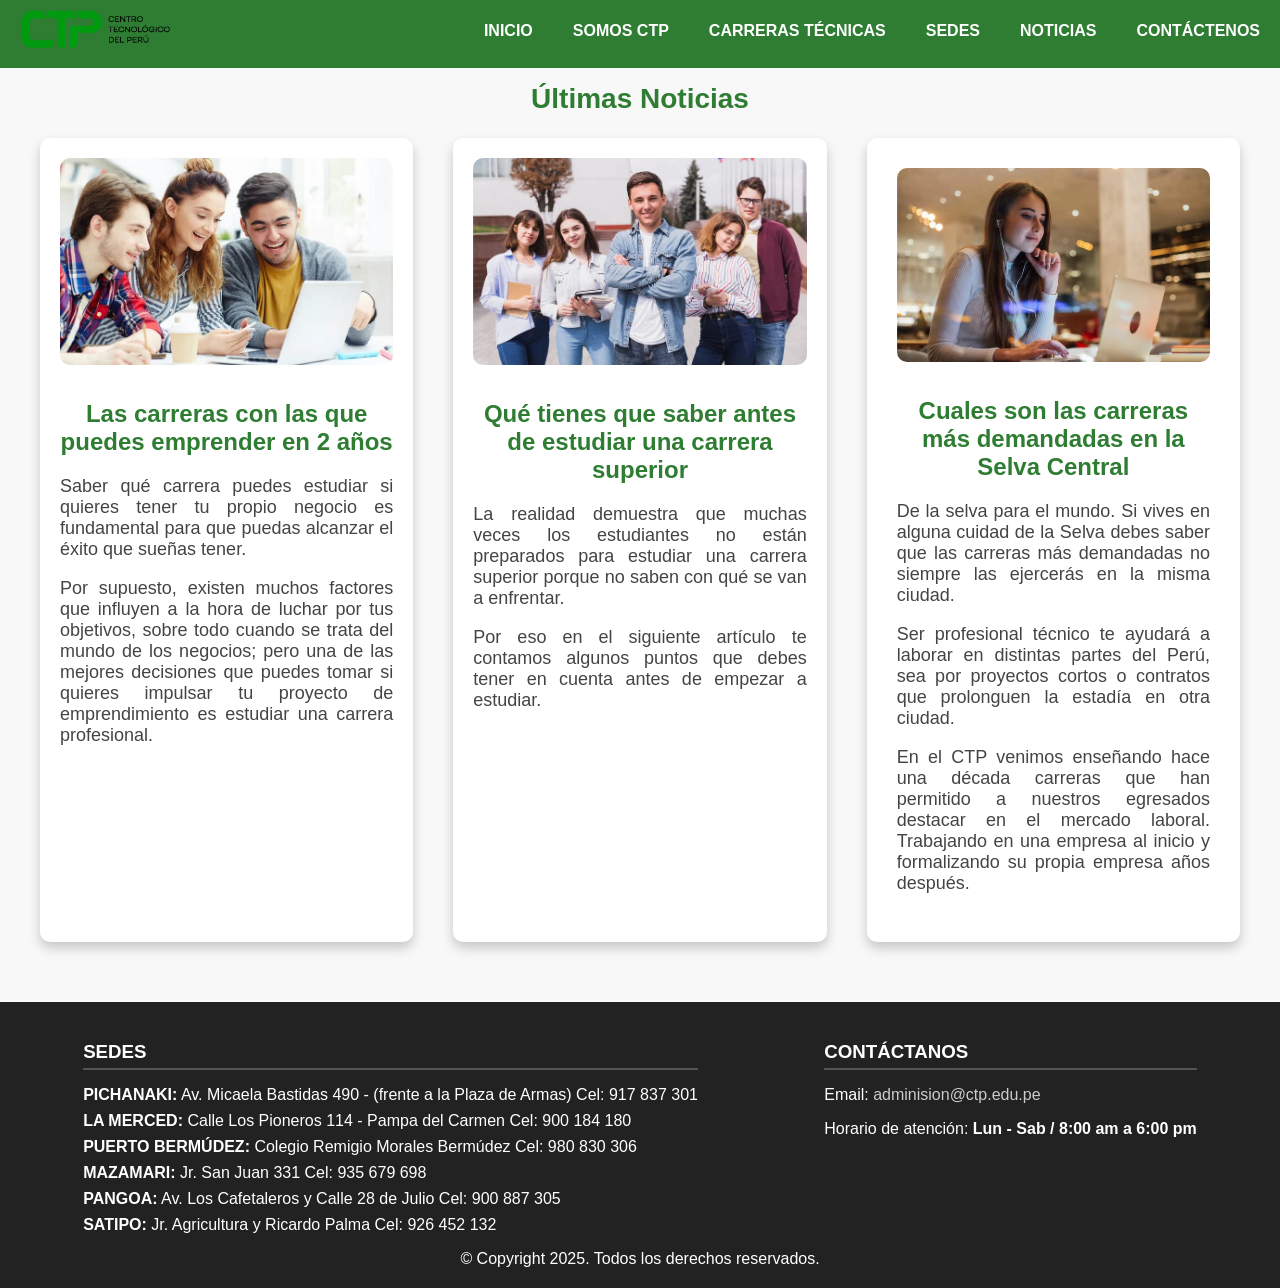
<file: noticias.html>
<!DOCTYPE html>
<html lang="es">
<head>
    <meta charset="UTF-8">
    <meta name="viewport" content="width=device-width, initial-scale=1.0">
    <title>Somos CTP</title>
    <link rel="stylesheet" href="styles.css">
    <link rel="stylesheet" href="noticias.css">
</head>
<body>

    <!-- Encabezado fijo -->
    <header class="header">
        <div class="logo">
            <img src="lexo1bla.png" alt="Centro Tecnológico del Perú Logo">
        </div>
        <nav>
            <ul class="navigation">
                <li><a href="index.html" data-block="inicio">INICIO</a></li>
                <li><a href="somos.html" data-block="somos-ctp">SOMOS CTP</a></li>
                <li class="dropdown">
                    <a href="#" class="dropbtn">CARRERAS TÉCNICAS</a>
                    <div class="dropdown-content">
                        <a href="carrera-administracion.html">Administración Bancaria</a>
                        <a href="carrera-computacion.html">Computación y Soluciones Informáticas</a>
                        <a href="carrera-construccion.html">Construcción Civil y Topografía</a>
                        <a href="carrera-mecanica-pesada.html">Mecánica de Equipos Pesados</a>
                        <a href="carrera-transporte.html">Transporte Terrestre y Operación de Equipos Pesados</a>
                        <a href="carrera-mecatronica.html">Mecatrónica Automotriz</a>
                        <a href="carrera-electronica-motos.html">Mecánica y Electrónica de Motos</a>
                        <a href="carrera-moda.html">Diseño de Modas y Confección Textil</a>
                        <a href="carrera-estetica.html">Estética Personal y Cosmetología</a>
                    </div>
                </li>
                <li><a href="sedes.html" data-block="sedes">SEDES</a></li>
                <li><a href="noticias.html" data-block="noticias">NOTICIAS</a></li>
                <li><a href="contactos.html" data-block="contactenos">CONTÁCTENOS</a></li>
            </ul>
        </nav>
        <span class="search-icon">&#128269;</span>
        <button class="menu-toggle">&#9776;</button>

    </header>

    
    <header class="header">
        <div class="logo">
            <img src="lexo1bla.png" alt="Centro Tecnológico del Perú Logo">
        </div>
        <nav>
            <ul class="navigation">
                <li><a href="index.html" data-block="inicio">INICIO</a></li>
                <li><a href="somos.html" data-block="somos-ctp">SOMOS CTP</a></li>
                <li><a href="carreras.html" data-block="carreras-tecnicas">CARRERAS TÉCNICAS</a></li>
                <li><a href="sedes.html" data-block="sedes">SEDES</a></li>
                <li><a href="noticias.html" data-block="noticias">NOTICIAS</a></li>
                <li><a href="contactos.html" data-block="contactenos">CONTÁCTENOS</a></li>
            </ul>
        </nav>
        <span class="search-icon">&#128269;</span>
    </header>

    <!-- Contenido de Noticias -->
    <section class="news-section">
        <h1>Últimas Noticias</h1>
        <div class="news-container">
    
            <!-- Primera noticia con imagen -->
            <div class="news-item">
                <img src="image copy 14.png" alt="Las carreras con las que puedes emprender en 2 años">
                <div class="news-content">
                    <h2>Las carreras con las que puedes emprender en 2 años</h2>
                    <p>Saber qué carrera puedes estudiar si quieres tener tu propio negocio es fundamental para que puedas alcanzar el éxito que sueñas tener.</p>
                    <p>Por supuesto, existen muchos factores que influyen a la hora de luchar por tus objetivos, sobre todo cuando se trata del mundo de los negocios; pero una de las mejores decisiones que puedes tomar si quieres impulsar tu proyecto de emprendimiento es estudiar una carrera profesional.</p>
                </div>
            </div>
    
            <!-- Segunda noticia con imagen -->
            <div class="news-item">
                <img src="image copy 15.png" alt="Qué tienes que saber antes de estudiar una carrera superior">
                <div class="news-content">
                    <h2>Qué tienes que saber antes de estudiar una carrera superior</h2>
                    <p>La realidad demuestra que muchas veces los estudiantes no están preparados para estudiar una carrera superior porque no saben con qué se van a enfrentar.</p>
                    <p>Por eso en el siguiente artículo te contamos algunos puntos que debes tener en cuenta antes de empezar a estudiar.</p>
                </div>
            </div>
    
            <!-- Tercera noticia sin imagen -->
            <div class="news-item no-image">
                <img src="image copy 16.png" alt="Qué tienes que saber antes de estudiar una carrera superior">
                <div class="news-content">
                    <h2>Cuales son las carreras más demandadas en la Selva Central</h2>
                    <p>De la selva para el mundo. Si vives en alguna cuidad de la Selva debes saber que las carreras más demandadas no siempre las ejercerás en la misma ciudad.</p>
                    <p>Ser profesional técnico te ayudará a laborar en distintas partes del Perú, sea por proyectos cortos o contratos que prolonguen la estadía en otra ciudad.</p>
                    <p>En el CTP venimos enseñando hace una década carreras que han permitido a nuestros egresados destacar en el mercado laboral. Trabajando en una empresa al inicio y formalizando su propia empresa años después.</p>
                </div>
            </div>
    
        </div>
    </section>
    

    <!-- Pie de Página -->
    <footer class="footer">
        <div class="footer-section">
            <h3>SEDES</h3>
            <ul>
                <li><strong>PICHANAKI:</strong> Av. Micaela Bastidas 490 - (frente a la Plaza de Armas) Cel: 917 837 301</li>
                <li><strong>LA MERCED:</strong> Calle Los Pioneros 114 - Pampa del Carmen Cel: 900 184 180</li>
                <li><strong>PUERTO BERMÚDEZ:</strong> Colegio Remigio Morales Bermúdez Cel: 980 830 306</li>
                <li><strong>MAZAMARI:</strong> Jr. San Juan 331 Cel: 935 679 698</li>
                <li><strong>PANGOA:</strong> Av. Los Cafetaleros y Calle 28 de Julio Cel: 900 887 305</li>
                <li><strong>SATIPO:</strong> Jr. Agricultura y Ricardo Palma Cel: 926 452 132</li>
            </ul>
        </div>

        <div class="footer-section">
            <h3>CONTÁCTANOS</h3>
            <p>Email: <a href="mailto:adminision@ctp.edu.pe">adminision@ctp.edu.pe</a></p>
            <p>Horario de atención: <strong>Lun - Sab / 8:00 am a 6:00 pm</strong></p>
        </div>

        <div class="copyright">
            © Copyright 2025. Todos los derechos reservados.
        </div>
    </footer>
    <script src="script.js"></script>
</body>
</html>
</file>
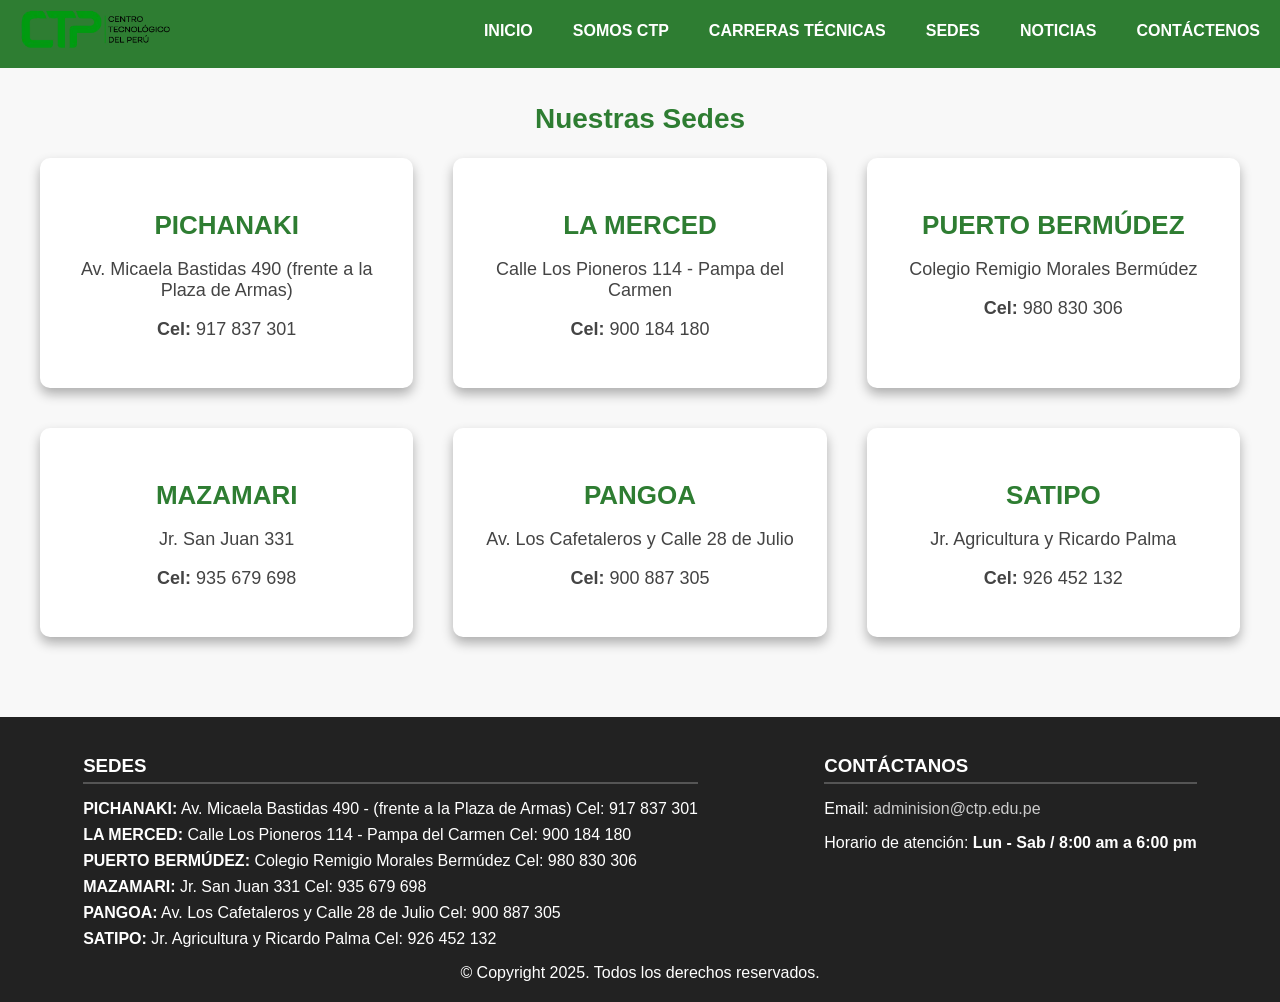
<file: sedes.html>
<!DOCTYPE html>
<html lang="es">
<head>
    <meta charset="UTF-8">
    <meta name="viewport" content="width=device-width, initial-scale=1.0">
    <title>Somos CTP</title>
    <link rel="stylesheet" href="styles.css">
    <link rel="stylesheet" href="sede.css">
</head>
<body>

    <!-- Encabezado fijo -->
    <header class="header">
        <div class="logo">
            <img src="lexo1bla.png" alt="Centro Tecnológico del Perú Logo">
        </div>
        <nav>
            <ul class="navigation">
                <li><a href="index.html" data-block="inicio">INICIO</a></li>
                <li><a href="somos.html" data-block="somos-ctp">SOMOS CTP</a></li>
                <li class="dropdown">
                    <a href="#" class="dropbtn">CARRERAS TÉCNICAS</a>
                    <div class="dropdown-content">
                        <a href="carrera-administracion.html">Administración Bancaria</a>
                        <a href="carrera-computacion.html">Computación y Soluciones Informáticas</a>
                        <a href="carrera-construccion.html">Construcción Civil y Topografía</a>
                        <a href="carrera-mecanica-pesada.html">Mecánica de Equipos Pesados</a>
                        <a href="carrera-transporte.html">Transporte Terrestre y Operación de Equipos Pesados</a>
                        <a href="carrera-mecatronica.html">Mecatrónica Automotriz</a>
                        <a href="carrera-electronica-motos.html">Mecánica y Electrónica de Motos</a>
                        <a href="carrera-moda.html">Diseño de Modas y Confección Textil</a>
                        <a href="carrera-estetica.html">Estética Personal y Cosmetología</a>
                    </div>
                </li>
                <li><a href="sedes.html" data-block="sedes">SEDES</a></li>
                <li><a href="noticias.html" data-block="noticias">NOTICIAS</a></li>
                <li><a href="contactos.html" data-block="contactenos">CONTÁCTENOS</a></li>
            </ul>
        </nav>
        <span class="search-icon">&#128269;</span>
        <button class="menu-toggle">&#9776;</button>

    </header>

    
    <header class="header">
        <div class="logo">
            <img src="lexo1bla.png" alt="Centro Tecnológico del Perú Logo">
        </div>
        <nav>
            <ul class="navigation">
                <li><a href="index.html" data-block="inicio">INICIO</a></li>
                <li><a href="somos.html" data-block="somos-ctp">SOMOS CTP</a></li>
                <li><a href="carreras.html" data-block="carreras-tecnicas">CARRERAS TÉCNICAS</a></li>
                <li><a href="sedes.html" data-block="sedes">SEDES</a></li>
                <li><a href="noticias.html" data-block="noticias">NOTICIAS</a></li>
                <li><a href="contactos.html" data-block="contactenos">CONTÁCTENOS</a></li>
            </ul>
        </nav>
        <span class="search-icon">&#128269;</span>
    </header>

    <!-- Contenido de Somos CTP -->
    <section class="sedes-section">
        <h1>Nuestras Sedes</h1>
        <div class="sedes-container">
            <div class="sede">
                <h2>PICHANAKI</h2>
                <p>Av. Micaela Bastidas 490 (frente a la Plaza de Armas)</p>
                <p><strong>Cel:</strong> 917 837 301</p>
            </div>
            <div class="sede">
                <h2>LA MERCED</h2>
                <p>Calle Los Pioneros 114 - Pampa del Carmen</p>
                <p><strong>Cel:</strong> 900 184 180</p>
            </div>
            <div class="sede">
                <h2>PUERTO BERMÚDEZ</h2>
                <p>Colegio Remigio Morales Bermúdez</p>
                <p><strong>Cel:</strong> 980 830 306</p>
            </div>
            <div class="sede">
                <h2>MAZAMARI</h2>
                <p>Jr. San Juan 331</p>
                <p><strong>Cel:</strong> 935 679 698</p>
            </div>
            <div class="sede">
                <h2>PANGOA</h2>
                <p>Av. Los Cafetaleros y Calle 28 de Julio</p>
                <p><strong>Cel:</strong> 900 887 305</p>
            </div>
            <div class="sede">
                <h2>SATIPO</h2>
                <p>Jr. Agricultura y Ricardo Palma</p>
                <p><strong>Cel:</strong> 926 452 132</p>
            </div>
        </div>
    </section>
    
    

    <!-- Pie de Página -->
    <footer class="footer">
        <div class="footer-section">
            <h3>SEDES</h3>
            <ul>
                <li><strong>PICHANAKI:</strong> Av. Micaela Bastidas 490 - (frente a la Plaza de Armas) Cel: 917 837 301</li>
                <li><strong>LA MERCED:</strong> Calle Los Pioneros 114 - Pampa del Carmen Cel: 900 184 180</li>
                <li><strong>PUERTO BERMÚDEZ:</strong> Colegio Remigio Morales Bermúdez Cel: 980 830 306</li>
                <li><strong>MAZAMARI:</strong> Jr. San Juan 331 Cel: 935 679 698</li>
                <li><strong>PANGOA:</strong> Av. Los Cafetaleros y Calle 28 de Julio Cel: 900 887 305</li>
                <li><strong>SATIPO:</strong> Jr. Agricultura y Ricardo Palma Cel: 926 452 132</li>
            </ul>
        </div>

        <div class="footer-section">
            <h3>CONTÁCTANOS</h3>
            <p>Email: <a href="mailto:adminision@ctp.edu.pe">adminision@ctp.edu.pe</a></p>
            <p>Horario de atención: <strong>Lun - Sab / 8:00 am a 6:00 pm</strong></p>
        </div>

        <div class="copyright">
            © Copyright 2025. Todos los derechos reservados.
        </div>
    </footer>
    <script src="script.js"></script>
</body>
</html>
</file>
<file: styles.css>
/* Estilos Generales */
body {
    margin: 0;
    padding-top: 70px; /* Ajustar según la altura del encabezado */
    font-family: sans-serif;
    background-color: #f8f8f8;
}
.menu-toggle {
    display: none;
    font-size: 30px;
    background: none;
    border: none;
    color: white;
    cursor: pointer;
}
@media (max-width: 768px) {
    .menu-toggle {
        display: block;
    }
    
    .navigation {
        display: none;
        flex-direction: column;
    }

    .navigation.active {
        display: flex;
    }
}

@media (max-width: 768px) {
    .header {
        flex-direction: column;
        align-items: center;
        padding: 10px;
    }
    
    .navigation {
        flex-direction: column;
        width: 100%;
        text-align: center;
    }

    .navigation a {
        display: block;
        padding: 10px;
        width: 100%;
    }
}
.logo img {
    max-width: 150px; /* Tamaño máximo */
    height: auto;
}
.logo {
    flex: 1;
}

.menu-toggle {
    flex-shrink: 0;
}

@media (max-width: 600px) {
    .logo img {
        max-width: 120px;
        height: auto;
    }
}

@media (max-width: 768px) {
    .header {
        display: flex;
        justify-content: space-between; /* Distribuye el logo y el botón */
        align-items: center;
        padding: 10px 20px;
    }

    .logo {
        display: block; /* Siempre visible */
    }

    nav, .search-icon {
        display: none; /* Oculta la navegación y el icono de búsqueda */
    }

    .menu-toggle {
        display: block;
        font-size: 30px;
        background: none;
        border: none;
        color: white;
        cursor: pointer;
    }
}


@media (max-width: 768px) {
    nav {
        display: none;
        flex-direction: column;
        background-color: #2e7d32;
        position: absolute;
        top: 60px;
        left: 0;
        width: 100%;
        z-index: 1000;
    }

    nav.active {
        display: flex;
    }

    .navigation a {
        display: block;
        padding: 15px;
        text-align: center;
        color: white;
        background-color: #388e3c;
    }
}

/* Encabezado fijo */
.header {
    background-color: #2e7d32;
    display: flex;
    align-items: center;
    padding: 10px 20px;
    justify-content: space-between;
    position: fixed; /* Hace que el encabezado permanezca fijo */
    top: 0;
    left: 0;
    width: 100%;
    z-index: 1000; /* Se asegura de que el encabezado esté sobre el contenido */
}

/* Navegación interactiva */
.navigation {
    display: flex;
    list-style: none;
    padding: 0;
    margin: 0;
}

.navigation li {
    margin: 5px;
}

.navigation a {
    text-decoration: none;
    color: white;
    font-weight: bold;
    padding: 10px 15px;
    border-radius: 5px;
    transition: background-color 0.3s ease, color 0.3s ease;
}

.navigation a:hover {
    background-color: #388e3c;
}

.navigation a.active {
    background-color: #008000;
    color: white;
}

/* Contenedores de contenido */
.content-blocks {
    padding: 20px;
}

.content-block {
    display: none;
}

.content-block.active {
    display: block;
}

/* Imagen Responsiva */
.responsive-image {
    width: 100%;
    text-align: center;
}

.responsive-image img {
    width: 100%;
    height: auto;
    display: block;
    object-fit: cover;
    border-radius: 10px;
}

/* Título centrado */
.section-title {
    text-align: center;
    font-size: 24px;
    font-weight: bold;
    margin-bottom: 20px;
}

/* Bloque de imágenes */
.image-block {
    background-color: #ffffff;
    padding: 20px;
    border-radius: 10px;
    text-align: center;
    width: fit-content;
    margin: 0 auto;
    box-shadow: 0px 4px 8px rgba(0, 0, 0, 0.2);
}

/* Galería de Imágenes en 3x3 */
.image-grid {
    display: grid;
    grid-template-columns: repeat(auto-fit, minmax(150px, 1fr));
    gap: 10px;
    justify-content: center;
}


.image-grid img {
    width: 200px;
    height: 200px;
    object-fit: cover;
    border-radius: 5px;
}

/* Pie de Página */
.footer {
    background-color: #222;
    color: white;
    padding: 20px;
    display: flex;
    justify-content: space-around;
    flex-wrap: wrap;
}

.footer-section h3 {
    margin-bottom: 10px;
    border-bottom: 2px solid #555;
    padding-bottom: 5px;
}

.footer-section ul {
    list-style: none;
    padding: 0;
}

.footer-section ul li {
    margin-bottom: 8px;
}

.footer-section a {
    color: #ccc;
    text-decoration: none;
}

.footer-section a:hover {
    color: #fff;
}
/* Centrar título */
/* Centrar título */
.section-title {
    text-align: center;
    font-size: 24px;
    font-weight: bold;
    margin-bottom: 20px;
}

/* Bloque contenedor de imágenes */
.image-block {
    background-color: #ffffff;
    padding: 20px;
    border-radius: 10px;
    text-align: center;
    width: fit-content;
    margin: 0 auto;
    box-shadow: 0px 4px 8px rgba(0, 0, 0, 0.2);
}

/* Galería de Imágenes en 3x3 con bloques */
.image-grid {
    display: grid;
    grid-template-columns: repeat(3, 200px);
    gap: 10px;
    justify-content: center;
}

/* Cada imagen dentro de su bloque */
.image-item {
    width: 200px;
    height: 200px;
    position: relative;
    padding: 5px;
    border-radius: 5px;
    overflow: hidden;
    display: flex;
    justify-content: center;
    align-items: center;
    background-color: #f1f1f1;
    transition: transform 0.3s ease;
}

/* Efecto al pasar el mouse */
.image-item:hover {
    transform: scale(1.1);
}

/* Ajustar las imágenes dentro del bloque */
.image-item img {
    width: 100%;
    height: 100%;
    object-fit: cover;
    border-radius: 5px;
}

/* Texto centrado dentro de cada imagen */
.image-text {
    position: absolute;
    top: 50%;
    left: 50%;
    transform: translate(-50%, -50%);
    width: 100%;
    text-align: center;
    color: white;
    padding: 10px;
    font-size: 14px;
    font-weight: bold;
}
/* Contenedor flexbox para organizar texto e imagen */
.content-container {
    display: flex;
    align-items: center;
    justify-content: space-between;
    padding: 20px;
}

/* Bloque de texto alineado a la izquierda */
.text-block {
    width: 60%;
    padding: 20px;
    background-color: #ffffff;
    border-radius: 10px;
    box-shadow: 0px 4px 8px rgba(0, 0, 0, 0.2);
}

/* Imagen al lado derecho */
.image-block img {
    width: 100%;
    max-width: 400px;
    border-radius: 10px;
}
.content-container {
    margin-top: 80px; /* Ajusta este valor según la altura del encabezado */
}



h1 {
    text-align: center; /* Centra el título */
    font-size: 28px;
    font-weight: bold;
    color: #2e7d32; /* Color verde oscuro */
}
/* Estilos para la navegación desplegable */
.dropdown {
    position: relative;
    display: inline-block;
}

/* Botón de navegación */
.dropbtn {
    color: white;
    padding: 10px 15px;
    text-decoration: none;
    display: block;
}

/* Contenedor de contenido desplegable */
.dropdown-content {
    display: none;
    position: absolute;
    background-color: white;
    min-width: 250px;
    box-shadow: 0px 4px 8px rgba(0, 0, 0, 0.2);
    border-radius: 5px;
    z-index: 999;
}

/* Estilos para los enlaces dentro de la pestaña flotante */
.dropdown-content a {
    color: black;
    padding: 10px;
    text-decoration: none;
    display: block;
    border-bottom: 1px solid #ddd;
}

/* Efecto al pasar el mouse sobre las opciones */
.dropdown-content a:hover {
    background-color: #f1f1f1;
}

/* Mostrar la pestaña flotante al pasar el mouse */
.dropdown:hover .dropdown-content {
    display: block;
}
/* Contenedor flexbox para imagen y formulario */
.form-container {
    display: flex;
    align-items: center;
    justify-content: space-between;
    padding: 20px;
}

/* Imagen alineada a la izquierda */
.image-block {
    width: 40%;
    text-align: left;
}

.image-block img {
    width: 100%;
    max-width: 400px;
    border-radius: 10px;
}

/* Formulario alineado a la derecha */
.contact-form {
    width: 55%;
    padding: 20px;
    background-color: #ffffff;
    border-radius: 10px;
    box-shadow: 0px 4px 8px rgba(0, 0, 0, 0.2);
    text-align: left;
}

.contact-form h2 {
    text-align: center;
    color: #2e7d32;
}

.contact-form form {
    display: flex;
    flex-direction: column;
}

.contact-form label {
    font-weight: bold;
    margin-top: 10px;
}

.contact-form input,
.contact-form select,
.contact-form textarea {
    width: 100%;
    padding: 10px;
    margin-top: 5px;
    border: 1px solid #ccc;
    border-radius: 5px;
}

.contact-form button {
    margin-top: 15px;
    padding: 10px;
    background-color: #2e7d32;
    color: white;
    border: none;
    border-radius: 5px;
    cursor: pointer;
    font-size: 16px;
}

.contact-form button:hover {
    background-color: #388e3c;
}
/* Contenedor flexbox */
.form-container {
    display: flex;
    align-items: center;
    justify-content: space-between;
    padding: 20px;
}

/* Imagen independiente */
.contact-image {
    width: 40%;
    max-width: 400px;
    border-radius: 10px;
}

/* Bloque del formulario a la derecha */
.contact-form {
    width: 55%;
    padding: 20px;
    background-color: #ffffff;
    border-radius: 10px;
    box-shadow: 0px 4px 8px rgba(0, 0, 0, 0.2);
}
/* Ajustar el tamaño de las imágenes */
.content-container img {
    width: 70%; /* Ajusta este porcentaje según lo que necesites */
    max-width: 300px; /* Puedes establecer un límite máximo */
    display: block;
    margin: auto; /* Centra la imagen */
}

@media (max-width: 768px) {
    .form-container {
        flex-direction: column;
        align-items: center;
    }

    .image-block, .contact-form {
        width: 90%;
    }
}

@media (max-width: 600px) {
    .dropdown-content {
        position: static;
        display: block;
        width: 100%;
    }
}




@media (max-width: 768px) {
    .section-title {
        font-size: 20px;
        margin-bottom: 15px;
    }
}
@media (max-width: 768px) {
    .image-grid {
        display: grid;
        grid-template-columns: repeat(auto-fit, minmax(120px, 1fr));
        gap: 5px;
        justify-content: center;
    }
    
    .image-item {
        width: 100%;
        height: auto;
    }

    .image-item img {
        width: 100%;
        height: auto;
    }

    .image-text {
        font-size: 12px;
        padding: 5px;
    }
}
@media (max-width: 768px) {
    .form-container {
        flex-direction: column;
        align-items: center;
    }

    .image-block, .contact-form {
        width: 90%;
    }

    .contact-form h2 {
        font-size: 22px;
    }

    .contact-form button {
        font-size: 14px;
        padding: 8px;
    }
}
html, body {
    height: 100%;
    margin: 0;
    padding: 0;
}

.wrapper {
    display: flex;
    flex-direction: column;
    min-height: 100vh; /* Hace que el contenedor ocupe toda la altura de la pantalla */
}

.content-container {
    flex: 1; /* Permite que el contenido ocupe el espacio restante */
}
</file>
<file: admin.css>
/* Sección de Administración Bancaria */
.bancaria-section {
    text-align: center;
    padding: 60px 20px;
    background-color: #f8f8f8;
}

/* Contenedor principal */
.bancaria-container {
    display: flex;
    flex-direction: column;
    align-items: center;
    max-width: 1200px;
    margin: 0 auto;
}

/* Imagen de la carrera */
.bancaria-image img {
    width: 100%;
    max-width: 600px;
    border-radius: 10px;
}

/* Texto informativo */
.bancaria-text {
    background-color: white;
    padding: 20px;
    border-radius: 10px;
    box-shadow: 0px 6px 12px rgba(0, 0, 0, 0.2);
    max-width: 800px;
    margin-top: 20px;
}

/* Beneficios */
.benefits-title {
    font-size: 28px;
    color: #2e7d32;
    margin-top: 40px;
}

.benefits-container {
    display: flex;
    flex-direction: column;
    align-items: center;
    max-width: 1200px;
    margin: 0 auto;
}

/* Imagen de Administración Bancaria */
.bancaria-image img {
    width: 100%;
    max-width: 10000px; /* Imagen más grande */
    height: auto;
    border-radius: 10px;
}

/* Imagen de Beneficios */
.benefits-image img {
    width: 100%;
    max-width: 10000px; /* También más grande */
    height: auto;
    border-radius: 10px;
}

/* Texto de beneficios */
.benefits-text {
    background-color: white;
    padding: 25px;
    border-radius: 10px;
    box-shadow: 0px 6px 12px rgba(0, 0, 0, 0.3);
    max-width: 800px;
    margin-top: 20px;
}

/* Estilos para h1 */
.bancaria-section h1 {
    font-size: 32px; /* Tamaño más grande */
    font-weight: bold;
    color: #2e7d32;
    text-align: center;
    margin-top: 100px; /* Espacio suficiente para evitar que quede detrás del encabezado */
}

/* Ajuste general para dispositivos móviles */
@media (max-width: 768px) {
    .bancaria-section h1 {
        font-size: 28px; /* Tamaño adaptado */
        margin-top: 120px; /* Espacio mayor en móviles */
    }
}


/* Responsividad */
@media (max-width: 768px) {
    .bancaria-text, .benefits-text {
        width: 95%;
        padding: 20px;
    }

/* Responsividad */
@media (max-width: 768px) {
    .bancaria-image img, .benefits-image img {
        max-width: 100%;
    }
}
}
</file>
<file: contacto.css>
.contact-sectioon {
    text-align:left;
    padding: 80px 20px; /* Más espacio alrededor */
    background-color: #f8f8f8;
}

.form-containeer {
    display: flex;
    justify-content: center;
    padding: 40px; /* Más espacio en el formulario */
}

.contact-foorm {
    width: 100%;
    max-width: 600px; /* Tamaño más grande */
    background-color: white;
    padding: 60px; /* Más espacio interno */
    border-radius: 15px; /* Bordes más suaves */
    box-shadow: 0px 8px 16px rgba(0, 0, 0, 0.3); /* Sombra más pronunciada */
}

.contact-foorm h2 {
    text-align: center;
    color: #2e7d32;
    font-size: 28px; /* Más grande */
    margin-bottom: 15px;
}

.contact-foorm label {
    font-weight: bold;
    font-size: 18px; /* Texto más claro */
    margin-top: 15px;
}

.contact-foorm input,
.contact-foorm select,
.contact-foorm textarea {
    width: 100%;
    padding: 12px; /* Mayor tamaño */
    font-size: 18px; /* Texto más legible */
    margin-top: 8px;
    border: 2px solid #ccc; /* Borde más marcado */
    border-radius: 10px;
}

.contact-foorm textarea {
    height: 150px; /* Más espacio para mensajes largos */
}

.contact-foorm button {
    margin-top: 20px;
    padding: 14px;
    font-size: 20px; /* Botón más grande */
    background-color: #2e7d32;
    color: white;
    border: none;
    border-radius: 10px;
    cursor: pointer;
}

.contact-foorm button:hover {
    background-color: #388e3c;
}

/* Diseño responsivo */
@media (max-width: 768px) {
    .contact-foorm {
        width: 95%;
        max-width: 500px; /* Ajuste para móviles */
        padding: 30px;
    }
}
</file>
<file: noticias.css>
.news-section {
    text-align: center;
    padding: 60px 20px;
    background-color: #f8f8f8;
}

.news-container {
    display: grid;
    grid-template-columns: repeat(auto-fit, minmax(300px, 1fr));
    gap: 40px;
    max-width: 1200px;
    margin: 0 auto;
}

.news-item {
    background-color: white;
    border-radius: 10px;
    box-shadow: 0px 6px 12px rgba(0, 0, 0, 0.2);
    padding: 20px;
    display: flex;
    flex-direction: column;
    align-items: center;
}

.news-item img {
    width: 100%;
    max-width: 400px;
    border-radius: 10px;
    margin-bottom: 15px;
}

.news-content h2 {
    color: #2e7d32;
    font-size: 24px;
}

.news-content p {
    font-size: 18px;
    color: #444;
    text-align: justify;
}

/* Diseño para la noticia sin imagen */
.no-image {
    display: flex;
    justify-content: center;
    padding: 30px;
}

/* Responsividad */
@media (max-width: 768px) {
    .news-container {
        grid-template-columns: repeat(auto-fit, minmax(250px, 1fr));
    }
    
    .news-item {
        padding: 25px;
    }
    
    .news-content h2 {
        font-size: 22px;
    }
    
    .news-content p {
        font-size: 16px;
    }
}
</file>
<file: sede.css>
.sedes-section {
    text-align: center;
    padding: 80px 20px; /* Mayor separación */
    background-color: #f8f8f8;
}

.sedes-container {
    display: grid;
    grid-template-columns: repeat(auto-fit, minmax(350px, 1fr)); /* Más grandes */
    gap: 40px; /* Mayor espacio entre bloques */
    max-width: 1200px;
    margin: 0 auto;
}

.sede {
    background-color: white;
    padding: 30px; /* Texto más espacioso */
    border-radius: 10px;
    box-shadow: 0px 6px 12px rgba(0, 0, 0, 0.3);
}

.sede h2 {
    color: #2e7d32;
    font-size: 26px; /* Tamaño más grande */
    margin-bottom: 10px;
}

.sede p {
    font-size: 18px; /* Texto más legible */
    color: #444;
}

/* Diseño responsivo */
@media (max-width: 768px) {
    .sedes-container {
        grid-template-columns: repeat(auto-fit, minmax(300px, 1fr));
    }

    .sede {
        padding: 25px;
    }

    .sede h2 {
        font-size: 24px;
    }

    .sede p {
        font-size: 16px;
    }
}
</file>
